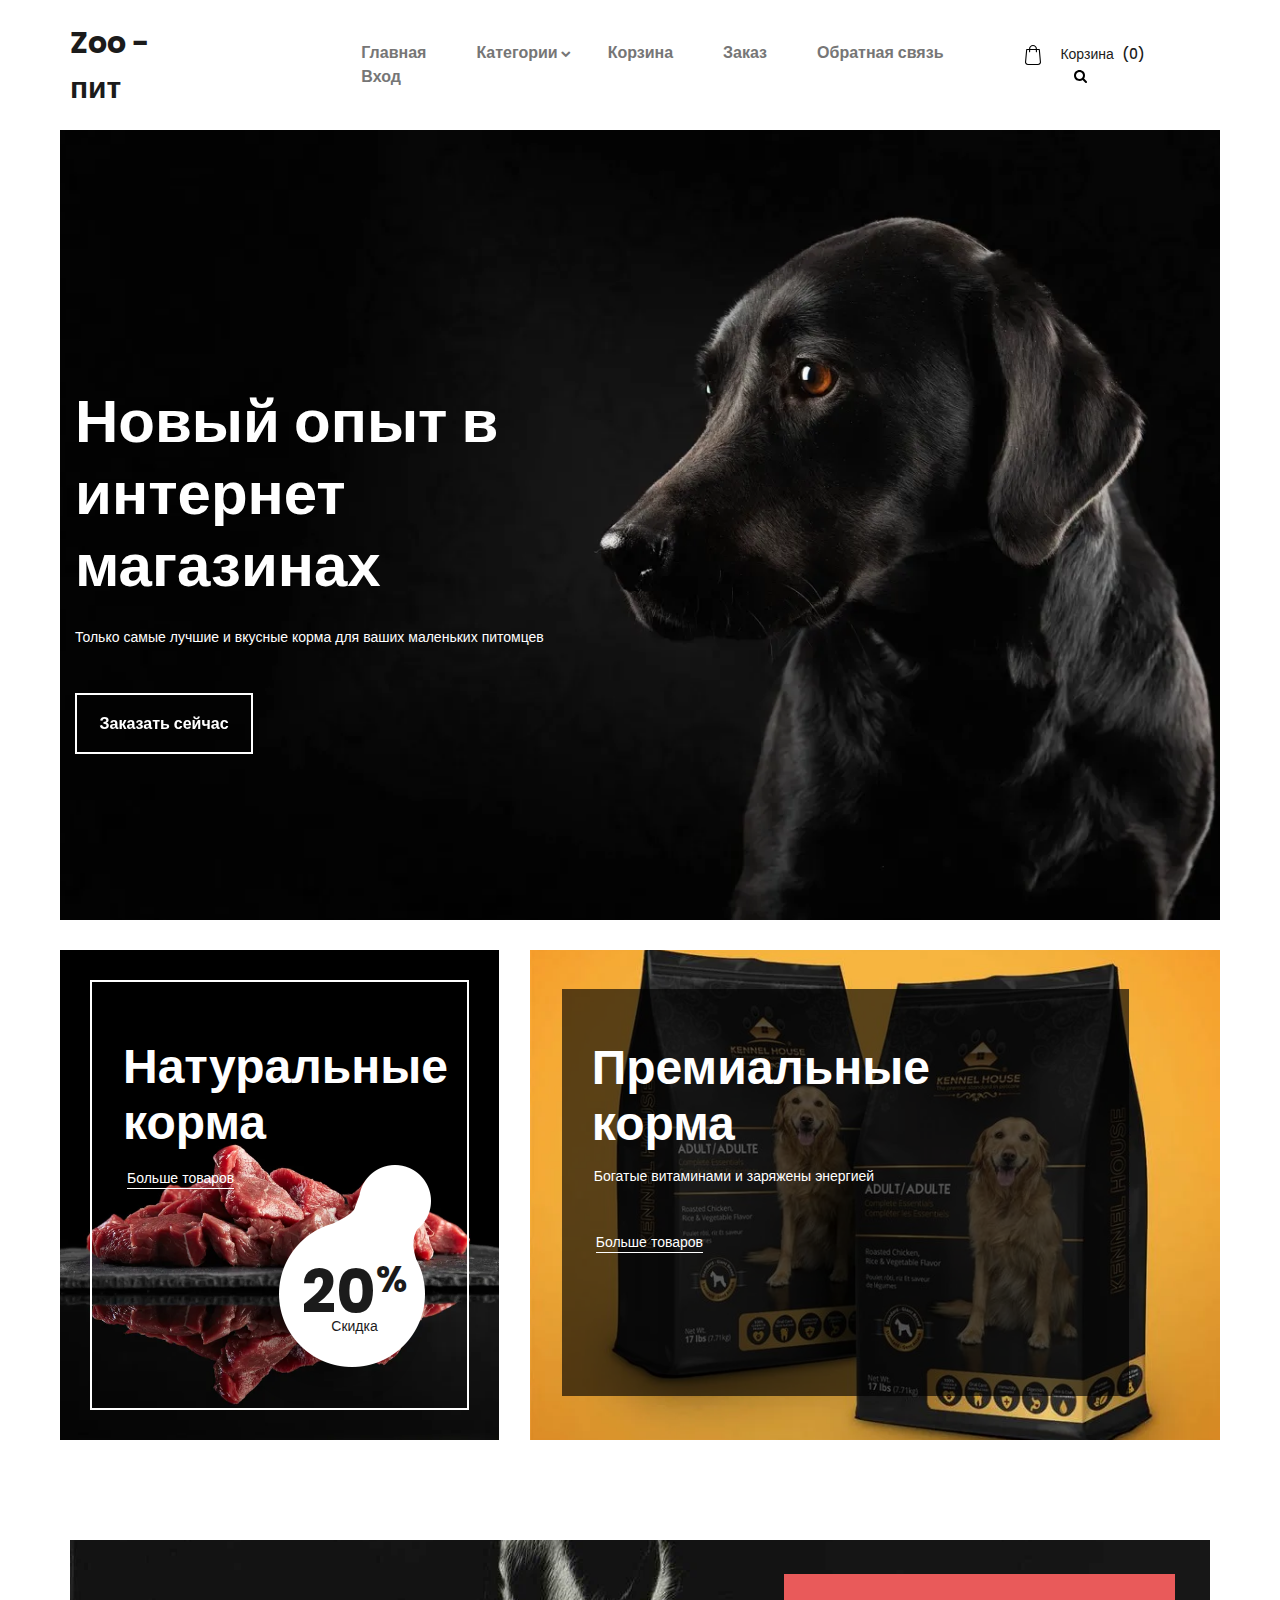
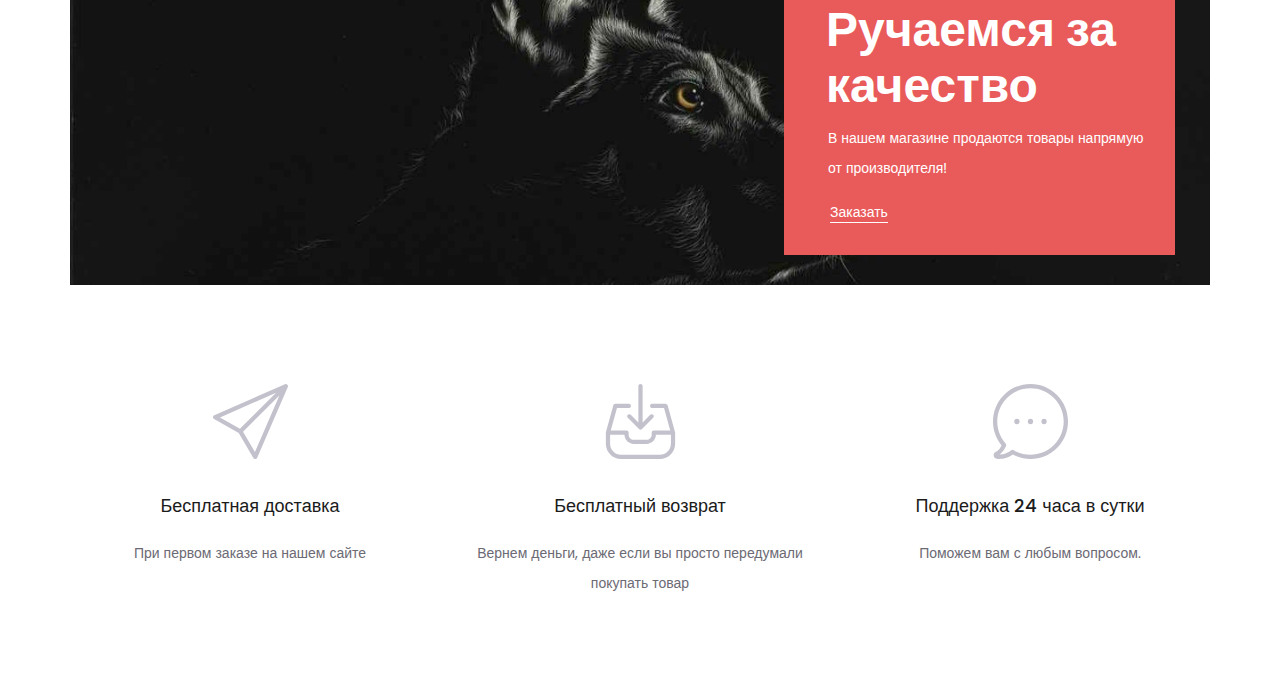
<file: index.html>
<!DOCTYPE html>
<html lang="en">
<head>
<title>zoo - пит</title>
<meta charset="utf-8">
<meta http-equiv="X-UA-Compatible" content="IE=edge">
<meta name="description" content="Sublime project">
<meta name="viewport" content="width=device-width, initial-scale=1">
<link rel="stylesheet" type="text/css" href="styles/bootstrap4/bootstrap.min.css">
<link href="plugins/font-awesome-4.7.0/css/font-awesome.min.css" rel="stylesheet" type="text/css">
<link rel="stylesheet" type="text/css" href="plugins/OwlCarousel2-2.2.1/owl.carousel.css">
<link rel="stylesheet" type="text/css" href="plugins/OwlCarousel2-2.2.1/owl.theme.default.css">
<link rel="stylesheet" type="text/css" href="plugins/OwlCarousel2-2.2.1/animate.css">
<link rel="stylesheet" type="text/css" href="styles/main_styles.css">
<link rel="stylesheet" type="text/css" href="styles/responsive.css">
</head>
<body>

<div class="super_container">


	<header class="header">
		<div class="header_container">
			<div class="container">
				<div class="row">
					<div class="col">
						<div class="header_content d-flex flex-row align-items-center justify-content-start">
							<div class="logo"><a href="#">Zoo - пит</a></div>
							<nav class="main_nav">
								<ul>
									<li class="">
										<a href="index.html">Главная</a>
										
									</li>
									<li class="hassubs">
										<a href="categories.html">Категории</a>
										<ul>
											<li><a href="categories.html">Все товары</a></li>
											
										</ul>
									</li>
									<li><a href="cart.html">Корзина</a></li>
									<li><a href="checkout.html">Заказ</a></li>
									<li><a href="contact.html">Обратная связь</a></li>
									<li><a href="auth.html">Вход</a></li>
								</ul>
							</nav>
							<div class="header_extra ml-auto">
								<div class="shopping_cart">
									<a href="cart.html">
										<svg version="1.1" xmlns="http://www.w3.org/2000/svg" xmlns:xlink="http://www.w3.org/1999/xlink" x="0px" y="0px"
												 viewBox="0 0 489 489" style="enable-background:new 0 0 489 489;" xml:space="preserve">
											<g>
												<path d="M440.1,422.7l-28-315.3c-0.6-7-6.5-12.3-13.4-12.3h-57.6C340.3,42.5,297.3,0,244.5,0s-95.8,42.5-96.6,95.1H90.3
													c-7,0-12.8,5.3-13.4,12.3l-28,315.3c0,0.4-0.1,0.8-0.1,1.2c0,35.9,32.9,65.1,73.4,65.1h244.6c40.5,0,73.4-29.2,73.4-65.1
													C440.2,423.5,440.2,423.1,440.1,422.7z M244.5,27c37.9,0,68.8,30.4,69.6,68.1H174.9C175.7,57.4,206.6,27,244.5,27z M366.8,462
													H122.2c-25.4,0-46-16.8-46.4-37.5l26.8-302.3h45.2v41c0,7.5,6,13.5,13.5,13.5s13.5-6,13.5-13.5v-41h139.3v41
													c0,7.5,6,13.5,13.5,13.5s13.5-6,13.5-13.5v-41h45.2l26.9,302.3C412.8,445.2,392.1,462,366.8,462z"/>
											</g>
										</svg>
										<div>Корзина <span>(0)</span></div>
									</a>
								</div>
								<div class="search">
									<div class="search_icon">
										<svg version="1.1" id="Capa_1" xmlns="http://www.w3.org/2000/svg" xmlns:xlink="http://www.w3.org/1999/xlink" x="0px" y="0px"
										viewBox="0 0 475.084 475.084" style="enable-background:new 0 0 475.084 475.084;"
										 xml:space="preserve">
										<g>
											<path d="M464.524,412.846l-97.929-97.925c23.6-34.068,35.406-72.047,35.406-113.917c0-27.218-5.284-53.249-15.852-78.087
												c-10.561-24.842-24.838-46.254-42.825-64.241c-17.987-17.987-39.396-32.264-64.233-42.826
												C254.246,5.285,228.217,0.003,200.999,0.003c-27.216,0-53.247,5.282-78.085,15.847C98.072,26.412,76.66,40.689,58.673,58.676
												c-17.989,17.987-32.264,39.403-42.827,64.241C5.282,147.758,0,173.786,0,201.004c0,27.216,5.282,53.238,15.846,78.083
												c10.562,24.838,24.838,46.247,42.827,64.234c17.987,17.993,39.403,32.264,64.241,42.832c24.841,10.563,50.869,15.844,78.085,15.844
												c41.879,0,79.852-11.807,113.922-35.405l97.929,97.641c6.852,7.231,15.406,10.849,25.693,10.849
												c9.897,0,18.467-3.617,25.694-10.849c7.23-7.23,10.848-15.796,10.848-25.693C475.088,428.458,471.567,419.889,464.524,412.846z
												 M291.363,291.358c-25.029,25.033-55.148,37.549-90.364,37.549c-35.21,0-65.329-12.519-90.36-37.549
												c-25.031-25.029-37.546-55.144-37.546-90.36c0-35.21,12.518-65.334,37.546-90.36c25.026-25.032,55.15-37.546,90.36-37.546
												c35.212,0,65.331,12.519,90.364,37.546c25.033,25.026,37.548,55.15,37.548,90.36C328.911,236.214,316.392,266.329,291.363,291.358z
												"/>
										</g>
									</svg>
									</div>
								</div>
								<div class="hamburger"><i class="fa fa-bars" aria-hidden="true"></i></div>
							</div>
						</div>
					</div>
				</div>
			</div>
		</div>
		
		
		<div class="search_panel trans_300">
			<div class="container">
				<div class="row">
					<div class="col">
						<div class="search_panel_content d-flex flex-row align-items-center justify-content-end">
							<form action="#">
								<input type="text" class="search_input" placeholder="Search" required="required">
							</form>
						</div>
					</div>
				</div>
			</div>
		</div>

		<div class="header_social">
			<ul>
				<li><a href="#"><i class="fa fa-pinterest" aria-hidden="true"></i></a></li>
				<li><a href="#"><i class="fa fa-instagram" aria-hidden="true"></i></a></li>
				<li><a href="#"><i class="fa fa-facebook" aria-hidden="true"></i></a></li>
				<li><a href="#"><i class="fa fa-twitter" aria-hidden="true"></i></a></li>
			</ul>
		</div>
	</header>


	<div class="menu menu_mm trans_300">
		<div class="menu_container menu_mm">
			<div class="page_menu_content">
							
				<div class="page_menu_search menu_mm">
					<form action="#">
						<input type="search" required="required" class="page_menu_search_input menu_mm" placeholder="Search for products...">
					</form>
				</div>
				<ul class="page_menu_nav menu_mm">
					<li class="page_menu_item has-children menu_mm">
						<a href="index.html">Главная<i class="fa fa-angle-down"></i></a>
						<ul class="page_menu_selection menu_mm">
							<li class="page_menu_item menu_mm"><a href="categories.html">Категории<i class="fa fa-angle-down"></i></a></li>
							<li class="page_menu_item menu_mm"><a href="product.html">Корзина<i class="fa fa-angle-down"></i></a></li>
							<li class="page_menu_item menu_mm"><a href="cart.html">Заказ<i class="fa fa-angle-down"></i></a></li>
							<li class="page_menu_item menu_mm"><a href="checkout.html">Регистрация<i class="fa fa-angle-down"></i></a></li>
							<li class="page_menu_item menu_mm"><a href="contact.html">Контакты<i class="fa fa-angle-down"></i></a></li>
						</ul>
					</li>
					<li class="page_menu_item has-children menu_mm">
						<a href="categories.html">Категории<i class="fa fa-angle-down"></i></a>
						<ul class="page_menu_selection menu_mm">
							<li class="page_menu_item menu_mm"><a href="categories.html">Все кетегории<i class="fa fa-angle-down"></i></a></li>
							
						</ul>
					</li>
					<li class="page_menu_item menu_mm"><a href="index.html">Корзина<i class="fa fa-angle-down"></i></a></li>
					<li class="page_menu_item menu_mm"><a href="#">Заказ<i class="fa fa-angle-down"></i></a></li>
					<li class="page_menu_item menu_mm"><a href="contact.html">Регистрация<i class="fa fa-angle-down"></i></a></li>
				</ul>
			</div>
		</div>

		<div class="menu_close"><i class="fa fa-times" aria-hidden="true"></i></div>

		<div class="menu_social">
			<ul>
				
			</ul>
		</div>
	</div>
	

	<div class="home">
		<div class="home_slider_container">
			
			<div class="owl-carousel owl-theme home_slider">
				
				<!-- Слайдер -->
				<div class="owl-item home_slider_item">
					<div class="home_slider_background" style="background-image:url(images/backdog.webp)"></div>
					<div class="home_slider_content_container">
						<div class="container">
							<div class="row">
								<div class="col">
									<div class="home_slider_content"  data-animation-in="fadeIn" data-animation-out="animate-out fadeOut">
										<div class="home_slider_title">Новый опыт в интернет магазинах</div>
										<div class="home_slider_subtitle">Только самые лучшие и вкусные корма для ваших маленьких питомцев </div>
										<div class="button button_light home_button"><a href="categories.html">Заказать сейчас</a></div>
									</div>
								</div>
							</div>
						</div>
					</div>
				</div>
			</div>

			<!-- Без этого home умрет  -->
			
			<div class="home_slider_dots_container">
				<div class="container">
					<div class="row">
						<div class="col">
							<div class="home_slider_dots">
								<ul id="home_slider_custom_dots" class="home_slider_custom_dots">
									
								</ul>
							</div>
						</div>
					</div>
				</div>	
			</div>

		</div>
	</div>


	<div class="avds">
		<div class="avds_container d-flex flex-lg-row flex-column align-items-start justify-content-between">
			<div class="avds_small">
				<div class="avds_background" style="background-image:url(images/meet1.webp)"></div>
				<div class="avds_small_inner">
					<div class="avds_discount_container">
						<img src="images/discount.png" alt="">
						<div>
							<div class="avds_discount">
								<div>20<span>%</span></div>
								<div>Скидка</div>
							</div>
						</div>
					</div>
					<div class="avds_small_content">
						<div class="avds_title">Натуральные корма</div>
						<div class="avds_link"><a href="categories.html">Больше товаров</a></div>
					</div>
				</div>
			</div>
			<div class="avds_large">
				<div class="avds_background" style="background-image:url(images/prem.webp)"></div>
				<div class="avds_large_container">
					<div class="avds_large_content">
						<div class="avds_title">Премиальные корма</div>
						<div class="avds_text">Богатые витаминами и заряжены энергией</div>
						<div class="avds_link avds_link_large"><a href="categories.html">Больше товаров</a></div>
					</div>
				</div>
			</div>
		</div>
	</div>


	<div class="products">
		<div class="container">
			<div class="row">
				<div class="col">
					
					<div class="product_grid">

					</div>
						
				</div>
			</div>
		</div>
	</div>


	<div class="avds_xl">
		<div class="container">
			<div class="row">
				<div class="col">
					<div class="avds_xl_container clearfix">
						<div class="avds_xl_background" style="background-image:url(images/Backdog2.webp)"></div>
						<div class="avds_xl_content">
							<div class="avds_title">Ручаемся за качество </div>
							<div class="avds_text">В нашем магазине продаются товары напрямую от производителя!</div>
							<div class="avds_link avds_xl_link"><a href="categories.html">Заказать</a></div>
						</div>
					</div>
				</div>
			</div>
		</div>
	</div>


	<div class="icon_boxes">
		<div class="container">
			<div class="row icon_box_row">
				
				<div class="col-lg-4 icon_box_col">
					<div class="icon_box">
						<div class="icon_box_image"><img src="images/icon_1.svg" alt=""></div>
						<div class="icon_box_title">Бесплатная доставка</div>
						<div class="icon_box_text">
							<p>При первом заказе на нашем сайте </p>
						</div>
					</div>
				</div>

				<div class="col-lg-4 icon_box_col">
					<div class="icon_box">
						<div class="icon_box_image"><img src="images/icon_2.svg" alt=""></div>
						<div class="icon_box_title">Бесплатный возврат</div>
						<div class="icon_box_text">
							<p>Вернем деньги, даже если вы просто передумали покупать товар </p>
						</div>
					</div>
				</div>

				<div class="col-lg-4 icon_box_col">
					<div class="icon_box">
						<div class="icon_box_image"><img src="images/icon_3.svg" alt=""></div>
						<div class="icon_box_title">Поддержка 24 часа в сутки </div>
						<div class="icon_box_text">
							<p>Поможем вам с любым вопросом.</p>
						</div>
					</div>
				</div>

			</div>
		</div>
	</div>


	

	

<script src="js/jquery-3.2.1.min.js"></script>
<script src="styles/bootstrap4/popper.js"></script>
<script src="styles/bootstrap4/bootstrap.min.js"></script>
<script src="plugins/greensock/TweenMax.min.js"></script>
<script src="plugins/greensock/TimelineMax.min.js"></script>
<script src="plugins/scrollmagic/ScrollMagic.min.js"></script>
<script src="plugins/greensock/animation.gsap.min.js"></script>
<script src="plugins/greensock/ScrollToPlugin.min.js"></script>
<script src="plugins/OwlCarousel2-2.2.1/owl.carousel.js"></script>
<script src="plugins/Isotope/isotope.pkgd.min.js"></script>
<script src="plugins/easing/easing.js"></script>
<script src="plugins/parallax-js-master/parallax.min.js"></script>
<script src="js/custom.js"></script>
</body>
</html>
</file>
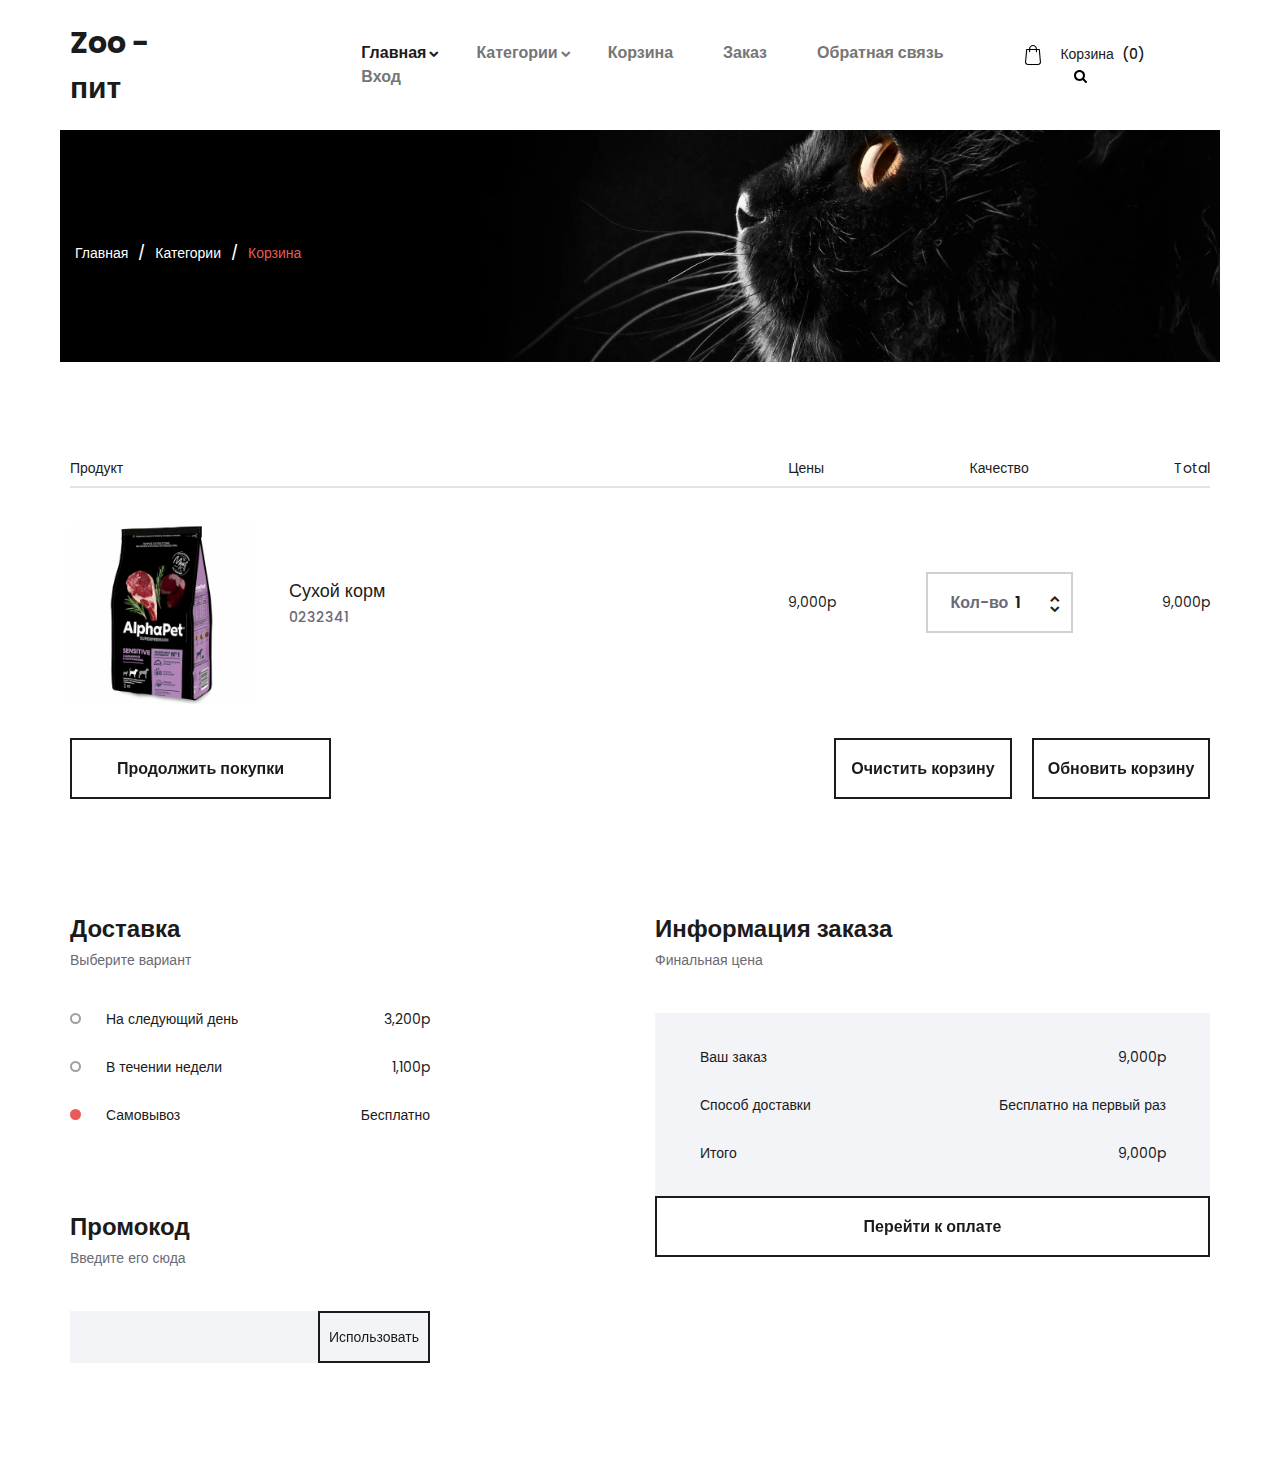
<file: cart.html>
<!DOCTYPE html>
<html lang="en">
<head>
<title>Корзина</title>
<meta charset="utf-8">
<meta http-equiv="X-UA-Compatible" content="IE=edge">
<meta name="description" content="Sublime project">
<meta name="viewport" content="width=device-width, initial-scale=1">
<link rel="stylesheet" type="text/css" href="styles/bootstrap4/bootstrap.min.css">
<link href="plugins/font-awesome-4.7.0/css/font-awesome.min.css" rel="stylesheet" type="text/css">
<link rel="stylesheet" type="text/css" href="styles/cart.css">
<link rel="stylesheet" type="text/css" href="styles/cart_responsive.css">
</head>
<body>

<div class="super_container">


	<header class="header">
		<div class="header_container">
			<div class="container">
				<div class="row">
					<div class="col">
						<div class="header_content d-flex flex-row align-items-center justify-content-start">
							<div class="logo"><a href="#">Zoo - пит</a></div>
							<nav class="main_nav">
								<ul>
								<li class="hassubs active">
										<a href="index.html">Главная</a>
										<ul>
											<li><a href="categories.html">Категории</a></li>
											<li><a href="product.html">Корзина</a></li>
											<li><a href="cart.html">Заказ</a></li>
											<li><a href="checkout.html">Регистрация</a></li>
											<li><a href="contact.html">Контакты</a></li>
										</ul>
									</li>
									<li class="hassubs">
										<a href="categories.html">Категории</a>
										<ul>
											<li><a href="categories.html">Все товары</a></li>
											
										</ul>
									</li>
									<li><a href="cart.html">Корзина</a></li>
									<li><a href="checkout.html">Заказ</a></li>
									<li><a href="contact.html">Обратная связь</a></li>
									<li><a href="auth.html">Вход</a></li>
								</ul>
							</nav>
							<div class="header_extra ml-auto">
								<div class="shopping_cart">
									<a href="cart.html">
										<svg version="1.1" xmlns="http://www.w3.org/2000/svg" xmlns:xlink="http://www.w3.org/1999/xlink" x="0px" y="0px"
												 viewBox="0 0 489 489" style="enable-background:new 0 0 489 489;" xml:space="preserve">
											<g>
												<path d="M440.1,422.7l-28-315.3c-0.6-7-6.5-12.3-13.4-12.3h-57.6C340.3,42.5,297.3,0,244.5,0s-95.8,42.5-96.6,95.1H90.3
													c-7,0-12.8,5.3-13.4,12.3l-28,315.3c0,0.4-0.1,0.8-0.1,1.2c0,35.9,32.9,65.1,73.4,65.1h244.6c40.5,0,73.4-29.2,73.4-65.1
													C440.2,423.5,440.2,423.1,440.1,422.7z M244.5,27c37.9,0,68.8,30.4,69.6,68.1H174.9C175.7,57.4,206.6,27,244.5,27z M366.8,462
													H122.2c-25.4,0-46-16.8-46.4-37.5l26.8-302.3h45.2v41c0,7.5,6,13.5,13.5,13.5s13.5-6,13.5-13.5v-41h139.3v41
													c0,7.5,6,13.5,13.5,13.5s13.5-6,13.5-13.5v-41h45.2l26.9,302.3C412.8,445.2,392.1,462,366.8,462z"/>
											</g>
										</svg>
										<div>Корзина <span>(0)</span></div>
									</a>
								</div>
								<div class="search">
									<div class="search_icon">
										<svg version="1.1" id="Capa_1" xmlns="http://www.w3.org/2000/svg" xmlns:xlink="http://www.w3.org/1999/xlink" x="0px" y="0px"
										viewBox="0 0 475.084 475.084" style="enable-background:new 0 0 475.084 475.084;"
										 xml:space="preserve">
										<g>
											<path d="M464.524,412.846l-97.929-97.925c23.6-34.068,35.406-72.047,35.406-113.917c0-27.218-5.284-53.249-15.852-78.087
												c-10.561-24.842-24.838-46.254-42.825-64.241c-17.987-17.987-39.396-32.264-64.233-42.826
												C254.246,5.285,228.217,0.003,200.999,0.003c-27.216,0-53.247,5.282-78.085,15.847C98.072,26.412,76.66,40.689,58.673,58.676
												c-17.989,17.987-32.264,39.403-42.827,64.241C5.282,147.758,0,173.786,0,201.004c0,27.216,5.282,53.238,15.846,78.083
												c10.562,24.838,24.838,46.247,42.827,64.234c17.987,17.993,39.403,32.264,64.241,42.832c24.841,10.563,50.869,15.844,78.085,15.844
												c41.879,0,79.852-11.807,113.922-35.405l97.929,97.641c6.852,7.231,15.406,10.849,25.693,10.849
												c9.897,0,18.467-3.617,25.694-10.849c7.23-7.23,10.848-15.796,10.848-25.693C475.088,428.458,471.567,419.889,464.524,412.846z
												 M291.363,291.358c-25.029,25.033-55.148,37.549-90.364,37.549c-35.21,0-65.329-12.519-90.36-37.549
												c-25.031-25.029-37.546-55.144-37.546-90.36c0-35.21,12.518-65.334,37.546-90.36c25.026-25.032,55.15-37.546,90.36-37.546
												c35.212,0,65.331,12.519,90.364,37.546c25.033,25.026,37.548,55.15,37.548,90.36C328.911,236.214,316.392,266.329,291.363,291.358z
												"/>
										</g>
									</svg>
									</div>
								</div>
								<div class="hamburger"><i class="fa fa-bars" aria-hidden="true"></i></div>
							</div>
						</div>
					</div>
				</div>
			</div>
		</div>
		
		<div class="search_panel trans_300">
			<div class="container">
				<div class="row">
					<div class="col">
						<div class="search_panel_content d-flex flex-row align-items-center justify-content-end">
							<form action="#">
								<input type="text" class="search_input" placeholder="Search" required="required">
							</form>
						</div>
					</div>
				</div>
			</div>
		</div>

		<div class="header_social">
			<ul>
				
			</ul>
		</div>
	</header>


	<div class="menu menu_mm trans_300">
		<div class="menu_container menu_mm">
			<div class="page_menu_content">
							
				<div class="page_menu_search menu_mm">
					<form action="#">
						<input type="search" required="required" class="page_menu_search_input menu_mm" placeholder="Search for products...">
					</form>
				</div>
				<ul class="page_menu_nav menu_mm">
					<li class="page_menu_item has-children menu_mm">
						<a href="index.html">Главная<i class="fa fa-angle-down"></i></a>
						<ul class="page_menu_selection menu_mm">
							<li class="page_menu_item menu_mm"><a href="categories.html">Категории<i class="fa fa-angle-down"></i></a></li>
							<li class="page_menu_item menu_mm"><a href="product.html">Товары<i class="fa fa-angle-down"></i></a></li>
							<li class="page_menu_item menu_mm"><a href="cart.html">Корзина<i class="fa fa-angle-down"></i></a></li>
					
							<li class="page_menu_item menu_mm"><a href="contact.html">Контакты<i class="fa fa-angle-down"></i></a></li>
						</ul>
					</li>
					<li class="page_menu_item has-children menu_mm">
						<a href="categories.html">Категории<i class="fa fa-angle-down"></i></a>
						<ul class="page_menu_selection menu_mm">
							<li class="page_menu_item menu_mm"><a href="categories.html">корм <i class="fa fa-angle-down"></i></a></li>
							<li class="page_menu_item menu_mm"><a href="categories.html">Корм<i class="fa fa-angle-down"></i></a></li>
							<li class="page_menu_item menu_mm"><a href="categories.html"> rjhv<i class="fa fa-angle-down"></i></a></li>
							
						</ul>
					</li>
					<li class="page_menu_item menu_mm"><a href="index.html">Аксессуарыi <class="fa fa-angle-down"></i></a></li>
					<li class="page_menu_item menu_mm"><a href="#">Offers<i class="fa fa-angle-down"></i></a></li>
					<li class="page_menu_item menu_mm"><a href="contact.html">Контакты<i class="fa fa-angle-down"></i></a></li>
				</ul>
			</div>
		</div>

		<div class="menu_close"><i class="fa fa-times" aria-hidden="true"></i></div>

		<div class="menu_social">
			<ul>
				
			</ul>
		</div>
	</div>
	

	<div class="home">
		<div class="home_container">
			<div class="home_background" style="background-image:url(images/Backcat.webp)"></div>
			<div class="home_content_container">
				<div class="container">
					<div class="row">
						<div class="col">
							<div class="home_content">
								<div class="breadcrumbs">
									<ul>
										<li><a href="index.html">Главная</a></li>
										<li><a href="categories.html">Категории</a></li>
										<li>Корзина</li>
									</ul>
								</div>
							</div>
						</div>
					</div>
				</div>
			</div>
		</div>
	</div>


	<div class="cart_info">
		<div class="container">
			<div class="row">
				<div class="col">
					<div class="cart_info_columns clearfix">
						<div class="cart_info_col cart_info_col_product">Продукт</div>
						<div class="cart_info_col cart_info_col_price">Цены</div>
						<div class="cart_info_col cart_info_col_quantity">Качество</div>
						<div class="cart_info_col cart_info_col_total">Total</div>
					</div>
				</div>
			</div>
			<div class="row cart_items_row">
				<div class="col">

					<div class="cart_item d-flex flex-lg-row flex-column align-items-lg-center align-items-start justify-content-start">
						<div class="cart_item_product d-flex flex-row align-items-center justify-content-start">
							<div class="cart_item_image">
								<div><img src="images/dog3.webp" alt=""></div>
							</div>
							<div class="cart_item_name_container">
								<div class="cart_item_name"><a href="#">Сухой корм</a></div>
								<div class="cart_item_edit"><a href="#">0232341</a></div>
							</div>
						</div>
						<div class="cart_item_price">9,000p</div>
						<div class="cart_item_quantity">
							<div class="product_quantity_container">
								<div class="product_quantity clearfix">
									<span>Кол-во</span>
									<input id="quantity_input" type="text" pattern="[0-9]*" value="1">
									<div class="quantity_buttons">
										<div id="quantity_inc_button" class="quantity_inc quantity_control"><i class="fa fa-chevron-up" aria-hidden="true"></i></div>
										<div id="quantity_dec_button" class="quantity_dec quantity_control"><i class="fa fa-chevron-down" aria-hidden="true"></i></div>
									</div>
								</div>
							</div>
						</div>
						<div class="cart_item_total">9,000p</div>
					</div>

				</div>
			</div>
			<div class="row row_cart_buttons">
				<div class="col">
					<div class="cart_buttons d-flex flex-lg-row flex-column align-items-start justify-content-start">
						<div class="button continue_shopping_button"><a href="categories.html">Продолжить покупки</a></div>
						<div class="cart_buttons_right ml-lg-auto">
							<div class="button clear_cart_button"><a href="index.html">Очистить корзину</a></div>
							<div class="button update_cart_button"><a href="cart.html">Обновить корзину</a></div>
						</div>
					</div>
				</div>
			</div>
			<div class="row row_extra">
				<div class="col-lg-4">
					
					<div class="delivery">
						<div class="section_title">Доставка</div>
						<div class="section_subtitle">Выберите вариант</div>
						<div class="delivery_options">
							<label class="delivery_option clearfix">На следующий день
								<input type="radio" name="radio">
								<span class="checkmark"></span>
								<span class="delivery_price">3,200p</span>
							</label>
							<label class="delivery_option clearfix">В течении недели 
								<input type="radio" name="radio">
								<span class="checkmark"></span>
								<span class="delivery_price">1,100p</span>
							</label>
							<label class="delivery_option clearfix">Самовывоз
								<input type="radio" checked="checked" name="radio">
								<span class="checkmark"></span>
								<span class="delivery_price">Бесплатно</span>
							</label>
						</div>
					</div>

					<div class="coupon">
						<div class="section_title">Промокод</div>
						<div class="section_subtitle">Введите его сюда</div>
						<div class="coupon_form_container">
							<form action="#" id="coupon_form" class="coupon_form">
								<input type="text" class="coupon_input" required="required">
								<button class="button coupon_button"><span>Использовать</span></button>
							</form>
						</div>
					</div>
				</div>

				<div class="col-lg-6 offset-lg-2">
					<div class="cart_total">
						<div class="section_title">Информация заказа</div>
						<div class="section_subtitle">Финальная цена</div>
						<div class="cart_total_container">
							<ul>
								<li class="d-flex flex-row align-items-center justify-content-start">
									<div class="cart_total_title">Ваш заказ</div>
									<div class="cart_total_value ml-auto">9,000p</div>
								</li>
								<li class="d-flex flex-row align-items-center justify-content-start">
									<div class="cart_total_title">Способ доставки</div>
									<div class="cart_total_value ml-auto"> Бесплатно на первый раз</div>
								</li>
								<li class="d-flex flex-row align-items-center justify-content-start">
									<div class="cart_total_title">Итого</div>
									<div class="cart_total_value ml-auto">9,000p</div>
								</li>
							</ul>
						</div>
						<div class="button checkout_button"><a href="checkout.html">Перейти к оплате </a></div>
					</div>
				</div>
			</div>
		</div>		
	</div>

	

<script src="js/jquery-3.2.1.min.js"></script>
<script src="styles/bootstrap4/popper.js"></script>
<script src="styles/bootstrap4/bootstrap.min.js"></script>
<script src="plugins/greensock/TweenMax.min.js"></script>
<script src="plugins/greensock/TimelineMax.min.js"></script>
<script src="plugins/scrollmagic/ScrollMagic.min.js"></script>
<script src="plugins/greensock/animation.gsap.min.js"></script>
<script src="plugins/greensock/ScrollToPlugin.min.js"></script>
<script src="plugins/easing/easing.js"></script>
<script src="plugins/parallax-js-master/parallax.min.js"></script>
<script src="js/cart.js"></script>
</body>
</html>
</file>
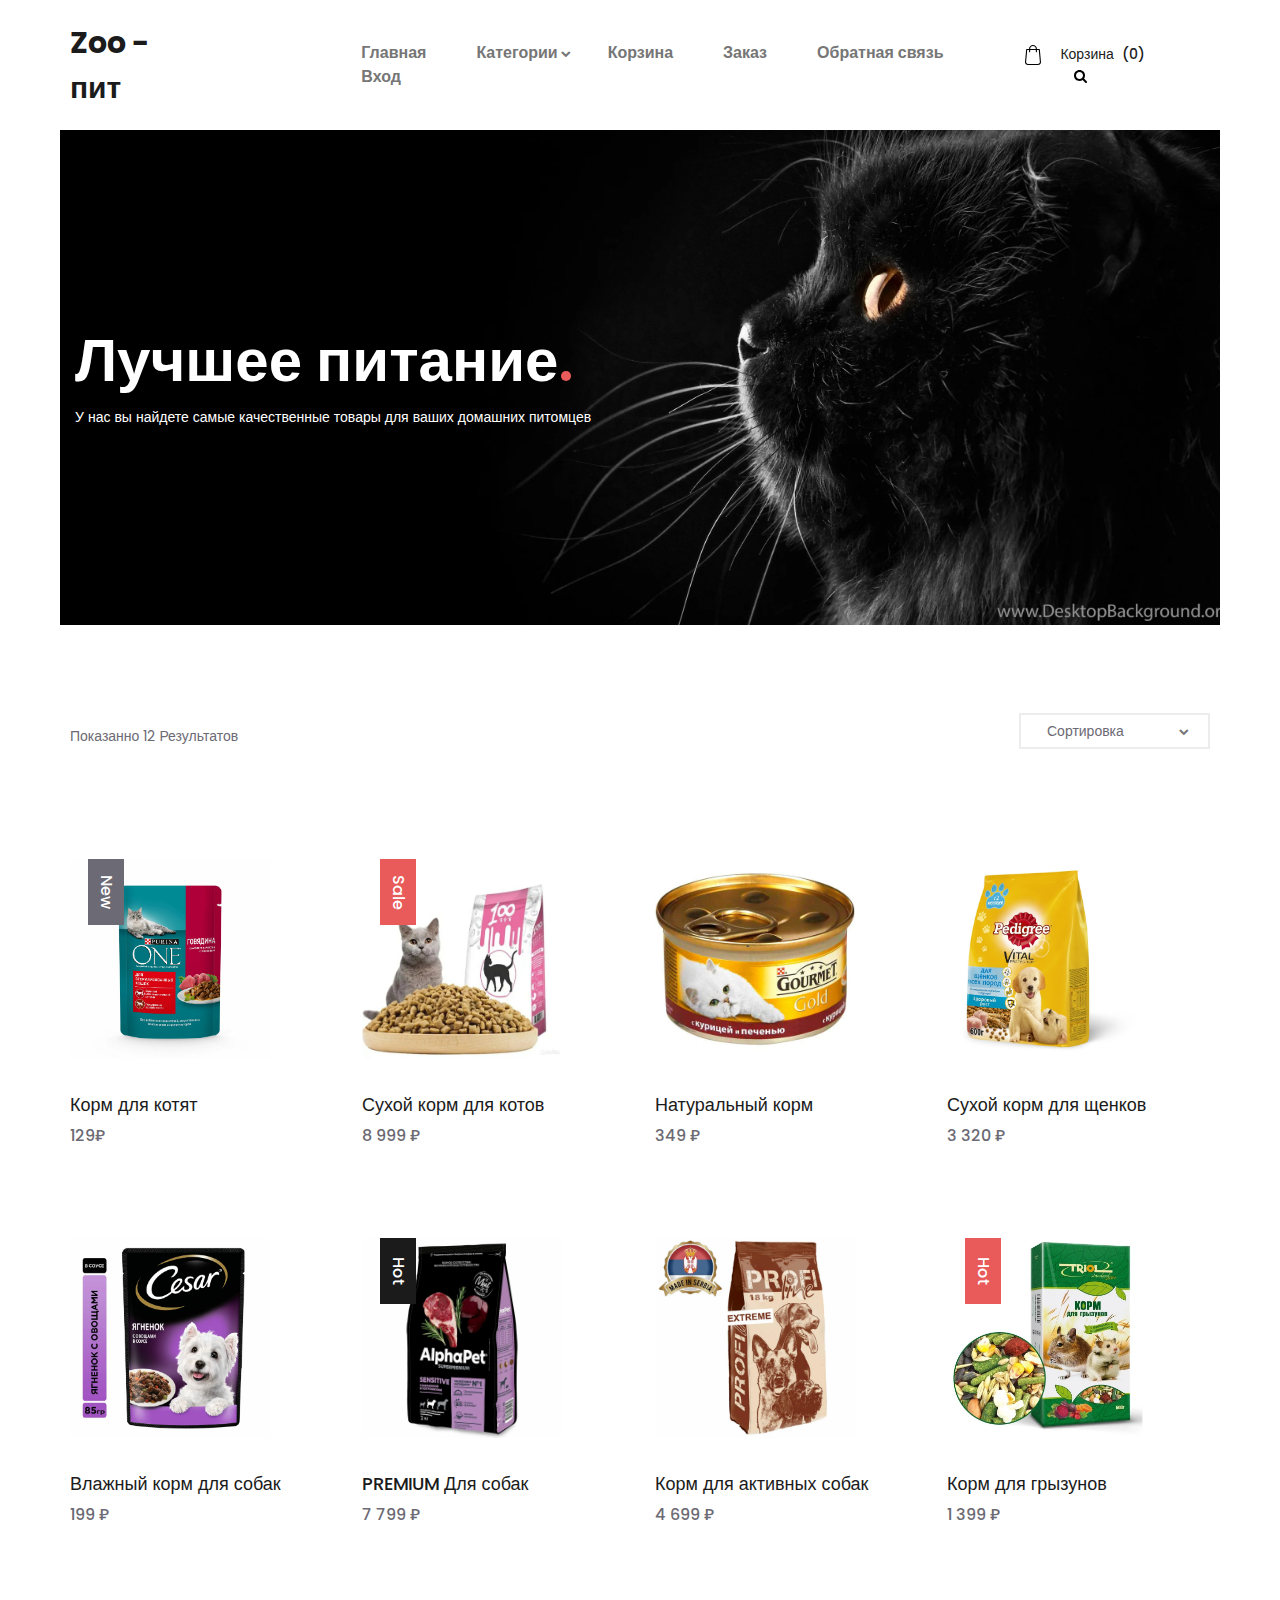
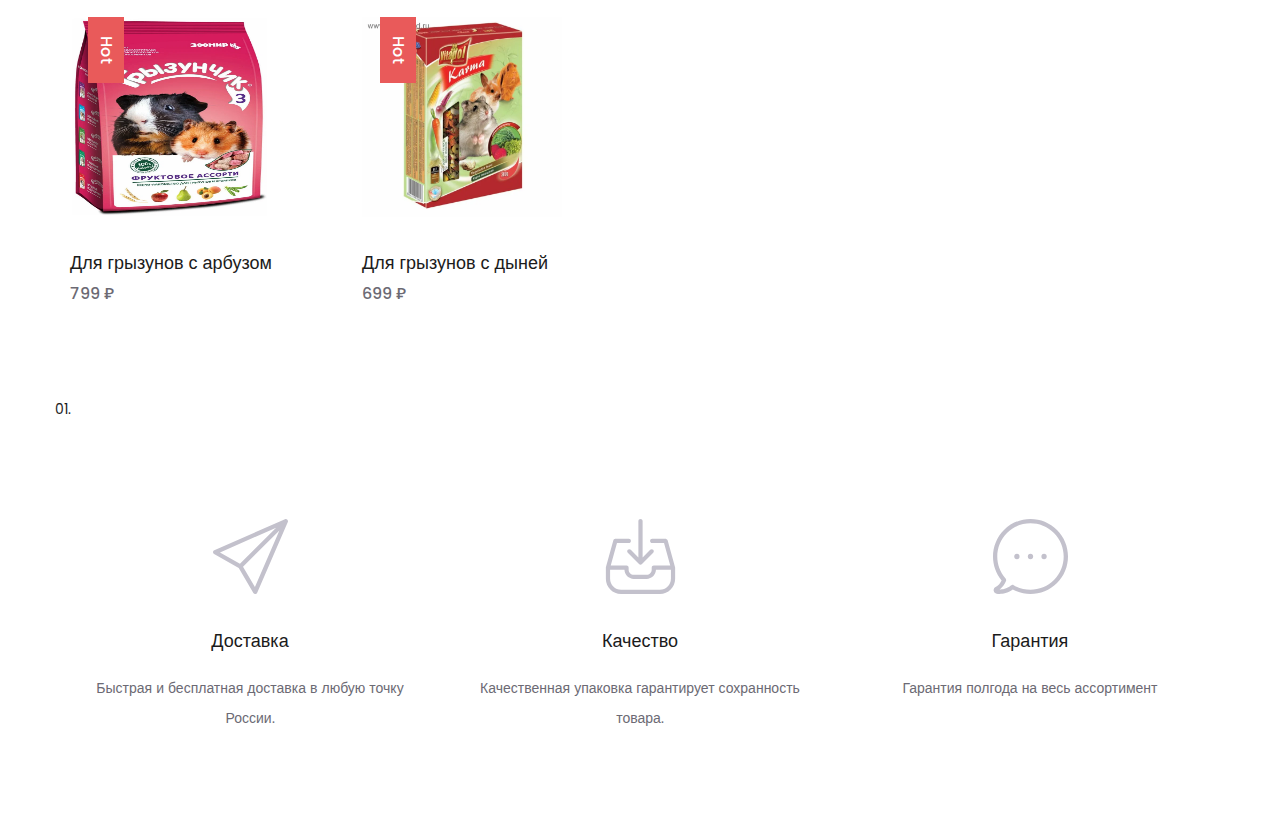
<file: categories.html>
<!DOCTYPE html>
<html lang="en">
<head>
<title>Категории</title>
<meta charset="utf-8">
<meta http-equiv="X-UA-Compatible" content="IE=edge">
<meta name="description" content="Sublime project">
<meta name="viewport" content="width=device-width, initial-scale=1">
<link rel="stylesheet" type="text/css" href="styles/bootstrap4/bootstrap.min.css">
<link href="plugins/font-awesome-4.7.0/css/font-awesome.min.css" rel="stylesheet" type="text/css">
<link rel="stylesheet" type="text/css" href="plugins/OwlCarousel2-2.2.1/owl.carousel.css">
<link rel="stylesheet" type="text/css" href="plugins/OwlCarousel2-2.2.1/owl.theme.default.css">
<link rel="stylesheet" type="text/css" href="plugins/OwlCarousel2-2.2.1/animate.css">
<link rel="stylesheet" type="text/css" href="styles/categories.css">
<link rel="stylesheet" type="text/css" href="styles/categories_responsive.css">
</head>
<body>

<div class="super_container">


	<header class="header">
		<div class="header_container">
			<div class="container">
				<div class="row">
					<div class="col">
						<div class="header_content d-flex flex-row align-items-center justify-content-start">
							<div class="logo"><a href="#">Zoo - пит </a></div>
							<nav class="main_nav">
								<ul>
									<li class="">
										<a href="index.html">Главная</a>
										<ul>
											
										</ul>
									</li>
									<li class="hassubs">
										<a href="categories.html">Категории</a>
										<ul>
											<li><a href="categories.html">Все товары</a></li>
											
										</ul>
									</li>
									<li><a href="cart.html">Корзина</a></li>
									<li><a href="checkout.html">Заказ</a></li>
									<li><a href="contact.html">Обратная связь</a></li>
									<li><a href="auth.html">Вход</a></li>
								</ul>
							</nav>
							<div class="header_extra ml-auto">
								<div class="shopping_cart">
									<a href="cart.html">
										<svg version="1.1" xmlns="http://www.w3.org/2000/svg" xmlns:xlink="http://www.w3.org/1999/xlink" x="0px" y="0px"
												 viewBox="0 0 489 489" style="enable-background:new 0 0 489 489;" xml:space="preserve">
											<g>
												<path d="M440.1,422.7l-28-315.3c-0.6-7-6.5-12.3-13.4-12.3h-57.6C340.3,42.5,297.3,0,244.5,0s-95.8,42.5-96.6,95.1H90.3
													c-7,0-12.8,5.3-13.4,12.3l-28,315.3c0,0.4-0.1,0.8-0.1,1.2c0,35.9,32.9,65.1,73.4,65.1h244.6c40.5,0,73.4-29.2,73.4-65.1
													C440.2,423.5,440.2,423.1,440.1,422.7z M244.5,27c37.9,0,68.8,30.4,69.6,68.1H174.9C175.7,57.4,206.6,27,244.5,27z M366.8,462
													H122.2c-25.4,0-46-16.8-46.4-37.5l26.8-302.3h45.2v41c0,7.5,6,13.5,13.5,13.5s13.5-6,13.5-13.5v-41h139.3v41
													c0,7.5,6,13.5,13.5,13.5s13.5-6,13.5-13.5v-41h45.2l26.9,302.3C412.8,445.2,392.1,462,366.8,462z"/>
											</g>
										</svg>
										<div>Корзина <span>(0)</span></div>
									</a>
								</div>
								<div class="search">
									<div class="search_icon">
										<svg version="1.1" id="Capa_1" xmlns="http://www.w3.org/2000/svg" xmlns:xlink="http://www.w3.org/1999/xlink" x="0px" y="0px"
										viewBox="0 0 475.084 475.084" style="enable-background:new 0 0 475.084 475.084;"
										 xml:space="preserve">
										<g>
											<path d="M464.524,412.846l-97.929-97.925c23.6-34.068,35.406-72.047,35.406-113.917c0-27.218-5.284-53.249-15.852-78.087
												c-10.561-24.842-24.838-46.254-42.825-64.241c-17.987-17.987-39.396-32.264-64.233-42.826
												C254.246,5.285,228.217,0.003,200.999,0.003c-27.216,0-53.247,5.282-78.085,15.847C98.072,26.412,76.66,40.689,58.673,58.676
												c-17.989,17.987-32.264,39.403-42.827,64.241C5.282,147.758,0,173.786,0,201.004c0,27.216,5.282,53.238,15.846,78.083
												c10.562,24.838,24.838,46.247,42.827,64.234c17.987,17.993,39.403,32.264,64.241,42.832c24.841,10.563,50.869,15.844,78.085,15.844
												c41.879,0,79.852-11.807,113.922-35.405l97.929,97.641c6.852,7.231,15.406,10.849,25.693,10.849
												c9.897,0,18.467-3.617,25.694-10.849c7.23-7.23,10.848-15.796,10.848-25.693C475.088,428.458,471.567,419.889,464.524,412.846z
												 M291.363,291.358c-25.029,25.033-55.148,37.549-90.364,37.549c-35.21,0-65.329-12.519-90.36-37.549
												c-25.031-25.029-37.546-55.144-37.546-90.36c0-35.21,12.518-65.334,37.546-90.36c25.026-25.032,55.15-37.546,90.36-37.546
												c35.212,0,65.331,12.519,90.364,37.546c25.033,25.026,37.548,55.15,37.548,90.36C328.911,236.214,316.392,266.329,291.363,291.358z
												"/>
										</g>
									</svg>
									</div>
								</div>
								<div class="hamburger"><i class="fa fa-bars" aria-hidden="true"></i></div>
							</div>
						</div>
					</div>
				</div>
			</div>
		</div>
		
		<div class="search_panel trans_300">
			<div class="container">
				<div class="row">
					<div class="col">
						<div class="search_panel_content d-flex flex-row align-items-center justify-content-end">
							<form action="#">
								<input type="text" class="search_input" placeholder="Search" required="required">
							</form>
						</div>
					</div>
				</div>
			</div>
		</div>

		<div class="header_social">
			<ul>
				
			</ul>
		</div>
	</header>


	<div class="menu menu_mm trans_300">
		<div class="menu_container menu_mm">
			<div class="page_menu_content">
							
				<div class="page_menu_search menu_mm">
					<form action="#">
						<input type="search" required="required" class="page_menu_search_input menu_mm" placeholder="Search for products...">
					</form>
				</div>
				<ul class="page_menu_nav menu_mm">
					<li class="page_menu_item has-children menu_mm">
						<a href="index.html">Home<i class="fa fa-angle-down"></i></a>
						<ul class="page_menu_selection menu_mm">
							<li class="page_menu_item menu_mm"><a href="categories.html">Категории<i class="fa fa-angle-down"></i></a></li>
							<li class="page_menu_item menu_mm"><a href="product.html">Заказ<i class="fa fa-angle-down"></i></a></li>
							<li class="page_menu_item menu_mm"><a href="cart.html">Карта<i class="fa fa-angle-down"></i></a></li>
							<li class="page_menu_item menu_mm"><a href="checkout.html">Корзина<i class="fa fa-angle-down"></i></a></li>
							<li class="page_menu_item menu_mm"><a href="contact.html">Обратная связь<i class="fa fa-angle-down"></i></a></li>
						</ul>
					</li>
					<li class="page_menu_item has-children menu_mm">
						<a href="categories.html">Categories<i class="fa fa-angle-down"></i></a>
						<ul class="page_menu_selection menu_mm">
							<li class="page_menu_item menu_mm"><a href="categories.html">Категории<i class="fa fa-angle-down"></i></a></li>
							
						</ul>
					</li>
					<li class="page_menu_item menu_mm"><a href="index.html">Главная<i class="fa fa-angle-down"></i></a></li>
					<li class="page_menu_item menu_mm"><a href="#">Товары<i class="fa fa-angle-down"></i></a></li>
					<li class="page_menu_item menu_mm"><a href="contact.html">Обратная связь<i class="fa fa-angle-down"></i></a></li>
				</ul>
			</div>
		</div>

		<div class="menu_close"><i class="fa fa-times" aria-hidden="true"></i></div>

		<div class="menu_social">
			<ul>
				
			</ul>
		</div>
	</div>
	

	<div class="home">
		<div class="home_container">
			<div class="home_background" style="background-image:url(images/Backcat.webp)"></div>
			<div class="home_content_container">
				<div class="container">
					<div class="row">
						<div class="col">
							<div class="home_content">
								<div class="home_title">Лучшее питание<span>.</span></div>
								<div class="home_text"><p>У нас вы найдете самые качественные товары для ваших домашних питомцев</p></div>
							</div>
						</div>
					</div>
				</div>
			</div>
		</div>
	</div>


	<div class="products">
		<div class="container">
			<div class="row">
				<div class="col">
					
					<div class="sorting_bar d-flex flex-md-row flex-column align-items-md-center justify-content-md-start">
						<div class="results">Показанно  <span>12</span> Результатов</div>
						<div class="sorting_container ml-md-auto">
							<div class="sorting">
								<ul class="item_sorting">
									<li>
										<span class="sorting_text">Сортировка</span>
										<i class="fa fa-chevron-down" aria-hidden="true"></i>
										<ul>
											<li class="product_sorting_btn" data-isotope-option='{ "sortBy": "original-order" }'><span>Стандартно</span></li>
											<li class="product_sorting_btn" data-isotope-option='{ "sortBy": "price" }'><span>Цена</span></li>
											
										</ul>
									</li>
								</ul>
							</div>
						</div>
					</div>
				</div>
			</div>
			<div class="row">
				<div class="col">
					
					<div class="product_grid">

						<div class="product">
							<div class="product_image"><img style="width: 200; height: 200px;"  src="images/i.webp" alt=""></div>
							<div class="product_extra product_new"><a href="categories.html">New</a></div>
							<div class="product_content">
								<div class="product_title"><a href="product.html">Корм для котят</a></div>
								<div class="product_price">129₽</div>
							</div>
						</div>

						<div class="product">
							<div class="product_image"><img style="width: 200; height: 200px;"  src="images/Cat2.webp" alt=""></div>
							<div class="product_extra product_sale"><a href="categories.html">Sale</a></div>
							<div class="product_content">
								<div class="product_title"><a href="product.html">Сухой корм для котов</a></div>
								<div class="product_price">8 999 ₽</div>
							</div>
						</div>

						<div class="product">
							<div class="product_image"><img style="width: 200; height: 200px;"  src="images/cat3.webp" alt=""></div>
							<div class="product_content">
								<div class="product_title"><a href="product.html">Натуральный корм</a></div>
								<div class="product_price">349 ₽</div>
							</div>
						</div>

						<div class="product">
							<div class="product_image"><img style="width: 200; height: 200px;"  src="images/dog1.webp" alt=""></div>
							<div class="product_content">
								<div class="product_title"><a href="product.html">Сухой корм для щенков</a></div>
								<div class="product_price">3 320 ₽</div>
							</div>
						</div>

						<div class="product">
							<div class="product_image"><img style="width: 200; height: 200px;"  src="images/dog2.webp" alt=""></div>
							<div class="product_content">
								<div class="product_title"><a href="product.html">Влажный корм для собак</a></div>
								<div class="product_price">199 ₽</div>
							</div>
						</div>

						<div class="product">
							<div class="product_image"><img style="width: 200; height: 200px;"  src="images/dog3.webp" alt=""></div>
							<div class="product_extra product_hot"><a href="categories.html">Hot</a></div>
							<div class="product_content">
								<div class="product_title"><a href="product.html">PREMIUM Для собак</a></div>
								<div class="product_price"> 7 799 ₽</div>
							</div>
						</div>

						<div class="product">
							<div class="product_image"><img style="width: 200; height: 200px;"  src="images/dog4.webp" alt=""></div>
							<div class="product_content">
								<div class="product_title"><a href="product.html">Корм для активных собак</a></div>
								<div class="product_price">4 699 ₽</div>
							</div>
						</div>

						<div class="product">
							<div class="product_image"><img style="width: 200; height: 200px;"  src="images/griz1.webp" alt=""></div>
							<div class="product_extra product_sale"><a href="categories.html">Hot</a></div>
							<div class="product_content">
								<div class="product_title"><a href="product.html">Корм для грызунов </a></div>
								<div class="product_price">1 399 ₽</div>
							</div>
						</div>

						<div class="product">
							<div class="product_image"><img style="width: 200px; height: 200px;" src="images/griz2.webp" alt=""></div>
							<div class="product_extra product_sale"><a href="categories.html">Hot</a></div>
							<div class="product_content">
								<div class="product_title"><a href="product.html">Для грызунов с арбузом</a></div>
								<div class="product_price">799 ₽</div>
							</div>
						</div>

						<div class="product">
							<div class="product_image"><img style="width: 200; height: 200px;"  src="images/griz3.webp" alt=""></div>
							<div class="product_extra product_sale"><a href="categories.html">Hot</a></div>
							<div class="product_content">
								<div class="product_title"><a href="product.html">Для грызунов с дыней </a></div>
								<div class="product_price">699 ₽</div>
							</div>
						</div>

						
						</div>

					</div>
					<div class="product_pagination">
						<ul>
							<li class="active"><a href="#">01.</a></li>
							
						</ul>
					</div>
						
				</div>
			</div>
		</div>
	</div>


	<div class="icon_boxes">
		<div class="container">
			<div class="row icon_box_row">
				
				<div class="col-lg-4 icon_box_col">
					<div class="icon_box">
						<div class="icon_box_image"><img src="images/icon_1.svg" alt=""></div>
						<div class="icon_box_title">Доставка</div>
						<div class="icon_box_text">
							<p>Быстрая и бесплатная доставка в любую точку России.</p>
						</div>
					</div>
				</div>

				<div class="col-lg-4 icon_box_col">
					<div class="icon_box">
						<div class="icon_box_image"><img src="images/icon_2.svg" alt=""></div>
						<div class="icon_box_title">Качество</div>
						<div class="icon_box_text">
							<p>Качественная упаковка гарантирует сохранность товара.</p>
						</div>
					</div>
				</div>

				<div class="col-lg-4 icon_box_col">
					<div class="icon_box">
						<div class="icon_box_image"><img src="images/icon_3.svg" alt=""></div>
						<div class="icon_box_title">Гарантия</div>
						<div class="icon_box_text">
							<p>Гарантия полгода на весь ассортимент</p>
						</div>
					</div>
				</div>

			</div>
		</div>
	</div>
	
	</div>

	

<script src="js/jquery-3.2.1.min.js"></script>
<script src="styles/bootstrap4/popper.js"></script>
<script src="styles/bootstrap4/bootstrap.min.js"></script>
<script src="plugins/greensock/TweenMax.min.js"></script>
<script src="plugins/greensock/TimelineMax.min.js"></script>
<script src="plugins/scrollmagic/ScrollMagic.min.js"></script>
<script src="plugins/greensock/animation.gsap.min.js"></script>
<script src="plugins/greensock/ScrollToPlugin.min.js"></script>
<script src="plugins/OwlCarousel2-2.2.1/owl.carousel.js"></script>
<script src="plugins/Isotope/isotope.pkgd.min.js"></script>
<script src="plugins/easing/easing.js"></script>
<script src="plugins/parallax-js-master/parallax.min.js"></script>
<script src="js/categories.js"></script>
</body>
</html>
</file>
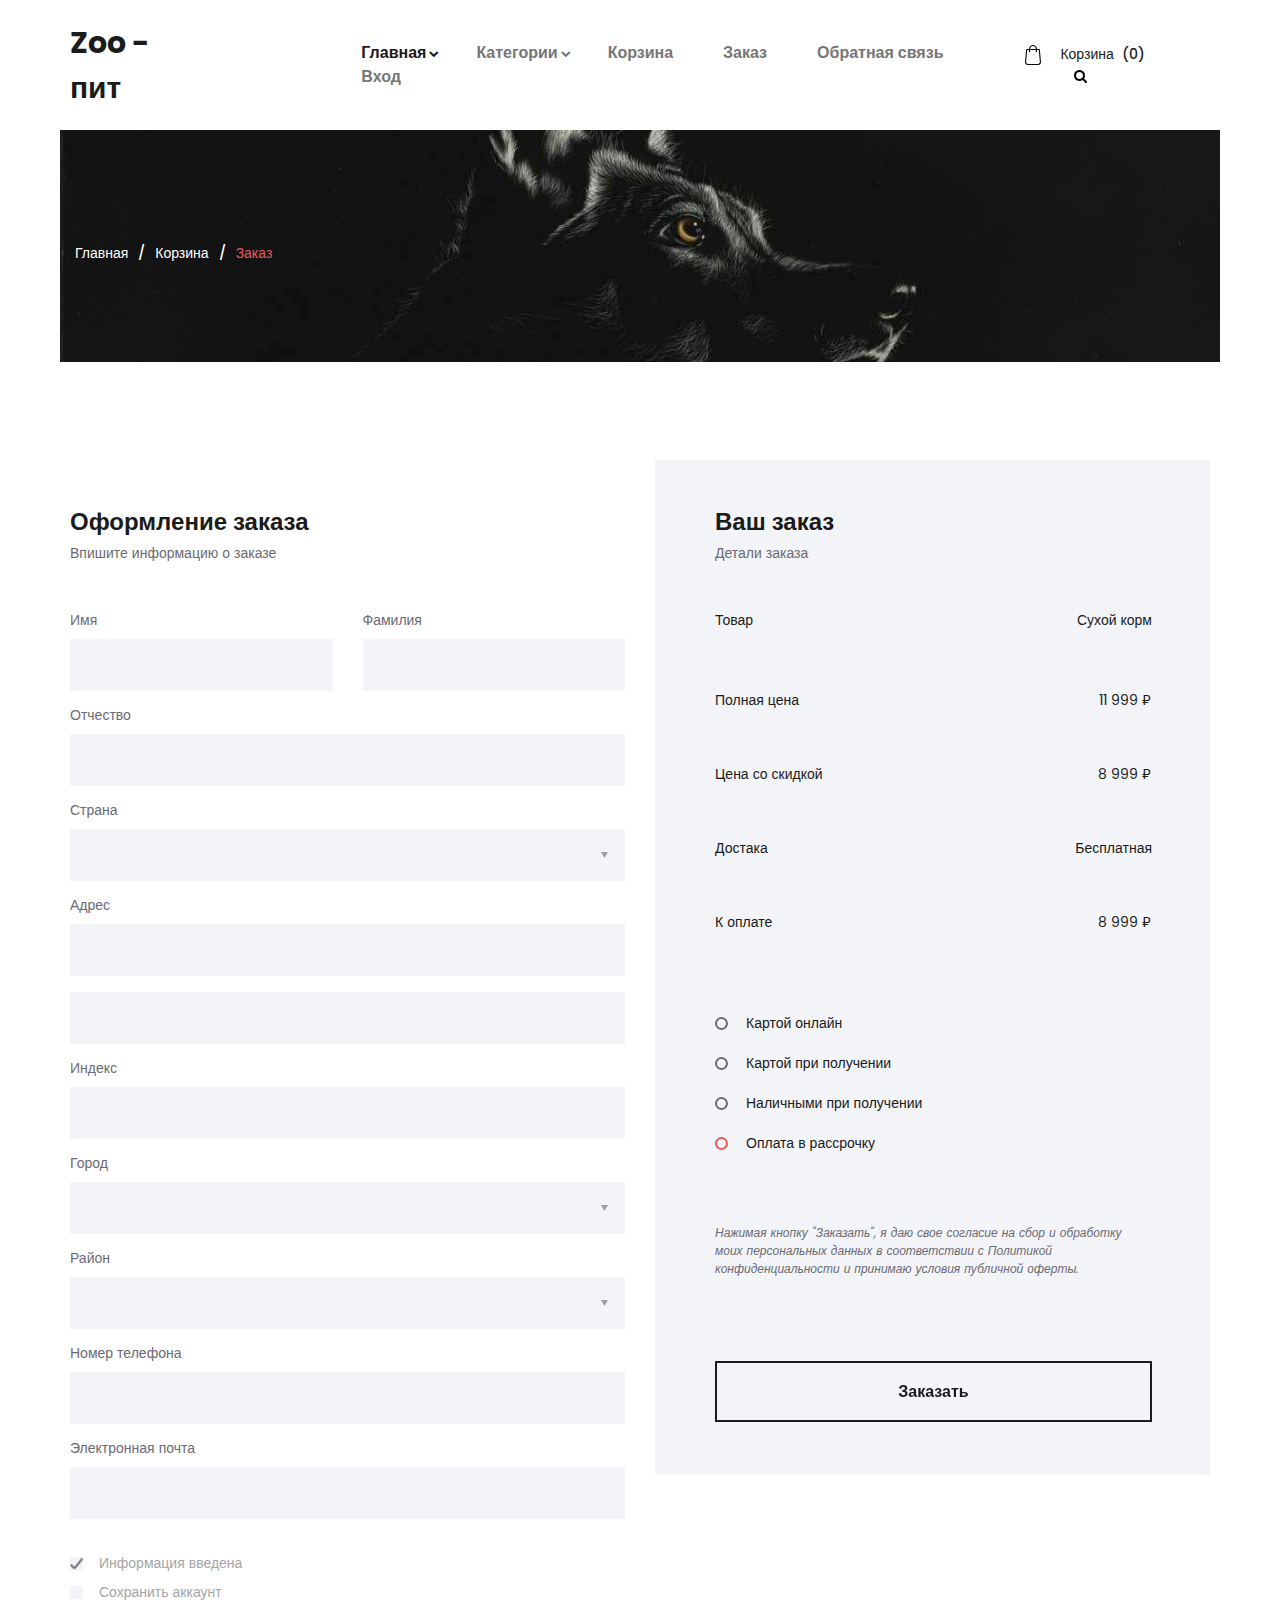
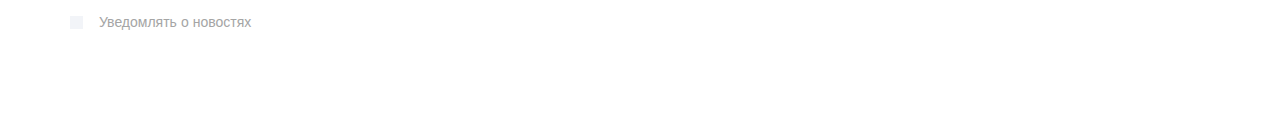
<file: checkout.html>
<!DOCTYPE html>
<html lang="en">
<head>
<title>Оформление</title>
<meta charset="utf-8">
<meta http-equiv="X-UA-Compatible" content="IE=edge">
<meta name="description" content="Sublime project">
<meta name="viewport" content="width=device-width, initial-scale=1">
<link rel="stylesheet" type="text/css" href="styles/bootstrap4/bootstrap.min.css">
<link href="plugins/font-awesome-4.7.0/css/font-awesome.min.css" rel="stylesheet" type="text/css">
<link rel="stylesheet" type="text/css" href="styles/checkout.css">
<link rel="stylesheet" type="text/css" href="styles/checkout_responsive.css">
</head>
<body>

<div class="super_container">


	<header class="header">
		<div class="header_container">
			<div class="container">
				<div class="row">
					<div class="col">
						<div class="header_content d-flex flex-row align-items-center justify-content-start">
							<div class="logo"><a href="#">Zoo - пит</a></div>
							<nav class="main_nav">
								<ul>
									<li class="hassubs active">
										<a href="index.html">Главная</a>
										<ul>
											<li><a href="categories.html">Категории</a></li>
											<li><a href="product.html">Корзина</a></li>
											<li><a href="cart.html">Заказ</a></li>
											<li><a href="checkout.html">Регистрация</a></li>
											<li><a href="contact.html">Контакты</a></li>
										</ul>
									</li>
									<li class="hassubs">
										<a href="categories.html">Категории</a>
										<ul>
											<li><a href="categories.html">Все товары</a></li>
											
										</ul>
									</li>
									<li><a href="cart.html">Корзина</a></li>
									<li><a href="checkout.html">Заказ</a></li>
									<li><a href="contact.html">Обратная связь</a></li>
									<li><a href="auth.html">Вход</a></li>
								</ul>
							</nav>
							<div class="header_extra ml-auto">
								<div class="shopping_cart">
									<a href="cart.html">
										<svg version="1.1" xmlns="http://www.w3.org/2000/svg" xmlns:xlink="http://www.w3.org/1999/xlink" x="0px" y="0px"
												 viewBox="0 0 489 489" style="enable-background:new 0 0 489 489;" xml:space="preserve">
											<g>
												<path d="M440.1,422.7l-28-315.3c-0.6-7-6.5-12.3-13.4-12.3h-57.6C340.3,42.5,297.3,0,244.5,0s-95.8,42.5-96.6,95.1H90.3
													c-7,0-12.8,5.3-13.4,12.3l-28,315.3c0,0.4-0.1,0.8-0.1,1.2c0,35.9,32.9,65.1,73.4,65.1h244.6c40.5,0,73.4-29.2,73.4-65.1
													C440.2,423.5,440.2,423.1,440.1,422.7z M244.5,27c37.9,0,68.8,30.4,69.6,68.1H174.9C175.7,57.4,206.6,27,244.5,27z M366.8,462
													H122.2c-25.4,0-46-16.8-46.4-37.5l26.8-302.3h45.2v41c0,7.5,6,13.5,13.5,13.5s13.5-6,13.5-13.5v-41h139.3v41
													c0,7.5,6,13.5,13.5,13.5s13.5-6,13.5-13.5v-41h45.2l26.9,302.3C412.8,445.2,392.1,462,366.8,462z"/>
											</g>
										</svg>
										<div>Корзина <span>(0)</span></div>
									</a>
								</div>
								<div class="search">
									<div class="search_icon">
										<svg version="1.1" id="Capa_1" xmlns="http://www.w3.org/2000/svg" xmlns:xlink="http://www.w3.org/1999/xlink" x="0px" y="0px"
										viewBox="0 0 475.084 475.084" style="enable-background:new 0 0 475.084 475.084;"
										 xml:space="preserve">
										<g>
											<path d="M464.524,412.846l-97.929-97.925c23.6-34.068,35.406-72.047,35.406-113.917c0-27.218-5.284-53.249-15.852-78.087
												c-10.561-24.842-24.838-46.254-42.825-64.241c-17.987-17.987-39.396-32.264-64.233-42.826
												C254.246,5.285,228.217,0.003,200.999,0.003c-27.216,0-53.247,5.282-78.085,15.847C98.072,26.412,76.66,40.689,58.673,58.676
												c-17.989,17.987-32.264,39.403-42.827,64.241C5.282,147.758,0,173.786,0,201.004c0,27.216,5.282,53.238,15.846,78.083
												c10.562,24.838,24.838,46.247,42.827,64.234c17.987,17.993,39.403,32.264,64.241,42.832c24.841,10.563,50.869,15.844,78.085,15.844
												c41.879,0,79.852-11.807,113.922-35.405l97.929,97.641c6.852,7.231,15.406,10.849,25.693,10.849
												c9.897,0,18.467-3.617,25.694-10.849c7.23-7.23,10.848-15.796,10.848-25.693C475.088,428.458,471.567,419.889,464.524,412.846z
												 M291.363,291.358c-25.029,25.033-55.148,37.549-90.364,37.549c-35.21,0-65.329-12.519-90.36-37.549
												c-25.031-25.029-37.546-55.144-37.546-90.36c0-35.21,12.518-65.334,37.546-90.36c25.026-25.032,55.15-37.546,90.36-37.546
												c35.212,0,65.331,12.519,90.364,37.546c25.033,25.026,37.548,55.15,37.548,90.36C328.911,236.214,316.392,266.329,291.363,291.358z
												"/>
										</g>
									</svg>
									</div>
								</div>
								<div class="hamburger"><i class="fa fa-bars" aria-hidden="true"></i></div>
							</div>
						</div>
					</div>
				</div>
			</div>
		</div>
		
		<div class="search_panel trans_300">
			<div class="container">
				<div class="row">
					<div class="col">
						<div class="search_panel_content d-flex flex-row align-items-center justify-content-end">
							<form action="#">
								<input type="text" class="search_input" placeholder="Search" required="required">
							</form>
						</div>
					</div>
				</div>
			</div>
		</div>

		<div class="header_social">
			<ul>
				
			</ul>
		</div>
	</header>


	<div class="menu menu_mm trans_300">
		<div class="menu_container menu_mm">
			<div class="page_menu_content">
							
				<div class="page_menu_search menu_mm">
					<form action="#">
						<input type="search" required="required" class="page_menu_search_input menu_mm" placeholder="Search for products...">
					</form>
				</div>
				<ul class="page_menu_nav menu_mm">
					<li class="page_menu_item has-children menu_mm">
						<a href="index.html">Главная<i class="fa fa-angle-down"></i></a>
						<ul class="page_menu_selection menu_mm">
							<li class="page_menu_item menu_mm"><a href="categories.html">Категории<i class="fa fa-angle-down"></i></a></li>
							<li class="page_menu_item menu_mm"><a href="product.html">Товары<i class="fa fa-angle-down"></i></a></li>
							<li class="page_menu_item menu_mm"><a href="cart.html">Корзина<i class="fa fa-angle-down"></i></a></li>
							<li class="page_menu_item menu_mm"><a href="checkout.html">Заказ<i class="fa fa-angle-down"></i></a></li>
							<li class="page_menu_item menu_mm"><a href="contact.html">Контакты<i class="fa fa-angle-down"></i></a></li>
						</ul>
					</li>
					<li class="page_menu_item has-children menu_mm">
						<a href="categories.html">Категории<i class="fa fa-angle-down"></i></a>
						<ul class="page_menu_selection menu_mm">
							<li class="page_menu_item menu_mm"><a href="categories.html">Категории<i class="fa fa-angle-down"></i></a></li>
							
						</ul>
					</li>
					<li class="page_menu_item menu_mm"><a href="index.html">Корзина<i class="fa fa-angle-down"></i></a></li>
					<li class="page_menu_item menu_mm"><a href="#">Заказ<i class="fa fa-angle-down"></i></a></li>
					<li class="page_menu_item menu_mm"><a href="contact.html">Контакты<i class="fa fa-angle-down"></i></a></li>
				</ul>
			</div>
		</div>

		<div class="menu_close"><i class="fa fa-times" aria-hidden="true"></i></div>

		<div class="menu_social">
			<ul>
				
			</ul>
		</div>
	</div>
	

	<div class="home">
		<div class="home_container">
			<div class="home_background" style="background-image:url(images/Backdog2.webp)"></div>
			<div class="home_content_container">
				<div class="container">
					<div class="row">
						<div class="col">
							<div class="home_content">
								<div class="breadcrumbs">
									<ul>
										<li><a href="index.html">Главная</a></li>
										<li><a href="cart.html">Корзина</a></li>
										<li>Заказ</li>
									</ul>
								</div>
							</div>
						</div>
					</div>
				</div>
			</div>
		</div>
	</div>

	
	<div class="checkout">
		<div class="container">
			<div class="row">

				<div class="col-lg-6">
					<div class="billing checkout_section">
						<div class="section_title">Оформление заказа</div>
						<div class="section_subtitle">Впишите информацию о заказе</div>
						<div class="checkout_form_container">
							<form action="#" id="checkout_form" class="checkout_form">
								<div class="row">
									<div class="col-xl-6">
										<label for="checkout_name">Имя</label>
										<input type="text" id="checkout_name" class="checkout_input" required="required">
									</div>
									<div class="col-xl-6 last_name_col">
										<label for="checkout_last_name">Фамилия</label>
										<input type="text" id="checkout_last_name" class="checkout_input" required="required">
									</div>
								</div>
								<div>
									<label for="checkout_company">Отчество</label>
									<input type="text" id="checkout_company" class="checkout_input">
								</div>
								<div>
									<label for="checkout_country">Страна</label>
									<select name="checkout_country" id="checkout_country" class="dropdown_item_select checkout_input" require="required">
										<option></option>
										<option>Россия</option>
										<option>Беларусь</option>
										<option>Казахстан</option>
										<option>Другая</option>
									</select>
								</div>
								<div>
									<label for="checkout_address">Адрес</label>
									<input type="text" id="checkout_address" class="checkout_input" required="required">
									<input type="text" id="checkout_address_2" class="checkout_input checkout_address_2" required="required">
								</div>
								<div>
									<label for="checkout_zipcode">Индекс</label>
									<input type="text" id="checkout_zipcode" class="checkout_input" required="required">
								</div>
								<div>
									<label for="checkout_city">Город</label>
									<select name="checkout_city" id="checkout_city" class="dropdown_item_select checkout_input" require="required">
										<option></option>
										<option>Москва</option>
										<option>Минск</option>
										<option>Астана</option>
										<option>Другой</option>
									</select>
								</div>
								<div>
									<label for="checkout_province">Район</label>
									<select name="checkout_province" id="checkout_province" class="dropdown_item_select checkout_input" require="required">
										<option></option>
										<option>Тверской</option>
										<option>Первомайский</option>
										<option>Есильский</option>
										<option>Другой</option>
									</select>
								</div>
								<div>
									<label for="checkout_phone">Номер телефона</label>
									<input type="phone" id="checkout_phone" class="checkout_input" required="required">
								</div>
								<div>
									<label for="checkout_email">Электронная почта</label>
									<input type="phone" id="checkout_email" class="checkout_input" required="required">
								</div>
								<div class="checkout_extra">
									<div>
										<input type="checkbox" id="checkbox_terms" name="regular_checkbox" class="regular_checkbox" checked="checked">
										<label for="checkbox_terms"><img src="images/check.png" alt=""></label>
										<span class="checkbox_title">Информация введена</span>
									</div>
									<div>
										<input type="checkbox" id="checkbox_account" name="regular_checkbox" class="regular_checkbox">
										<label for="checkbox_account"><img src="images/check.png" alt=""></label>
										<span class="checkbox_title">Сохранить аккаунт</span>
									</div>
									<div>
										<input type="checkbox" id="checkbox_newsletter" name="regular_checkbox" class="regular_checkbox">
										<label for="checkbox_newsletter"><img src="images/check.png" alt=""></label>
										<span class="checkbox_title">Уведомлять о новостях</span>
									</div>
								</div>
							</form>
						</div>
					</div>
				</div>


				<div class="col-lg-6">
					<div class="order checkout_section">
						<div class="section_title">Ваш заказ</div>
						<div class="section_subtitle">Детали заказа</div>

						<div class="order_list_container">
							<div class="order_list_bar d-flex flex-row align-items-center justify-content-start">
								<div class="order_list_title">Товар</div>
								<div class="order_list_value ml-auto">Сухой корм</div>
							</div>
							<ul class="order_list">
								<li class="d-flex flex-row align-items-center justify-content-start">
									<div class="order_list_title">Полная цена </div>
									<div class="order_list_value ml-auto"> 11 999 ₽</div>
								</li>
								<li class="d-flex flex-row align-items-center justify-content-start">
									<div class="order_list_title">Цена со скидкой</div>
									<div class="order_list_value ml-auto"> 8 999 ₽</div>
								</li>
								<li class="d-flex flex-row align-items-center justify-content-start">
									<div class="order_list_title">Достака</div>
									<div class="order_list_value ml-auto">Бесплатная</div>
								</li>
								<li class="d-flex flex-row align-items-center justify-content-start">
									<div class="order_list_title">К оплате</div>
									<div class="order_list_value ml-auto"> 8 999 ₽</div>
								</li>
							</ul>
						</div>

						<div class="payment">
							<div class="payment_options">
								<label class="payment_option clearfix">Картой онлайн
									<input type="radio" name="radio">
									<span class="checkmark"></span>
								</label>
								<label class="payment_option clearfix">Картой при получении
									<input type="radio" name="radio">
									<span class="checkmark"></span>
								</label>
								<label class="payment_option clearfix">Наличными при получении
									<input type="radio" name="radio">
									<span class="checkmark"></span>
								</label>
								<label class="payment_option clearfix">Оплата в рассрочку
									<input type="radio" checked="checked" name="radio">
									<span class="checkmark"></span>
								</label>
							</div>
						</div>

						<div class="order_text">Нажимая кнопку "Заказать", я даю свое согласие на сбор и обработку моих персональных данных в соответствии с Политикой конфиденциальности и принимаю условия публичной оферты.</div>
						<div class="button order_button"><a href="#">Заказать</a></div>
					</div>
				</div>
			</div>
		</div>
	</div>

	

<script src="js/jquery-3.2.1.min.js"></script>
<script src="styles/bootstrap4/popper.js"></script>
<script src="styles/bootstrap4/bootstrap.min.js"></script>
<script src="plugins/greensock/TweenMax.min.js"></script>
<script src="plugins/greensock/TimelineMax.min.js"></script>
<script src="plugins/scrollmagic/ScrollMagic.min.js"></script>
<script src="plugins/greensock/animation.gsap.min.js"></script>
<script src="plugins/greensock/ScrollToPlugin.min.js"></script>
<script src="plugins/easing/easing.js"></script>
<script src="plugins/parallax-js-master/parallax.min.js"></script>
<script src="js/checkout.js"></script>
</body>
</html>
</file>
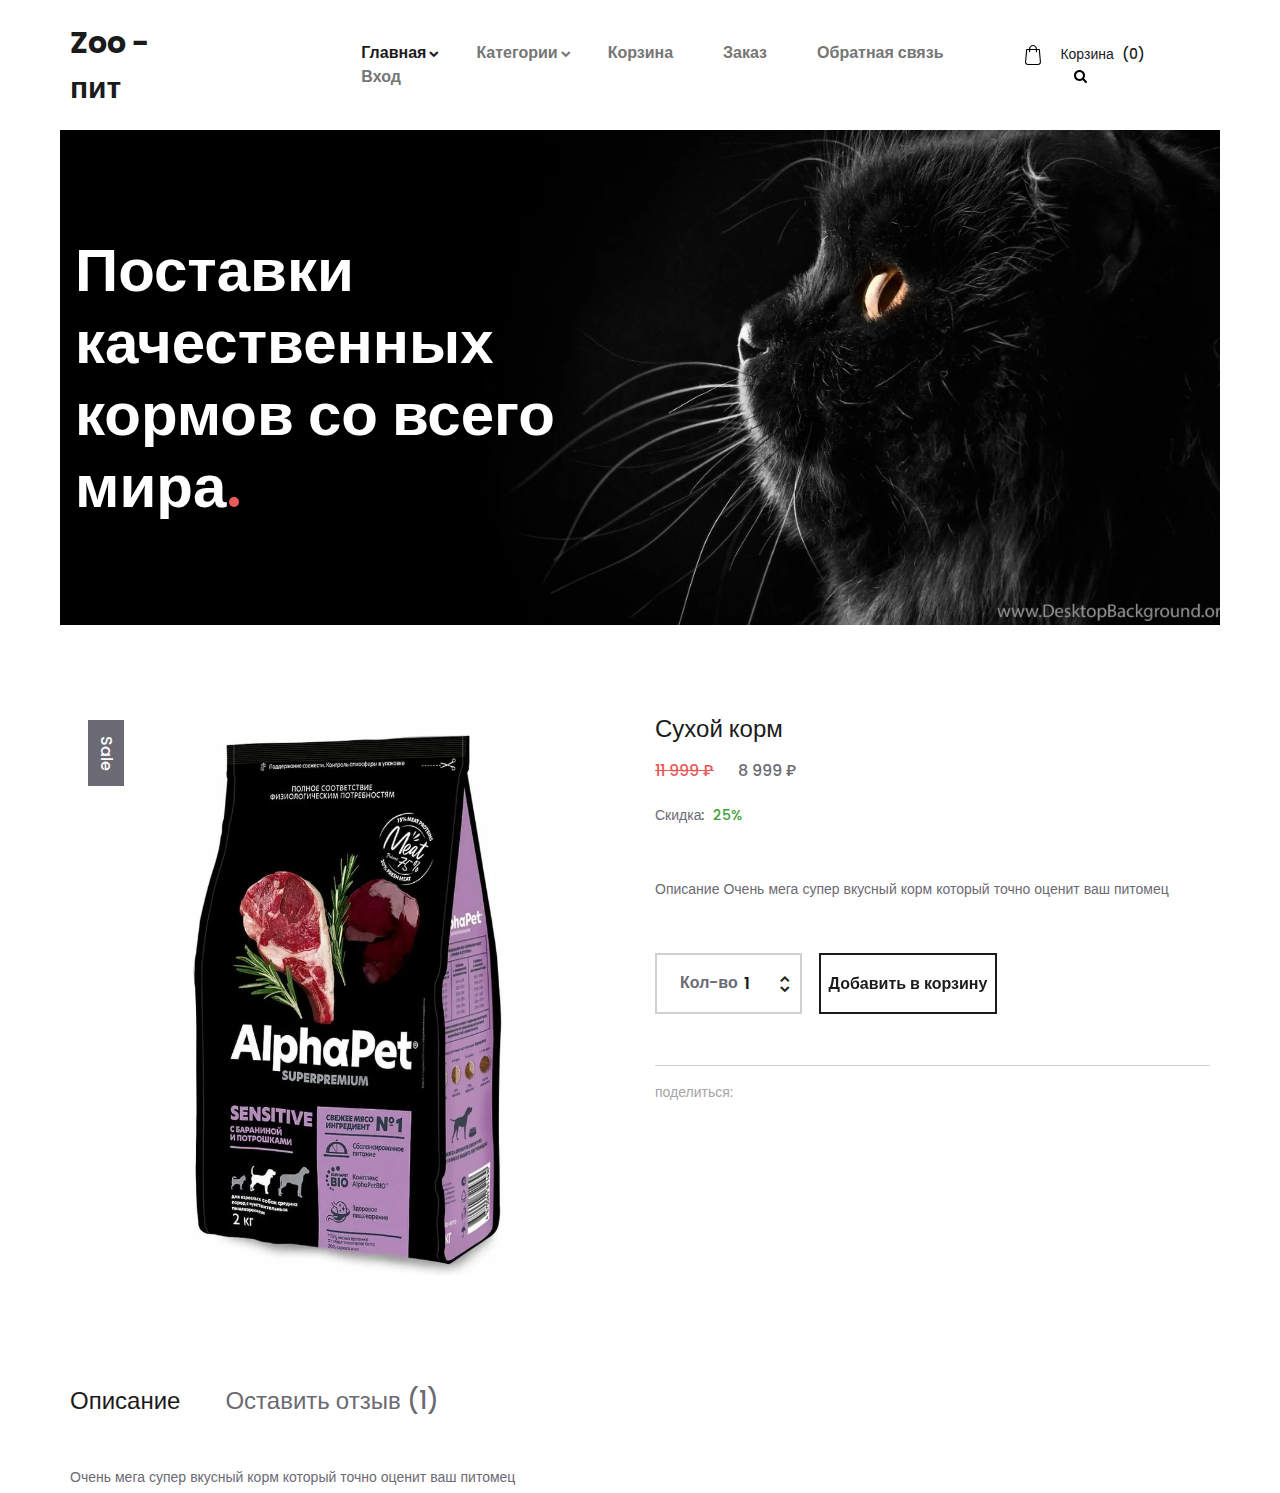
<file: product.html>
<!DOCTYPE html>
<html lang="en">
<head>
<title>Product</title>
<meta charset="utf-8">
<meta http-equiv="X-UA-Compatible" content="IE=edge">
<meta name="description" content="Sublime project">
<meta name="viewport" content="width=device-width, initial-scale=1">
<link rel="stylesheet" type="text/css" href="styles/bootstrap4/bootstrap.min.css">
<link href="plugins/font-awesome-4.7.0/css/font-awesome.min.css" rel="stylesheet" type="text/css">
<link rel="stylesheet" type="text/css" href="plugins/OwlCarousel2-2.2.1/owl.carousel.css">
<link rel="stylesheet" type="text/css" href="plugins/OwlCarousel2-2.2.1/owl.theme.default.css">
<link rel="stylesheet" type="text/css" href="plugins/OwlCarousel2-2.2.1/animate.css">
<link rel="stylesheet" type="text/css" href="styles/product.css">
<link rel="stylesheet" type="text/css" href="styles/product_responsive.css">
</head>
<body>

<div class="super_container">


	<header class="header">
		<div class="header_container">
			<div class="container">
				<div class="row">
					<div class="col">
						<div class="header_content d-flex flex-row align-items-center justify-content-start">
							<div class="logo"><a href="#">Zoo - пит</a></div>
							<nav class="main_nav">
								<ul>
									<li class="hassubs active">
										<a href="index.html">Главная</a>
										<ul>
											<li><a href="categories.html">Категории</a></li>
											<li><a href="product.html">Корзина</a></li>
											<li><a href="cart.html">Заказ</a></li>
											<li><a href="checkout.html">Регистрация</a></li>
											<li><a href="contact.html">Контакты</a></li>
										</ul>
									</li>
									<li class="hassubs">
										<a href="categories.html">Категории</a>
										<ul>
											<li><a href="categories.html">Все товары</a></li>
											
										</ul>
									</li>
									<li><a href="cart.html">Корзина</a></li>
									<li><a href="checkout.html">Заказ</a></li>
									<li><a href="contact.html">Обратная связь</a></li>
									<li><a href="auth.html">Вход</a></li>
								</ul>
							</nav>
							<div class="header_extra ml-auto">
								<div class="shopping_cart">
									<a href="cart.html">
										<svg version="1.1" xmlns="http://www.w3.org/2000/svg" xmlns:xlink="http://www.w3.org/1999/xlink" x="0px" y="0px"
												 viewBox="0 0 489 489" style="enable-background:new 0 0 489 489;" xml:space="preserve">
											<g>
												<path d="M440.1,422.7l-28-315.3c-0.6-7-6.5-12.3-13.4-12.3h-57.6C340.3,42.5,297.3,0,244.5,0s-95.8,42.5-96.6,95.1H90.3
													c-7,0-12.8,5.3-13.4,12.3l-28,315.3c0,0.4-0.1,0.8-0.1,1.2c0,35.9,32.9,65.1,73.4,65.1h244.6c40.5,0,73.4-29.2,73.4-65.1
													C440.2,423.5,440.2,423.1,440.1,422.7z M244.5,27c37.9,0,68.8,30.4,69.6,68.1H174.9C175.7,57.4,206.6,27,244.5,27z M366.8,462
													H122.2c-25.4,0-46-16.8-46.4-37.5l26.8-302.3h45.2v41c0,7.5,6,13.5,13.5,13.5s13.5-6,13.5-13.5v-41h139.3v41
													c0,7.5,6,13.5,13.5,13.5s13.5-6,13.5-13.5v-41h45.2l26.9,302.3C412.8,445.2,392.1,462,366.8,462z"/>
											</g>
										</svg>
										<div>Корзина <span>(0)</span></div>
									</a>
								</div>
								<div class="search">
									<div class="search_icon">
										<svg version="1.1" id="Capa_1" xmlns="http://www.w3.org/2000/svg" xmlns:xlink="http://www.w3.org/1999/xlink" x="0px" y="0px"
										viewBox="0 0 475.084 475.084" style="enable-background:new 0 0 475.084 475.084;"
										 xml:space="preserve">
										<g>
											<path d="M464.524,412.846l-97.929-97.925c23.6-34.068,35.406-72.047,35.406-113.917c0-27.218-5.284-53.249-15.852-78.087
												c-10.561-24.842-24.838-46.254-42.825-64.241c-17.987-17.987-39.396-32.264-64.233-42.826
												C254.246,5.285,228.217,0.003,200.999,0.003c-27.216,0-53.247,5.282-78.085,15.847C98.072,26.412,76.66,40.689,58.673,58.676
												c-17.989,17.987-32.264,39.403-42.827,64.241C5.282,147.758,0,173.786,0,201.004c0,27.216,5.282,53.238,15.846,78.083
												c10.562,24.838,24.838,46.247,42.827,64.234c17.987,17.993,39.403,32.264,64.241,42.832c24.841,10.563,50.869,15.844,78.085,15.844
												c41.879,0,79.852-11.807,113.922-35.405l97.929,97.641c6.852,7.231,15.406,10.849,25.693,10.849
												c9.897,0,18.467-3.617,25.694-10.849c7.23-7.23,10.848-15.796,10.848-25.693C475.088,428.458,471.567,419.889,464.524,412.846z
												 M291.363,291.358c-25.029,25.033-55.148,37.549-90.364,37.549c-35.21,0-65.329-12.519-90.36-37.549
												c-25.031-25.029-37.546-55.144-37.546-90.36c0-35.21,12.518-65.334,37.546-90.36c25.026-25.032,55.15-37.546,90.36-37.546
												c35.212,0,65.331,12.519,90.364,37.546c25.033,25.026,37.548,55.15,37.548,90.36C328.911,236.214,316.392,266.329,291.363,291.358z
												"/>
										</g>
									</svg>
									</div>
								</div>
								<div class="hamburger"><i class="fa fa-bars" aria-hidden="true"></i></div>
							</div>
						</div>
					</div>
				</div>
			</div>
		</div>
		
		<div class="search_panel trans_300">
			<div class="container">
				<div class="row">
					<div class="col">
						<div class="search_panel_content d-flex flex-row align-items-center justify-content-end">
							<form action="#">
								<input type="text" class="search_input" placeholder="Search" required="required">
							</form>
						</div>
					</div>
				</div>
			</div>
		</div>

		<div class="header_social">
			<ul>
				<li><a href="#"><i class="fa fa-pinterest" aria-hidden="true"></i></a></li>
				<li><a href="#"><i class="fa fa-instagram" aria-hidden="true"></i></a></li>
				<li><a href="#"><i class="fa fa-facebook" aria-hidden="true"></i></a></li>
				<li><a href="#"><i class="fa fa-twitter" aria-hidden="true"></i></a></li>
			</ul>
		</div>
	</header>


	<div class="menu menu_mm trans_300">
		<div class="menu_container menu_mm">
			<div class="page_menu_content">
							
				<div class="page_menu_search menu_mm">
					<form action="#">
						<input type="search" required="required" class="page_menu_search_input menu_mm" placeholder="Search for products...">
					</form>
				</div>
				<ul class="page_menu_nav menu_mm">
					<li class="page_menu_item has-children menu_mm">
						<a href="index.html">Главная<i class="fa fa-angle-down"></i></a>
						<ul class="page_menu_selection menu_mm">
							<li class="page_menu_item menu_mm"><a href="categories.html">Категории<i class="fa fa-angle-down"></i></a></li>
							<li class="page_menu_item menu_mm"><a href="product.html">Товары<i class="fa fa-angle-down"></i></a></li>
							<li class="page_menu_item menu_mm"><a href="cart.html">Заказ<i class="fa fa-angle-down"></i></a></li>
							<li class="page_menu_item menu_mm"><a href="checkout.html">Корзина<i class="fa fa-angle-down"></i></a></li>
							<li class="page_menu_item menu_mm"><a href="contact.html">Обратная связь<i class="fa fa-angle-down"></i></a></li>
						</ul>
					</li>
					<li class="page_menu_item has-children menu_mm">
						<a href="categories.html">Categories<i class="fa fa-angle-down"></i></a>
						<ul class="page_menu_selection menu_mm">
							<li class="page_menu_item menu_mm"><a href="categories.html">Категории<i class="fa fa-angle-down"></i></a></li>
							
						</ul>
					</li>
					<li class="page_menu_item menu_mm"><a href="index.html">Главная<i class="fa fa-angle-down"></i></a></li>
					<li class="page_menu_item menu_mm"><a href="#">Корзина<i class="fa fa-angle-down"></i></a></li>
					<li class="page_menu_item menu_mm"><a href="contact.html">Обратная связь<i class="fa fa-angle-down"></i></a></li>
				</ul>
			</div>
		</div>

		<div class="menu_close"><i class="fa fa-times" aria-hidden="true"></i></div>

		<div class="menu_social">
			<ul>
				<li><a href="#"><i class="fa fa-pinterest" aria-hidden="true"></i></a></li>
				<li><a href="#"><i class="fa fa-instagram" aria-hidden="true"></i></a></li>
				<li><a href="#"><i class="fa fa-facebook" aria-hidden="true"></i></a></li>
				<li><a href="#"><i class="fa fa-twitter" aria-hidden="true"></i></a></li>
			</ul>
		</div>
	</div>
	

	<div class="home">
		<div class="home_container">
			<div class="home_background" style="background-image:url(images/Backcat.webp)"></div>
			<div class="home_content_container">
				<div class="container">
					<div class="row">
						<div class="col">
							<div class="home_content">
								<div class="home_title">Поставки качественных кормов со всего мира<span>.</span></div>
					
							</div>
						</div>
					</div>
				</div>
			</div>
		</div>
	</div>


	<div class="product_details">
		<div class="container">
			<div class="row details_row">

				<div class="col-lg-6">
					<div class="details_image">
						<div class="details_image_large"><img src="images/dog3.webp" alt=""><div class="product_extra product_new"><a href="categories.html">Sale</a></div></div>
						<div class="details_image_thumbnails d-flex flex-row align-items-start justify-content-between">
							
							
						</div>
					</div>
				</div>

				<div class="col-lg-6">
					<div class="details_content">
						<div class="details_name">Сухой корм</div>
						<div class="details_discount">11 999 ₽</div>
						<div class="details_price">8 999 ₽</div>

						<div class="in_stock_container">
							<div class="availability">Скидка:</div>
							<span>25%</span>
						</div>
						<div class="details_text">
							<p>Описание
								Очень мега супер вкусный корм который точно оценит ваш питомец</p>
						</div>

						<div class="product_quantity_container">
							<div class="product_quantity clearfix">
								<span>Кол-во</span>
								<input id="quantity_input" type="text" pattern="[0-9]*" value="1">
								<div class="quantity_buttons">
									<div id="quantity_inc_button" class="quantity_inc quantity_control"><i class="fa fa-chevron-up" aria-hidden="true"></i></div>
									<div id="quantity_dec_button" class="quantity_dec quantity_control"><i class="fa fa-chevron-down" aria-hidden="true"></i></div>
								</div>
							</div>
							<div class="button cart_button"><a href="#">Добавить в корзину</a></div>
						</div>

						<div class="details_share">
							<span>поделиться:</span>
							<ul>
								
							</ul>
						</div>
					</div>
				</div>
			</div>

			<div class="row description_row">
				<div class="col">
					<div class="description_title_container">
						<div class="description_title">Описание</div>
						<div class="reviews_title"><a href="contact.html">Оставить отзыв <span>(1)</span></a></div>
					</div>
					<div class="description_text">
						<p>Очень мега супер вкусный корм который точно оценит ваш питомец</p>
					</div>
				</div>
			</div>
		</div>
	</div>

	
	
<script src="js/jquery-3.2.1.min.js"></script>
<script src="styles/bootstrap4/popper.js"></script>
<script src="styles/bootstrap4/bootstrap.min.js"></script>
<script src="plugins/greensock/TweenMax.min.js"></script>
<script src="plugins/greensock/TimelineMax.min.js"></script>
<script src="plugins/scrollmagic/ScrollMagic.min.js"></script>
<script src="plugins/greensock/animation.gsap.min.js"></script>
<script src="plugins/greensock/ScrollToPlugin.min.js"></script>
<script src="plugins/OwlCarousel2-2.2.1/owl.carousel.js"></script>
<script src="plugins/Isotope/isotope.pkgd.min.js"></script>
<script src="plugins/easing/easing.js"></script>
<script src="plugins/parallax-js-master/parallax.min.js"></script>
<script src="js/product.js"></script>
</body>
</html>
</file>
<file: styles/main_styles.css>
@charset "utf-8";

@import url('https://fonts.googleapis.com/css?family=Poppins:300,400,500,600,700,800,900');


*
{
	margin: 0;
	padding: 0;
	-webkit-font-smoothing: antialiased;
	-webkit-text-shadow: rgba(0,0,0,.01) 0 0 1px;
	text-shadow: rgba(0,0,0,.01) 0 0 1px;
}
body
{
	font-family: 'Poppins', sans-serif;
	font-size: 14px;
	font-weight: 400;
	background: #FFFFFF;
	color: #a5a5a5;
}
div
{
	display: block;
	position: relative;
	-webkit-box-sizing: border-box;
    -moz-box-sizing: border-box;
    box-sizing: border-box;
}
ul
{
	list-style: none;
	margin-bottom: 0px;
}
p
{
	font-family: 'Poppins', sans-serif;
	font-size: 14px;
	line-height: 2.14;
	font-weight: 400;
	color: #6c6a74;
	-webkit-font-smoothing: antialiased;
	-webkit-text-shadow: rgba(0,0,0,.01) 0 0 1px;
	text-shadow: rgba(0,0,0,.01) 0 0 1px;
}
p a
{
	display: inline;
	position: relative;
	color: inherit;
	border-bottom: solid 1px #ffa07f;
	-webkit-transition: all 200ms ease;
	-moz-transition: all 200ms ease;
	-ms-transition: all 200ms ease;
	-o-transition: all 200ms ease;
	transition: all 200ms ease;
}
p:last-of-type
{
	margin-bottom: 0;
}
a, a:hover, a:visited, a:active, a:link
{
	text-decoration: none;
	-webkit-font-smoothing: antialiased;
	-webkit-text-shadow: rgba(0,0,0,.01) 0 0 1px;
	text-shadow: rgba(0,0,0,.01) 0 0 1px;
}
p a:active
{
	position: relative;
	color: #FF6347;
}
p a:hover
{
	color: #FFFFFF;
	background: #ffa07f;
}
p a:hover::after
{
	opacity: 0.2;
}
::selection
{
	
}
p::selection
{
	
}
h1{font-size: 48px;}
h2{font-size: 36px;}
h3{font-size: 24px;}
h4{font-size: 18px;}
h5{font-size: 14px;}
h1, h2, h3, h4, h5, h6
{
	font-family: 'Open Sans', sans-serif;
	-webkit-font-smoothing: antialiased;
	-webkit-text-shadow: rgba(0,0,0,.01) 0 0 1px;
	text-shadow: rgba(0,0,0,.01) 0 0 1px;
}
h1::selection, 
h2::selection, 
h3::selection, 
h4::selection, 
h5::selection, 
h6::selection
{
	
}
.form-control
{
	color: #db5246;
}
section
{
	display: block;
	position: relative;
	box-sizing: border-box;
}
.clear
{
	clear: both;
}
.clearfix::before, .clearfix::after
{
	content: "";
	display: table;
}
.clearfix::after
{
	clear: both;
}
.clearfix
{
	zoom: 1;
}
.float_left
{
	float: left;
}
.float_right
{
	float: right;
}
.trans_200
{
	-webkit-transition: all 200ms ease;
	-moz-transition: all 200ms ease;
	-ms-transition: all 200ms ease;
	-o-transition: all 200ms ease;
	transition: all 200ms ease;
}
.trans_300
{
	-webkit-transition: all 300ms ease;
	-moz-transition: all 300ms ease;
	-ms-transition: all 300ms ease;
	-o-transition: all 300ms ease;
	transition: all 300ms ease;
}
.trans_400
{
	-webkit-transition: all 400ms ease;
	-moz-transition: all 400ms ease;
	-ms-transition: all 400ms ease;
	-o-transition: all 400ms ease;
	transition: all 400ms ease;
}
.trans_500
{
	-webkit-transition: all 500ms ease;
	-moz-transition: all 500ms ease;
	-ms-transition: all 500ms ease;
	-o-transition: all 500ms ease;
	transition: all 500ms ease;
}
.fill_height
{
	height: 100%;
}
.super_container
{
	width: 100%;
	overflow: hidden;
}
.prlx_parent
{
	overflow: hidden;
}
.prlx
{
	height: 130% !important;
}
.parallax-window
{
    min-height: 400px;
    background: transparent;
}
.nopadding
{
	padding: 0px !important;
}
.button
{
	width: 178px;
	height: 61px;
	background: none;
	text-align: center;
	border: solid 2px #1b1b1b;
	overflow: hidden;
	cursor: pointer;
}
.button a
{
	display: block;
	position: relative;
	font-size: 16px;
	font-weight: 600;
	line-height: 57px;
	color: #1b1b1b;
	background: none;
	z-index: 1;
	-webkit-transition: all 200ms ease;
	-moz-transition: all 200ms ease;
	-ms-transition: all 200ms ease;
	-o-transition: all 200ms ease;
	transition: all 200ms ease;
}
.button::after
{
	content: '';
    position: absolute;
    top: 0;
    left: 0;
    width: 150%;
    height: 100%;
    background: #FFFFFF;
    z-index: 0;
    opacity: 0;
    -webkit-transform: rotate3d(0, 0, 1, -45deg) translate3d(0, -3em, 0);
    transform: rotate3d(0, 0, 1, -45deg) translate3d(0, -3em, 0);
    -webkit-transform-origin: 0% 100%;
    transform-origin: 0% 100%;
    -webkit-transition: -webkit-transform 0.3s, opacity 0.3s, background-color 0.3s;
    transition: transform 0.3s, opacity 0.3s, background-color 0.3s;
}
.button:hover::after
{
	opacity: 1;
    -webkit-transform: rotate3d(0, 0, 1, 0deg);
    transform: rotate3d(0, 0, 1, 0deg);
    -webkit-transition-timing-function: cubic-bezier(0.2, 1, 0.3, 1);
    transition-timing-function: cubic-bezier(0.2, 1, 0.3, 1);
}
.button_light
{
	border: solid 2px #FFFFFF;
}
.button_light a
{
	color: #FFFFFF;
}
.button:hover a
{
	color: #FFFFFF;
}
.button_light:hover a
{
	color: #1b1b1b;
}

/*********************************
3. Header
*********************************/

.header
{
	display: block;
	position: fixed;
	top: 0;
	left: 0;
	width: 100%;
	z-index: 100;
}
.header_container
{
	width: 100%;
	z-index: 1;
	background: #FFFFFF;
}
.header_content
{
	width: 100%;
	height: 130px;
	-webkit-transition: all 200ms ease;
	-moz-transition: all 200ms ease;
	-ms-transition: all 200ms ease;
	-o-transition: all 200ms ease;
	transition: all 200ms ease;
}
.header.scrolled .header_content
{
	height: 70px;
}
.logo a
{
	font-size: 30px;
	font-weight: 700;
	color: #1b1b1b;
	-webkit-transition: all 200ms ease;
	-moz-transition: all 200ms ease;
	-ms-transition: all 200ms ease;
	-o-transition: all 200ms ease;
	transition: all 200ms ease;
}
.header.scrolled .logo a
{
	font-size: 24px;
}
.main_nav
{
	margin-left: 156px;
}
.main_nav > ul > li
{
	display: inline-block;
	position: relative;
}
.main_nav > ul > li:not(:last-child)
{
	margin-right: 46px;
}
.main_nav > ul > li > a
{
	font-size: 16px;
	font-weight: 600;
	color: #767676;
	-webkit-transition: all 200ms ease;
	-moz-transition: all 200ms ease;
	-ms-transition: all 200ms ease;
	-o-transition: all 200ms ease;
	transition: all 200ms ease;
}
.main_nav > ul > li > a:hover,
.main_nav > ul > li.active > a
{
	color: #1b1b1b;
}
.main_nav ul li.hassubs::after
{
	position: absolute;
	top: 50%;
	-webkit-transform: translateY(-50%);
	-moz-transform: translateY(-50%);
	-ms-transform: translateY(-50%);
	-o-transform: translateY(-50%);
	transform: translateY(-50%);
	left: calc(100% + 3px);
	font-family: 'FontAwesome';
	font-size: 10px;
	content: '\f078';
	color: #767676;
}
.main_nav ul li:hover::after,
.main_nav ul li.active::after
{
	color: #1b1b1b;
}
.hassubs ul
{
	position: absolute;
	right: -15px;
	top: calc(100% + 20px);
	text-align: right;
	background: #FFFFFF;
	padding-right: 25px;
	padding-left: 35px;
	padding-top: 25px;
	padding-bottom: 25px;
	visibility: hidden;
	opacity: 0;
	-webkit-transition: all 200ms ease;
	-moz-transition: all 200ms ease;
	-ms-transition: all 200ms ease;
	-o-transition: all 200ms ease;
	transition: all 200ms ease;
}
.hassubs:hover ul
{
	visibility: visible;
	opacity: 1;
	top: calc(100% + 0px);
}
.hassubs ul li:not(:last-child)
{
	margin-bottom: 11px;
}
.hassubs ul li a
{
	font-size: 14px;
	font-weight: 600;
	color: #767676;
	-webkit-transition: all 200ms ease;
	-moz-transition: all 200ms ease;
	-ms-transition: all 200ms ease;
	-o-transition: all 200ms ease;
	transition: all 200ms ease;
}
.hassubs ul li a:hover
{
	color: #1b1b1b;
}
.header_extra
{

}
.shopping_cart
{
	display: inline-block;
}
.shopping_cart a svg
{
	display: inline-block;
	width: 20px;
	height: 20px;
	vertical-align: middle;
	-webkit-transition: all 200ms ease;
	-moz-transition: all 200ms ease;
	-ms-transition: all 200ms ease;
	-o-transition: all 200ms ease;
	transition: all 200ms ease;
}
.shopping_cart a:hover svg,
.shopping_cart a:hover div
{
	fill: #e95a5a;
	color: #e95a5a;
}
.shopping_cart a div
{
	display: inline-block;
	vertical-align: middle;
	font-size: 14px;
	font-weight: 500;
	color: #1b1b1b;
	margin-left: 13px;
	-webkit-transition: all 200ms ease;
	-moz-transition: all 200ms ease;
	-ms-transition: all 200ms ease;
	-o-transition: all 200ms ease;
	transition: all 200ms ease;
}
.shopping_cart a div span
{
	margin-left: 4px;
}
.search
{
	display: inline-block;
	margin-left: 51px;
	cursor: pointer;
	vertical-align: sub;
	-webkit-transform: translateY(-1px);
	-moz-transform: translateY(-1px);
	-ms-transform: translateY(-1px);
	-o-transform: translateY(-1px);
	transform: translateY(-1px);
}
.search_icon
{
	width: 13px;
	height: 13px;
}
.search_icon svg
{
	-webkit-transition: all 200ms ease;
	-moz-transition: all 200ms ease;
	-ms-transition: all 200ms ease;
	-o-transition: all 200ms ease;
	transition: all 200ms ease;
}
.search_icon:hover svg
{
	fill: #e95a5a;
}
.hamburger
{
	display: none;
	margin-left: 30px;
	cursor: pointer;
	margin-right: 4px;
	-webkit-transform: translateY(2px);
	-moz-transform: translateY(2px);
	-ms-transform: translateY(2px);
	-o-transform: translateY(2px);
	transform: translateY(2px);
}
.hamburger i
{
	font-size: 18px;
	color: #1b1b1b;
}
.search_panel
{
	position: absolute;
	left: 0;
	bottom: 0;
	width: 100%;
	background: #e4e4e4;
	z-index: -1;
}
.search_panel.active
{
	bottom: -80px;
}
.search_panel_content
{
	height: 80px;
}
.search_input
{
	width: 300px;
	height: 40px;
	border: none;
	outline: none;
	border-radius: 3px;
	padding-left: 20px;
}
.search_input::-webkit-input-placeholder
{
	font-size: 14px !important;
	font-weight: 400 !important;
	font-style: italic;
	color: #767676 !important;
}
.search_input:-moz-placeholder
{
	font-size: 14px !important;
	font-weight: 400 !important;
	font-style: italic;
	color: #767676 !important;
}
.search_input::-moz-placeholder
{
	font-size: 14px !important;
	font-weight: 400 !important;
	font-style: italic;
	color: #767676 !important;
} 
.search_input:-ms-input-placeholder
{ 
	font-size: 14px !important;
	font-weight: 400 !important;
	font-style: italic;
	color: #767676 !important;
}
.search_input::input-placeholder
{
	font-size: 14px !important;
	font-weight: 400 !important;
	font-style: italic;
	color: #767676 !important;
}
.header_social
{
	position: absolute;
	top: 50%;
	-webkit-transform: translateY(-50%);
	-moz-transform: translateY(-50%);
	-ms-transform: translateY(-50%);
	-o-transform: translateY(-50%);
	transform: translateY(-50%);
	right: 60px;
	z-index: 1;
	margin-right: -5px;
}
.header_social ul li
{
	display: inline-block;
}
.header_social ul li:not(:last-child)
{
	margin-right: 18px;
}
.header_social ul li a i
{
	font-size: 16px;
	color: #b5b5b5;
	padding: 5px;
	-webkit-transition: all 200ms ease;
	-moz-transition: all 200ms ease;
	-ms-transition: all 200ms ease;
	-o-transition: all 200ms ease;
	transition: all 200ms ease;
}
.header_social ul li a i:hover
{
	color: #1b1b1b;
}

/*********************************
4. Menu
*********************************/

.menu
{
	position: fixed;
	top: 0;
	right: -400px;
	width: 400px;
	height: 100vh;
	background: #e4e4e4;
	z-index: 101;
}
.menu.active
{
	right: 0;
}
.menu_container
{
	width: 100%;
	height: 0px;
	padding-top: 130px;
}
.menu.active .menu_container
{
	height: 500px;
}
.page_menu_content
{
	padding-left: 30px;
	padding-right: 30px;
	overflow: hidden;
	text-align: right;
}
.page_menu_search
{
	display: none;
	width: 100%;
	margin-top: 30px;
	margin-bottom: 30px;
}
.page_menu_nav
{

}
.page_menu_search_input
{
	width: 100%;
	height: 40px;
	background: #FFFFFF;
	border: none;
	outline: none;
	padding-left: 25px;
}
.page_menu_item
{
	display: block;
	position: relative;
	vertical-align: middle;
}
.page_menu_nav > li
{
	border-bottom: solid 1px rgba(0,0,0,0.2);
}
.page_menu_item > a
{
	display: block;
	color: #1b1b1b;
	font-weight: 700;
	line-height: 50px;
	height: 50px;
	font-size: 16px;
	-webkit-transition: all 200ms ease;
	-moz-transition: all 200ms ease;
	-ms-transition: all 200ms ease;
	-o-transition: all 200ms ease;
	transition: all 200ms ease;
}
.page_menu_item > a:hover
{
	color: #c3c1cc;
}
.page_menu_item a i
{
	display: none;
	margin-left: 8px;
}
.page_menu_item.has-children > a > i
{
	display: inline-block;
}
.page_menu_selection
{
	margin: 0;
	width: 100%;
	height: 0px;
	overflow: hidden;
	z-index: 1;
}
.page_menu_selection li
{
	padding-right: 15px;
	line-height: 40px;
}
.page_menu_selection li:last-child
{
	padding-bottom: 20px;
}
.page_menu_selection li a
{
	display: block;
	color: #1b1b1b;
	border-bottom: solid 1px rgba(0,0,0,0.2);
	font-size: 14px;
	-webkit-transition: opacity 0.3s ease;
	-moz-transition: opacity 0.3s ease;
	-ms-transition: opacity 0.3s ease;
	-o-transition: opacity 0.3s ease;
	transition: all 0.3s ease;
}
.page_menu_selection li a:hover
{
	color: #c3c1cc;
}
.page_menu_selection li:last-child a
{
	border-bottom: none;
}
.menu_social
{
	position: absolute;
	right: 30px;
	bottom: 15px;
}
.menu_social ul li
{
	display: inline-block;
}
.menu_social ul li:not(:last-child)
{
	margin-right: 18px;
}
.menu_social ul li a i
{
	font-size: 16px;
	color: #b5b5b5;
	padding: 5px;
	-webkit-transition: all 200ms ease;
	-moz-transition: all 200ms ease;
	-ms-transition: all 200ms ease;
	-o-transition: all 200ms ease;
	transition: all 200ms ease;
}
.menu_social ul li a i:hover
{
	color: #1b1b1b;
}
.menu_close
{
	position: absolute;
	top: 25px;
	right: 25px;
	cursor: pointer;
}
.menu_close i
{
	font-size: 16px;
	color: #1b1b1b;
	padding: 5px;
}

/*********************************
5. Home
*********************************/

.home
{
	width: 100%;
	height: 950px;
	background: #FFFFFF;
	z-index: 2;
}
.home_slider_container
{
	width: 100%;
	height: 100%;
	padding-top: 130px;
	padding-left: 60px;
	padding-right: 60px;
	padding-bottom: 30px;
}
.home_slider_background
{
	position: absolute;
	top: 0;
	left: 0;
	width: 100%;
	height: 100%;
	background-repeat: no-repeat;
	background-size: cover;
	background-position: center center;
}
.home_slider_content_container
{
	position: absolute;
	left: 0;
	top: 32.3%;
	width: 100%;
}
.home_slider_content
{
	max-width: 580px;
}
.home_slider_title
{
	font-size: 60px;
	font-weight: 600;
	color: #FFFFFF;
	line-height: 1.2;
}
.home_slider_subtitle
{
	font-size: 14px;
	font-weight: 400;
	color: #FFFFFF;
	line-height: 2.14;
	margin-top: 22px;
}
.home_button
{
	margin-top: 40px;
}
.home_slider_dots_container
{
	display: inline-block;
	position: absolute;
	left: 0;
	bottom: 0;
	z-index: 10;
	width: 100%;
	padding-left: 60px;
	padding-right: 60px;
}
.home_slider_dots
{
	position: absolute;
	left: 15px;
	bottom: 56px;
}
.home_slider_custom_dots
{

}
.home_slider_custom_dot
{
	display: inline-block;
	position: relative;
	color: #FFFFFF;
	cursor: pointer;
	font-size: 14px;
	font-weight: 600;
	-webkit-transition: all 200ms ease;
	-moz-transition: all 200ms ease;
	-ms-transition: all 200ms ease;
	-o-transition: all 200ms ease;
	transition: all 200ms ease;
}
.home_slider_custom_dot:hover
{
	color: #e95a5a;
}
.home_slider_custom_dot.active
{
	color: #e95a5a;
}
.owl-theme .owl-dots
{
	display: none;
}
.fadeIn
{
	animation-delay: 1000ms;
}

/*********************************
6. Ads
*********************************/

.avds
{
	width: 100%;
	background: #FFFFFF;
	z-index: 2;
}
.avds_container
{
	width: 100%;
	height: 490px;
	padding-left: 60px;
	padding-right: 60px;
}

/* Ad Small*/

.avds_small
{
	width: calc((100% * 0.391) - 15px);
	height: 100%;
	padding: 30px;
}
.avds_background
{
	position: absolute;
	top: 0;
	left: 0;
	width: 100%;
	height: 100%;
	background-repeat: no-repeat;
	background-size: cover;
	background-position: center center;
}
.avds_small_inner
{
	width: 100%;
	height: 100%;
	border: solid 2px #FFFFFF;
}
.avds_discount_container
{
	position: absolute;
	right: 36px;
	bottom: 0;
}
.avds_discount_container > div
{
	position: relative;
	width: 100%;
	height: 100%;
}
.avds_discount
{
	position: absolute;
	bottom: 71px;
	right: 0;
	width: 152px;
	text-align: center;
}
.avds_discount div:first-child
{
	font-size: 60px;
	font-weight: 700;
	color: #1b1b1b;
	line-height: 0.75;
}
.avds_discount div:first-child span
{
	font-size: 36px;
	font-weight: 700;
	vertical-align: super;
}
.avds_discount div:last-child
{
	font-size: 14px;
	font-weight: 400;
	color: #1b1b1b;
	margin-top: 1px;
}
.avds_small_content
{
	max-width: 250px;
	padding-top: 57px;
	padding-left: 31px;
	padding-right: 30px;
}
.avds_title
{
	font-size: 48px;
	font-weight: 600;
	color: #FFFFFF;
	line-height: 1.16;
}
.avds_link
{
	margin-top: 18px;
	padding-left: 4px;
}
.avds_link a
{
	position: relative;
	display: inline-block;
	font-size: 14px;
	font-weight: 400;
	color: #FFFFFF;
}
.avds_link a::after
{
	display: block;
	position: absolute;
	left: 0;
	bottom: 0;
	width: 100%;
	height: 1px;
	background: #FFFFFF;
	content: '';
}

/* Ad Large */

.avds_large
{
	width: calc((100% * 0.608) - 15px);
	height: 100%;
}
.avds_large_container
{
	width: 100%;
	height: 100%;
	padding-top: 39px;
	padding-left: 32px;
	padding-bottom: 44px;
}
.avds_large_content
{
	max-width: 567px;
	height: 100%;
	background: rgba(0,0,0,0.63);
	padding-right: 130px;
	padding-left: 30px;
	padding-top: 51px;
	padding-bottom: 30px;
}
.avds_text
{
	font-size: 14px;
	font-weight: 400;
	color: #FFFFFF;
	line-height: 2.14;
	margin-top: 11px;
	padding-left: 2px;
}
.avds_link_large
{
	margin-top: 40px;
}

/*********************************
7. Products
*********************************/

.products
{
	width: 100%;
	background: #FFFFFF;
	padding-top: 99px;
	z-index: 2;
}
.product
{
	width: calc((100% - 90px) / 4);
	margin-bottom: 59px;
}
.product_image
{
	width: 100%;
}
.product_image img
{
	max-width: 100%;
}
.product_content
{
	width: 100%;
	padding-top: 36px;
	padding-bottom: 38px;
}
.product_title a
{
	font-size: 18px;
	font-weight: 500;
	color: #1b1b1b;
	line-height: 1.1;
	-webkit-transition: all 200ms ease;
	-moz-transition: all 200ms ease;
	-ms-transition: all 200ms ease;
	-o-transition: all 200ms ease;
	transition: all 200ms ease;
}
.product_title a:hover
{
	color: #e95a5a;
}
.product_price
{
	font-size: 16px;
	font-weight: 500;
	color: #6c6a74;
	line-height: 0.75;
	margin-top: 13px;
}
.product_extra
{
	position: absolute;
	top: 0;
	left: 54px;
	width: 66px;
	height: 36px;
	text-align: center;
	-webkit-transform-origin: top left;
	-moz-transform-origin: top left;
	-ms-transform-origin: top left;
	-o-transform-origin: top left;
	transform-origin: top left;
	transform: rotate(90deg);
}
.product_extra a
{
	display: block;
	font-size: 16px;
	font-weight: 500;
	color: #FFFFFF;
	line-height: 36px;
}
.product_new
{
	background: #6c6a74;
}
.product_sale
{
	background: #e95a5a;
}
.product_hot
{
	background: #1b1b1b;
}

/*********************************
8. Ad Extra Large
*********************************/

.avds_xl
{
	width: 100%;
	background: #FFFFFF;
	z-index: 2;
}
.avds_xl_container
{
	width: 100%;
	height: 345px;
	padding-top: 34px;
	padding-right: 35px;
	padding-bottom: 30px;
	padding-left: 30px;
}
.avds_xl_background
{
	position: absolute;
	top: 0;
	left: 0;
	width: 100%;
	height: 100%;
	background-repeat: no-repeat;
	background-size: cover;
	background-position: center center;
}
.avds_xl_content
{
	width: 391px;
	height: 100%;
	background: #e95a5a;
	float: right;
	padding-top: 28px;
	padding-left: 42px;
	padding-right: 30px;
}
.avds_xl_link
{
	margin-top: 18px;
}

/*********************************
9. Icon Boxes
*********************************/

.icon_boxes
{
	width: 100%;
	padding-top: 99px;
	padding-bottom: 99px;
	background: #FFFFFF;
	z-index: 2;
}
.icon_box_row
{

}
.icon_box
{
	width: 100%;
	text-align: center;
}
.icon_box_image
{
	width: 75px;
	height: 75px;
	margin-left: auto;
	margin-right: auto;
}
.icon_box_image img
{
	max-width: 100%;
}
.icon_box_title
{
	font-size: 18px;
	font-weight: 500;
	color: #1b1b1b;
	margin-top: 33px;
}
.icon_box_text
{
	margin-top: 20px;
}

/*********************************
10. Newsletter
*********************************/

.newsletter
{
	width: 100%;
	background: #FFFFFF;
	padding-bottom: 99px;
	z-index: 2;
}
.newsletter_border
{
	width: 100%;
	border-top: solid 2px #e3e3e3;
}
.newsletter_content
{
	padding-top: 88px;
}
.newsletter_title
{
	font-size: 30px;
	font-weight: 500;
	color: #1b1b1b;
}
.newsletter_text
{
	margin-top: 8px;
}
.newsletter_form_container
{
	width: 100%;
	margin-top: 46px;
}
.newsletter_form
{
	width: 100%;
}
.newsletter_input
{
	width: 100%;
	height: 40px;
	border: none;
	border-bottom: solid 2px #787878;
	outline: none;
	text-align: center;
}
.newsletter_button
{
	position: relative;
	width: 178px;
	height: 61px;
	border: solid 2px #1b1b1b;
	background: #FFFFFF;
	cursor: pointer;
	margin-top: 55px;
	overflow: hidden;
}
.newsletter_button span
{
	display: block;
	position: relative;
	z-index: 10;
	font-size: 16px;
	font-weight: 600;
	color: #1b1b1b;
	background: none;
	-webkit-transition: all 200ms ease;
	-moz-transition: all 200ms ease;
	-ms-transition: all 200ms ease;
	-o-transition: all 200ms ease;
	transition: all 200ms ease;
}
.newsletter_button::after
{
	content: '';
    position: absolute;
    top: 0;
    left: 0;
    width: 150%;
    height: 100%;
    background: #1b1b1b;
    z-index: 0;
    opacity: 0;
    -webkit-transform: rotate3d(0, 0, 1, -45deg) translate3d(0, -3em, 0);
    transform: rotate3d(0, 0, 1, -45deg) translate3d(0, -3em, 0);
    -webkit-transform-origin: 0% 100%;
    transform-origin: 0% 100%;
    -webkit-transition: -webkit-transform 0.3s, opacity 0.3s, background-color 0.3s;
    transition: transform 0.3s, opacity 0.3s, background-color 0.3s;
}
.newsletter_button:hover::after
{
	opacity: 1;
    -webkit-transform: rotate3d(0, 0, 1, 0deg);
    transform: rotate3d(0, 0, 1, 0deg);
    -webkit-transition-timing-function: cubic-bezier(0.2, 1, 0.3, 1);
    transition-timing-function: cubic-bezier(0.2, 1, 0.3, 1);
}
.newsletter_button:hover span
{
	color: #FFFFFF;
}

/*********************************
11. Footer
*********************************/

.footer_overlay
{
	width: 100%;
	height: 129px;
	background: transparent;
	z-index: 1;
}
.footer
{
	position: fixed;
	left: 0;
	bottom: 0;
	width: 100%;
	z-index: 1;
}
.footer_background
{
	position: absolute;
	top: 0;
	left: 0;
	width: 100%;
	height: 100%;
	background-repeat: no-repeat;
	background-size: cover;
	background-position: center center;
}
.footer_content
{
	width: 100%;
	height: 129px;
}
.footer_logo
{
	width: 30%;
}
.footer_logo a
{
	font-size: 30px;
	line-height: 0.75;
	color: #1b1b1b;
	font-weight: 700;
}
.copyright
{
	width: 40%;
	text-align: center;
	font-size: 14px;
	font-weight: 400;
	color: #1b1b1b;
}
.footer_social
{
	width: 30%;
	text-align: right;
}
.footer_social ul li
{
	display: inline-block;
}
.footer_social ul li:not(:last-child)
{
	margin-right: 26px;
}
.footer_social ul li a i
{
	font-size: 17px;
	color: #1b1b1b;
	-webkit-transition: all 200ms ease;
	-moz-transition: all 200ms ease;
	-ms-transition: all 200ms ease;
	-o-transition: all 200ms ease;
	transition: all 200ms ease;
}
.footer_social ul li a i:hover
{
	color: #FFFFFF;
}
</file>
<file: styles/responsive.css>
@charset "utf-8";

@media only screen and (max-width: 1600px)
{
	.header_social
	{
		display: none;
	}
}

/************
2. 1440px
************/

@media only screen and (max-width: 1440px)
{
	
}

/************
3. 1380px
************/

@media only screen and (max-width: 1380px)
{
	
}

/************
3. 1280px
************/

@media only screen and (max-width: 1280px)
{
	
}

/************
4. 1199px
************/

@media only screen and (max-width: 1199px)
{
	.header_container
	{
		padding-left: 45px;
		padding-right: 45px;
	}
	.header_container .container
	{
		max-width: 100%;
	}
	.main_nav
	{
		margin-left: 50px;
	}
	.search
	{
		margin-left: 25px;
	}
	.main_nav > ul > li:not(:last-child)
	{
		margin-right: 40px;
	}
}

/************
4. 1100px
************/

@media only screen and (max-width: 1100px)
{
	
}

/************
5. 1024px
************/

@media only screen and (max-width: 1024px)
{
	
}

/************
6. 991px
************/

@media only screen and (max-width: 991px)
{
	.header_container
	{
		padding-left: 15px;
		padding-right: 15px;
	}
	.main_nav,
	.header_social
	{
		display: none;
	}
	.search
	{
		display: none;
	}
	.hamburger
	{
		display: inline-block;
	}
	.home_slider_container
	{
		padding-left: 30px;
		padding-right: 30px;
	}
	.home_slider_title
	{
		font-size: 48px;
	}
	.home_slider_dots_container
	{
		padding-left: 30px;
		padding-right: 30px;
	}
	.avds_container
	{
		height: auto;
		padding-left: 30px;
		padding-right: 30px;
	}
	.avds_small
	{
		width: 100%;
		height: 490px;
	}
	.avds_large
	{
		width: 100%;
		height: 490px;
		margin-top: 30px;
	}
	.product
	{
		width: calc((100% - 30px) / 2);
	}
	.icon_box_col:not(:last-child)
	{
		margin-bottom: 60px;
	}
	.icon_box
	{
		padding-left: 80px;
		padding-right: 80px;
	}
	.footer_overlay
	{
		height: 200px;
	}
	.footer_content
	{
		height: 200px;
	}
	.footer_logo,
	.copyright,
	.footer_social
	{
		text-align: center;
		width: 100%;
	}
	.copyright
	{
		margin-top: 15px;
	}
	.footer_social
	{
		margin-top: 21px;
	}
}

/************
7. 959px
************/

@media only screen and (max-width: 959px)
{
	
}

/************
8. 880px
************/

@media only screen and (max-width: 880px)
{
	
}

/************
9. 768px
************/

@media only screen and (max-width: 768px)
{
	
}

/************
10. 767px
************/

@media only screen and (max-width: 767px)
{
	.home_slider_content
	{
		max-width: 100%;
	}
	.home_slider_container
	{
		padding-left: 0px;
		padding-right: 0px;
	}
	.home_slider_dots_container
	{
		display: none;
	}
	.avds_xl_container
	{
		padding: 30px;
	}
	.avds_xl_content
	{
		width: 100%;
	}
	.icon_box
	{
		padding-left: 50px;
		padding-right: 50px;
	}
}

/************
11. 575px
************/

@media only screen and (max-width: 575px)
{
	p{font-size: 13px;}
	.menu
	{
		width: 100vw;
		right: -100vw;
	}
	.menu_container
	{
		padding-top: 80px;
	}
	.page_menu_item > a,
	.page_menu_selection li a
	{
		font-size: 13px;
		height: 40px;
		line-height: 40px;
	}
	.header_container
	{
		padding-left: 0px;
		padding-right: 0px;
	}
	.header_content
	{
		height: 70px;
	}
	.logo a,
	.header.scrolled .logo a
	{
		font-size: 18px;
	}
	.home
	{
		height: 100vh;
	}
	.home_slider_container
	{
		padding-left: 0px;
		padding-right: 0px;
		padding-top: 0;
		padding-bottom: 0;
	}
	.home_slider_title
	{
		font-size: 24px;
	}
	.home_slider_subtitle
	{
		font-size: 13px;
		margin-top: 15px;
	}
	.button
	{
		width: 148px;
		height: 41px;
	}
	.button a
	{
		font-size: 13px;
		line-height: 37px;
	}
	.home_button
	{
		margin-top: 32px;
	}
	.avds_container
	{
		padding-left: 15px;
		padding-right: 15px;
	}
	.avds_large_content
	{
		max-width: calc(100% - 30px);
	}
	.avds_title
	{
		font-size: 24px;
	}
	.avds_text
	{
		font-size: 13px;
	}
	.product
	{
		width: 100%;
	}
	.avds_large_content
	{
		padding-right: 30px;
	}
	.newsletter_title
	{
		font-size: 24px;
	}
	.newsletter_button
	{
		width: 128px;
		height: 41px;
	}
	.newsletter_button span
	{
		font-size: 13px;
	}
	.copyright
	{
		font-size: 13px;
	}
	.footer_logo a
	{
		font-size: 24px;
	}
}

/************
11. 539px
************/

@media only screen and (max-width: 539px)
{
	
}

/************
12. 480px
************/

@media only screen and (max-width: 480px)
{
	.icon_box
	{
		padding-left: 30px;
		padding-right: 30px;
	}
}

/************
13. 479px
************/

@media only screen and (max-width: 479px)
{
	.avds_xl_content
	{
		padding: 30px;
	}
}

/************
14. 400px
************/

@media only screen and (max-width: 400px)
{
	
}
</file>
<file: styles/cart.css>
@charset "utf-8";


@import url('https://fonts.googleapis.com/css?family=Poppins:300,400,500,600,700,800,900');



*
{
	margin: 0;
	padding: 0;
	-webkit-font-smoothing: antialiased;
	-webkit-text-shadow: rgba(0,0,0,.01) 0 0 1px;
	text-shadow: rgba(0,0,0,.01) 0 0 1px;
}
body
{
	font-family: 'Poppins', sans-serif;
	font-size: 14px;
	font-weight: 400;
	background: #FFFFFF;
	color: #a5a5a5;
}
div
{
	display: block;
	position: relative;
	-webkit-box-sizing: border-box;
    -moz-box-sizing: border-box;
    box-sizing: border-box;
}
ul
{
	list-style: none;
	margin-bottom: 0px;
}
p
{
	font-family: 'Poppins', sans-serif;
	font-size: 14px;
	line-height: 2.14;
	font-weight: 400;
	color: #6c6a74;
	-webkit-font-smoothing: antialiased;
	-webkit-text-shadow: rgba(0,0,0,.01) 0 0 1px;
	text-shadow: rgba(0,0,0,.01) 0 0 1px;
}
p a
{
	display: inline;
	position: relative;
	color: inherit;
	border-bottom: solid 1px #ffa07f;
	-webkit-transition: all 200ms ease;
	-moz-transition: all 200ms ease;
	-ms-transition: all 200ms ease;
	-o-transition: all 200ms ease;
	transition: all 200ms ease;
}
p:last-of-type
{
	margin-bottom: 0;
}
a, a:hover, a:visited, a:active, a:link
{
	text-decoration: none;
	-webkit-font-smoothing: antialiased;
	-webkit-text-shadow: rgba(0,0,0,.01) 0 0 1px;
	text-shadow: rgba(0,0,0,.01) 0 0 1px;
}
p a:active
{
	position: relative;
	color: #FF6347;
}
p a:hover
{
	color: #FFFFFF;
	background: #ffa07f;
}
p a:hover::after
{
	opacity: 0.2;
}
::selection
{
	
}
p::selection
{
	
}
h1{font-size: 48px;}
h2{font-size: 36px;}
h3{font-size: 24px;}
h4{font-size: 18px;}
h5{font-size: 14px;}
h1, h2, h3, h4, h5, h6
{
	font-family: 'Open Sans', sans-serif;
	-webkit-font-smoothing: antialiased;
	-webkit-text-shadow: rgba(0,0,0,.01) 0 0 1px;
	text-shadow: rgba(0,0,0,.01) 0 0 1px;
}
h1::selection, 
h2::selection, 
h3::selection, 
h4::selection, 
h5::selection, 
h6::selection
{
	
}
.form-control
{
	color: #db5246;
}
section
{
	display: block;
	position: relative;
	box-sizing: border-box;
}
.clear
{
	clear: both;
}
.clearfix::before, .clearfix::after
{
	content: "";
	display: table;
}
.clearfix::after
{
	clear: both;
}
.clearfix
{
	zoom: 1;
}
.float_left
{
	float: left;
}
.float_right
{
	float: right;
}
.trans_200
{
	-webkit-transition: all 200ms ease;
	-moz-transition: all 200ms ease;
	-ms-transition: all 200ms ease;
	-o-transition: all 200ms ease;
	transition: all 200ms ease;
}
.trans_300
{
	-webkit-transition: all 300ms ease;
	-moz-transition: all 300ms ease;
	-ms-transition: all 300ms ease;
	-o-transition: all 300ms ease;
	transition: all 300ms ease;
}
.trans_400
{
	-webkit-transition: all 400ms ease;
	-moz-transition: all 400ms ease;
	-ms-transition: all 400ms ease;
	-o-transition: all 400ms ease;
	transition: all 400ms ease;
}
.trans_500
{
	-webkit-transition: all 500ms ease;
	-moz-transition: all 500ms ease;
	-ms-transition: all 500ms ease;
	-o-transition: all 500ms ease;
	transition: all 500ms ease;
}
.fill_height
{
	height: 100%;
}
.super_container
{
	width: 100%;
	overflow: hidden;
}
.prlx_parent
{
	overflow: hidden;
}
.prlx
{
	height: 130% !important;
}
.parallax-window
{
    min-height: 400px;
    background: transparent;
}
.nopadding
{
	padding: 0px !important;
}
.button
{
	width: 178px;
	height: 61px;
	background: none;
	text-align: center;
	border: solid 2px #1b1b1b;
	overflow: hidden;
	cursor: pointer;
}
.button a
{
	display: block;
	position: relative;
	font-size: 16px;
	font-weight: 600;
	line-height: 57px;
	color: #1b1b1b;
	background: none;
	z-index: 1;
	-webkit-transition: all 200ms ease;
	-moz-transition: all 200ms ease;
	-ms-transition: all 200ms ease;
	-o-transition: all 200ms ease;
	transition: all 200ms ease;
}
.button::after
{
	content: '';
    position: absolute;
    top: 0;
    left: 0;
    width: 150%;
    height: 100%;
    background: #1b1b1b;
    z-index: 0;
    opacity: 0;
    -webkit-transform: rotate3d(0, 0, 1, -45deg) translate3d(0, -3em, 0);
    transform: rotate3d(0, 0, 1, -45deg) translate3d(0, -3em, 0);
    -webkit-transform-origin: 0% 100%;
    transform-origin: 0% 100%;
    -webkit-transition: -webkit-transform 0.3s, opacity 0.3s, background-color 0.3s;
    transition: transform 0.3s, opacity 0.3s, background-color 0.3s;
}
.button:hover::after
{
	opacity: 1;
    -webkit-transform: rotate3d(0, 0, 1, 0deg);
    transform: rotate3d(0, 0, 1, 0deg);
    -webkit-transition-timing-function: cubic-bezier(0.2, 1, 0.3, 1);
    transition-timing-function: cubic-bezier(0.2, 1, 0.3, 1);
}
.button_light
{
	border: solid 2px #FFFFFF;
}
.button_light::after
{
	background: #FFFFFF;
}
.button_light a
{
	color: #FFFFFF;
}
.button:hover a
{
	color: #FFFFFF;
}
.button_light:hover a
{
	color: #1b1b1b;
}

/*********************************
3. Header
*********************************/

.header
{
	display: block;
	position: fixed;
	top: 0;
	left: 0;
	width: 100%;
	z-index: 100;
}
.header_container
{
	width: 100%;
	z-index: 1;
	background: #FFFFFF;
}
.header_content
{
	width: 100%;
	height: 130px;
	-webkit-transition: all 200ms ease;
	-moz-transition: all 200ms ease;
	-ms-transition: all 200ms ease;
	-o-transition: all 200ms ease;
	transition: all 200ms ease;
}
.header.scrolled .header_content
{
	height: 70px;
}
.logo a
{
	font-size: 30px;
	font-weight: 700;
	color: #1b1b1b;
	-webkit-transition: all 200ms ease;
	-moz-transition: all 200ms ease;
	-ms-transition: all 200ms ease;
	-o-transition: all 200ms ease;
	transition: all 200ms ease;
}
.header.scrolled .logo a
{
	font-size: 24px;
}
.main_nav
{
	margin-left: 156px;
}
.main_nav > ul > li
{
	display: inline-block;
	position: relative;
}
.main_nav > ul > li:not(:last-child)
{
	margin-right: 46px;
}
.main_nav > ul > li > a
{
	font-size: 16px;
	font-weight: 600;
	color: #767676;
	-webkit-transition: all 200ms ease;
	-moz-transition: all 200ms ease;
	-ms-transition: all 200ms ease;
	-o-transition: all 200ms ease;
	transition: all 200ms ease;
}
.main_nav > ul > li > a:hover,
.main_nav > ul > li.active > a
{
	color: #1b1b1b;
}
.main_nav ul li.hassubs::after
{
	position: absolute;
	top: 50%;
	-webkit-transform: translateY(-50%);
	-moz-transform: translateY(-50%);
	-ms-transform: translateY(-50%);
	-o-transform: translateY(-50%);
	transform: translateY(-50%);
	left: calc(100% + 3px);
	font-family: 'FontAwesome';
	font-size: 10px;
	content: '\f078';
	color: #767676;
}
.main_nav ul li:hover::after,
.main_nav ul li.active::after
{
	color: #1b1b1b;
}
.hassubs ul
{
	position: absolute;
	right: -15px;
	top: calc(100% + 20px);
	text-align: right;
	background: #FFFFFF;
	padding-right: 25px;
	padding-left: 35px;
	padding-top: 25px;
	padding-bottom: 25px;
	visibility: hidden;
	opacity: 0;
	-webkit-transition: all 200ms ease;
	-moz-transition: all 200ms ease;
	-ms-transition: all 200ms ease;
	-o-transition: all 200ms ease;
	transition: all 200ms ease;
}
.hassubs:hover ul
{
	visibility: visible;
	opacity: 1;
	top: calc(100% + 0px);
}
.hassubs ul li:not(:last-child)
{
	margin-bottom: 11px;
}
.hassubs ul li a
{
	font-size: 14px;
	font-weight: 600;
	color: #767676;
	-webkit-transition: all 200ms ease;
	-moz-transition: all 200ms ease;
	-ms-transition: all 200ms ease;
	-o-transition: all 200ms ease;
	transition: all 200ms ease;
}
.hassubs ul li a:hover
{
	color: #1b1b1b;
}
.header_extra
{

}
.shopping_cart
{
	display: inline-block;
}
.shopping_cart a svg
{
	display: inline-block;
	width: 20px;
	height: 20px;
	vertical-align: middle;
	-webkit-transition: all 200ms ease;
	-moz-transition: all 200ms ease;
	-ms-transition: all 200ms ease;
	-o-transition: all 200ms ease;
	transition: all 200ms ease;
}
.shopping_cart a:hover svg,
.shopping_cart a:hover div
{
	fill: #e95a5a;
	color: #e95a5a;
}
.shopping_cart a div
{
	display: inline-block;
	vertical-align: middle;
	font-size: 14px;
	font-weight: 500;
	color: #1b1b1b;
	margin-left: 13px;
	-webkit-transition: all 200ms ease;
	-moz-transition: all 200ms ease;
	-ms-transition: all 200ms ease;
	-o-transition: all 200ms ease;
	transition: all 200ms ease;
}
.shopping_cart a div span
{
	margin-left: 4px;
}
.search
{
	display: inline-block;
	margin-left: 51px;
	cursor: pointer;
	vertical-align: sub;
	-webkit-transform: translateY(-1px);
	-moz-transform: translateY(-1px);
	-ms-transform: translateY(-1px);
	-o-transform: translateY(-1px);
	transform: translateY(-1px);
}
.search_icon
{
	width: 13px;
	height: 13px;
}
.search_icon svg
{
	-webkit-transition: all 200ms ease;
	-moz-transition: all 200ms ease;
	-ms-transition: all 200ms ease;
	-o-transition: all 200ms ease;
	transition: all 200ms ease;
}
.search_icon:hover svg
{
	fill: #e95a5a;
}
.hamburger
{
	display: none;
	margin-left: 30px;
	cursor: pointer;
	margin-right: 4px;
	-webkit-transform: translateY(2px);
	-moz-transform: translateY(2px);
	-ms-transform: translateY(2px);
	-o-transform: translateY(2px);
	transform: translateY(2px);
}
.hamburger i
{
	font-size: 18px;
	color: #1b1b1b;
}
.search_panel
{
	position: absolute;
	left: 0;
	bottom: 0;
	width: 100%;
	background: #e4e4e4;
	z-index: -1;
}
.search_panel.active
{
	bottom: -80px;
}
.search_panel_content
{
	height: 80px;
}
.search_input
{
	width: 300px;
	height: 40px;
	border: none;
	outline: none;
	border-radius: 3px;
	padding-left: 20px;
}
.search_input::-webkit-input-placeholder
{
	font-size: 14px !important;
	font-weight: 400 !important;
	font-style: italic;
	color: #767676 !important;
}
.search_input:-moz-placeholder
{
	font-size: 14px !important;
	font-weight: 400 !important;
	font-style: italic;
	color: #767676 !important;
}
.search_input::-moz-placeholder
{
	font-size: 14px !important;
	font-weight: 400 !important;
	font-style: italic;
	color: #767676 !important;
} 
.search_input:-ms-input-placeholder
{ 
	font-size: 14px !important;
	font-weight: 400 !important;
	font-style: italic;
	color: #767676 !important;
}
.search_input::input-placeholder
{
	font-size: 14px !important;
	font-weight: 400 !important;
	font-style: italic;
	color: #767676 !important;
}
.header_social
{
	position: absolute;
	top: 50%;
	-webkit-transform: translateY(-50%);
	-moz-transform: translateY(-50%);
	-ms-transform: translateY(-50%);
	-o-transform: translateY(-50%);
	transform: translateY(-50%);
	right: 60px;
	z-index: 1;
	margin-right: -5px;
}
.header_social ul li
{
	display: inline-block;
}
.header_social ul li:not(:last-child)
{
	margin-right: 18px;
}
.header_social ul li a i
{
	font-size: 16px;
	color: #b5b5b5;
	padding: 5px;
	-webkit-transition: all 200ms ease;
	-moz-transition: all 200ms ease;
	-ms-transition: all 200ms ease;
	-o-transition: all 200ms ease;
	transition: all 200ms ease;
}
.header_social ul li a i:hover
{
	color: #1b1b1b;
}

/*********************************
4. Menu
*********************************/

.menu
{
	position: fixed;
	top: 0;
	right: -400px;
	width: 400px;
	height: 100vh;
	background: #e4e4e4;
	z-index: 101;
}
.menu.active
{
	right: 0;
}
.menu_container
{
	width: 100%;
	height: 0px;
	padding-top: 130px;
}
.menu.active .menu_container
{
	height: 500px;
}
.page_menu_content
{
	padding-left: 30px;
	padding-right: 30px;
	overflow: hidden;
	text-align: right;
}
.page_menu_search
{
	display: none;
	width: 100%;
	margin-top: 30px;
	margin-bottom: 30px;
}
.page_menu_nav
{

}
.page_menu_search_input
{
	width: 100%;
	height: 40px;
	background: #FFFFFF;
	border: none;
	outline: none;
	padding-left: 25px;
}
.page_menu_item
{
	display: block;
	position: relative;
	vertical-align: middle;
}
.page_menu_nav > li
{
	border-bottom: solid 1px rgba(0,0,0,0.2);
}
.page_menu_item > a
{
	display: block;
	color: #1b1b1b;
	font-weight: 700;
	line-height: 50px;
	height: 50px;
	font-size: 16px;
	-webkit-transition: all 200ms ease;
	-moz-transition: all 200ms ease;
	-ms-transition: all 200ms ease;
	-o-transition: all 200ms ease;
	transition: all 200ms ease;
}
.page_menu_item > a:hover
{
	color: #c3c1cc;
}
.page_menu_item a i
{
	display: none;
	margin-left: 8px;
}
.page_menu_item.has-children > a > i
{
	display: inline-block;
}
.page_menu_selection
{
	margin: 0;
	width: 100%;
	height: 0px;
	overflow: hidden;
	z-index: 1;
}
.page_menu_selection li
{
	padding-right: 15px;
	line-height: 40px;
}
.page_menu_selection li:last-child
{
	padding-bottom: 20px;
}
.page_menu_selection li a
{
	display: block;
	color: #1b1b1b;
	border-bottom: solid 1px rgba(0,0,0,0.2);
	font-size: 14px;
	-webkit-transition: opacity 0.3s ease;
	-moz-transition: opacity 0.3s ease;
	-ms-transition: opacity 0.3s ease;
	-o-transition: opacity 0.3s ease;
	transition: all 0.3s ease;
}
.page_menu_selection li a:hover
{
	color: #c3c1cc;
}
.page_menu_selection li:last-child a
{
	border-bottom: none;
}
.menu_social
{
	position: absolute;
	right: 30px;
	bottom: 15px;
}
.menu_social ul li
{
	display: inline-block;
}
.menu_social ul li:not(:last-child)
{
	margin-right: 18px;
}
.menu_social ul li a i
{
	font-size: 16px;
	color: #b5b5b5;
	padding: 5px;
	-webkit-transition: all 200ms ease;
	-moz-transition: all 200ms ease;
	-ms-transition: all 200ms ease;
	-o-transition: all 200ms ease;
	transition: all 200ms ease;
}
.menu_social ul li a i:hover
{
	color: #1b1b1b;
}
.menu_close
{
	position: absolute;
	top: 25px;
	right: 25px;
	cursor: pointer;
}
.menu_close i
{
	font-size: 16px;
	color: #1b1b1b;
	padding: 5px;
}

/*********************************
5. Home
*********************************/

.home
{
	width: 100%;
	height: 362px;
	background: #FFFFFF;
	z-index: 2;
	padding-top: 130px;
	padding-left: 60px;
	padding-right: 60px;
}
.home_container
{
	width: 100%;
	height: 100%;
}
.home_background
{
	position: absolute;
	top: 0;
	left: 0;
	width: 100%;
	height: 100%;
	background-repeat: no-repeat;
	background-size: cover;
	background-position: center center;
}
.home_content_container
{
	position: absolute;
	top: 53%;
	left: 0;
	-webkit-transform: translateY(-50%);
	-moz-transform: translateY(-50%);
	-ms-transform: translateY(-50%);
	-o-transform: translateY(-50%);
	transform: translateY(-50%);
	width: 100%;
}
.home_content
{
	width: 580px;
}
.breadcrumbs ul li
{
	display: inline-block;
	position: relative;
	font-size: 14px;
	font-weight: 500;
	color: #e95a5a;
}
.breadcrumbs ul li:not(:last-child)::after
{
	display: inline-block;
	content: '/';
	margin-left: 10px;
	margin-right: 6px;
	color: #FFFFFF;
}
.breadcrumbs ul li a
{
	font-size: 14px;
	font-weight: 500;
	color: #FFFFFF;
	-webkit-transition: all 200ms ease;
	-moz-transition: all 200ms ease;
	-ms-transition: all 200ms ease;
	-o-transition: all 200ms ease;
	transition: all 200ms ease;
}
.breadcrumbs ul li a:hover
{
	color: #e95a5a;
}

/*********************************
6. Cart Info
*********************************/

.cart_info
{
	width: 100%;
	background: #FFFFFF;
	padding-top: 96px;
	z-index: 2;
}
.cart_info_columns
{
	width: 100%;
	border-bottom: solid 2px #e3e3e3;
	padding-bottom: 7px;
}
.cart_info_col
{
	float: left;
	font-size: 14px;
	font-weight: 400;
	color: #1b1b1b;
}
.cart_info_col_product
{
	width: 63%;
}
.cart_info_col_price
{
	width: 10%;
}
.cart_info_col_quantity
{
	width: 17%;
	text-align: center;
}
.cart_info_col_total
{
	width: 10%;
	text-align: right;
}
.cart_item
{
	padding-top: 33px;
	padding-bottom: 33px;
}
.cart_item_product
{
	width: 63%;
}
.cart_item_price
{
	width: 10%;
}
.cart_item_quantity
{
	width: 17%;
	text-align: center;
}
.cart_item_total
{
	width: 10%;
	text-align: right;
}
.cart_item_image div
{
	width: 183px;
	height: 163px;
}
.cart_item_image div img
{
	max-width: 100%;
}
.cart_item_name_container
{
	padding-left: 36px;
}
.cart_item_name a
{
	font-size: 18px;
	font-weight: 500;
	color: #1b1b1b;
	-webkit-transition: all 200ms ease;
	-moz-transition: all 200ms ease;
	-ms-transition: all 200ms ease;
	-o-transition: all 200ms ease;
	transition: all 200ms ease;
}
.cart_item_name a:hover
{
	color: #e95a5a;
}
.cart_item_edit
{
	margin-top: 3px;
}
.cart_item_edit a
{
	font-size: 14px;
	font-weight: 500;
	color: #6c6a74;
	-webkit-transition: all 200ms ease;
	-moz-transition: all 200ms ease;
	-ms-transition: all 200ms ease;
	-o-transition: all 200ms ease;
	transition: all 200ms ease;
}
.cart_item_edit a:hover
{
	color: #1b1b1b;
}
.cart_item_price
{
	font-size: 14px;
	font-weight: 400;
	color: #1b1b1b;
}
.product_quantity_container
{
	
}
.product_quantity
{
	display: inline-block;
	width: 147px;
	height: 61px;
	border: solid 2px #d0d0d0;
	overflow: hidden;
	padding-left: 78px;
	vertical-align: middle;
}
.product_quantity span
{
	position: absolute;
	top: 50%;
	left: 23px;
	-webkit-transform: translateY(-50%);
	-moz-transform: translateY(-50%);
	-ms-transform: translateY(-50%);
	-o-transform: translateY(-50%);
	transform: translateY(-50%);
	font-size: 16px;
	font-weight: 600;
	color: #6c6a74;
}
.product_quantity input
{
	display: block;
	width: 30px;
	height: 57px;
	border: none;
	outline: none;
	font-size: 16px;
	font-weight: 600;
	color: #1b1b1b;
	text-align: left;
	padding-left: 9px;
	line-height: 39px;
	float: left;
}
.quantity_buttons
{
	position: absolute;
	top: 0;
	right: 1px;
	height: 100%;
	width: 29px;
}
.quantity_inc, 
.quantity_dec
{
	display: -webkit-box;
	display: -moz-box;
	display: -ms-flexbox;
	display: -webkit-flex;
	display: flex;
	flex-direction: column;
	align-items: center;
	width: 100%;
	height: 50%;
	cursor: pointer;
}
.quantity_control i
{
	font-size: 10px;
	color: #232323;
	pointer-events: none;
}
.quantity_control:active
{
	border: solid 1px rgba(14, 140, 228, 0.2);
}
.quantity_inc
{
	padding-bottom: 3px;
	justify-content: flex-end;
}
.quantity_inc i
{
	-webkit-transform: translateY(3px);
	-moz-transform: translateY(3px);
	-ms-transform: translateY(3px);
	-o-transform: translateY(3px);
	transform: translateY(3px);
}
.quantity_dec
{
	padding-top: 3px;
	justify-content: flex-start;
}
.quantity_dec i
{
	-webkit-transform: translateY(-3px);
	-moz-transform: translateY(-3px);
	-ms-transform: translateY(-3px);
	-o-transform: translateY(-3px);
	transform: translateY(-3px);
}
.cart_item_total
{
	font-size: 14px;
	font-weight: 400;
	color: #1b1b1b;
}
.row_cart_buttons
{
	margin-top: 21px;
}
.continue_shopping_button
{
	width: 261px;
}
.clear_cart_button,
.update_cart_button
{
	display: inline-block;
}
.update_cart_button
{
	margin-left: 16px;
}
.row_extra
{
	margin-top: 106px;
	padding-bottom: 100px;
}
.delivery
{
	width: 100%;
}
.section_title
{
	font-size: 24px;
	font-weight: 600;
	color: #1b1b1b;
}
.section_subtitle
{
	font-size: 14px;
	font-weight: 400;
	color: #6c6a74;
	margin-top: 3px;
}
.delivery_options
{
	margin-top: 38px;
}
.delivery_option
{
	display: block;
	position: relative;
	padding-left: 36px;
	cursor: pointer;
	-webkit-user-select: none;
    -moz-user-select: none;
    -ms-user-select: none;
    user-select: none;
    font-size: 14px;
    font-weight: 400;
    color: #1b1b1b;
}
.delivery_option:not(:last-child)
{
	margin-bottom: 27px;
}
.delivery_option input
{
	position: absolute;
	opacity: 0;
	visibility: hidden;
}
.checkmark
{
	position: absolute;
	top: 0;
	left: 0;
	margin-top: 4px;
	width: 11px;
	height: 11px;
	border-radius: 50%;
	border: solid 2px #9f9f9f;
	background: #FFFFFF;
	-webkit-transition: all 200ms ease;
	-moz-transition: all 200ms ease;
	-ms-transition: all 200ms ease;
	-o-transition: all 200ms ease;
	transition: all 200ms ease;
}
.delivery_option input:checked ~ .checkmark
{
	background: #e95a5a;
	border: solid 2px #e95a5a;
}
.delivery_option input:hover ~ .checkmark
{
	background: #e95a5a;
}
label
{
	margin-bottom: 0;
}
.delivery_price
{
	float: right;
}
.coupon
{
	margin-top: 83px;
}
.coupon_form_container
{
	margin-top: 42px;
	width: 100%;
}
.coupon_form
{
	position: relative;
	width: 100%;
}
.coupon_input
{
	width: 100%;
	height: 52px;
	border: none;
	outline: none;
	background: #f2f4f8;
	padding-left: 15px;
}
.coupon_button
{
	position: absolute;
	top: 0;
	right: 0;
	width: 112px;
	height: 52px;
}
.coupon_button span
{
	display: block;
	position: relative;
	font-size: 14px;
	font-weight: 500;
	color: #1b1b1b;
	z-index: 2;
}
.coupon_button:hover span
{
	color: #FFFFFF;
}
.cart_total_container
{
	margin-top: 42px;
	padding-left: 45px;
	padding-top: 20px;
	padding-right: 44px;
	padding-bottom: 19px;
	background: #f2f4f8;
}
.cart_total_container ul
{
	width: 100%;
}
.cart_total_container ul li
{
	width: 100%;
	height: 48px;
}
.cart_total_title
{
	font-size: 14px;
	font-weight: 400;
	color: #1b1b1b;
}
.cart_total_value
{
	font-size: 14px;
	font-weight: 400;
	color: #1b1b1b;
	float: right;
}
.checkout_button
{
	width: 100%;
}

/*********************************
7. Footer
*********************************/

.footer_overlay
{
	width: 100%;
	height: 129px;
	background: transparent;
	z-index: 1;
}
.footer
{
	position: fixed;
	left: 0;
	bottom: 0;
	width: 100%;
	z-index: 1;
}
.footer_background
{
	position: absolute;
	top: 0;
	left: 0;
	width: 100%;
	height: 100%;
	background-repeat: no-repeat;
	background-size: cover;
	background-position: center center;
}
.footer_content
{
	width: 100%;
	height: 129px;
}
.footer_logo
{
	width: 30%;
}
.footer_logo a
{
	font-size: 30px;
	line-height: 0.75;
	color: #1b1b1b;
	font-weight: 700;
}
.copyright
{
	width: 40%;
	text-align: center;
	font-size: 14px;
	font-weight: 400;
	color: #1b1b1b;
}
.footer_social
{
	width: 30%;
	text-align: right;
}
.footer_social ul li
{
	display: inline-block;
}
.footer_social ul li:not(:last-child)
{
	margin-right: 26px;
}
.footer_social ul li a i
{
	font-size: 17px;
	color: #1b1b1b;
	-webkit-transition: all 200ms ease;
	-moz-transition: all 200ms ease;
	-ms-transition: all 200ms ease;
	-o-transition: all 200ms ease;
	transition: all 200ms ease;
}
.footer_social ul li a i:hover
{
	color: #FFFFFF;
}
</file>
<file: styles/cart_responsive.css>
@charset "utf-8";


@media only screen and (max-width: 1600px)
{
	.header_social
	{
		display: none;
	}
}

@media only screen and (max-width: 1440px)
{
	
}
@media only screen and (max-width: 1380px)
{
	
}

@media only screen and (max-width: 1280px)
{
	
}

@media only screen and (max-width: 1199px)
{
	.header_container
	{
		padding-left: 45px;
		padding-right: 45px;
	}
	.header_container .container
	{
		max-width: 100%;
	}
	.main_nav
	{
		margin-left: 50px;
	}
	.search
	{
		margin-left: 25px;
	}
	.main_nav > ul > li:not(:last-child)
	{
		margin-right: 40px;
	}
}

@media only screen and (max-width: 1100px)
{
	
}

@media only screen and (max-width: 1024px)
{
	
}

@media only screen and (max-width: 991px)
{
	.header_container
	{
		padding-left: 15px;
		padding-right: 15px;
	}
	.main_nav,
	.header_social
	{
		display: none;
	}
	.search
	{
		display: none;
	}
	.hamburger
	{
		display: inline-block;
	}
	.home
	{
		padding-left: 30px;
		padding-right: 30px;
	}
	.home_title
	{
		font-size: 48px;
	}
	.cart_info_columns
	{
		display: none;
	}
	.cart_items_row
	{
		margin-top: 0;
	}
	.cart_item:first-child
	{
		padding-top: 0;
	}
	.cart_item:not(:last-child)
	{
		border-bottom: solid 2px #e3e3e3;
	}
	.cart_item_product,
	.cart_item_price,
	.cart_item_quantity,
	.cart_item_total
	{
		width: 100%;
		text-align: left;
	}
	.cart_item_price,
	.cart_item_quantity,
	.cart_item_total
	{
		margin-top: 25px;
	}
	.cart_buttons_right
	{
		margin-top: 15px;
	}
	.cart_total
	{
		margin-top: 100px;
	}
	.checkout_button
	{
		margin-top: 15px;
	}
	.footer_overlay
	{
		height: 200px;
	}
	.footer_content
	{
		height: 200px;
	}
	.footer_logo,
	.copyright,
	.footer_social
	{
		text-align: center;
		width: 100%;
	}
	.copyright
	{
		margin-top: 15px;
	}
	.footer_social
	{
		margin-top: 21px;
	}
}

/************
7. 959px
************/

@media only screen and (max-width: 959px)
{
	
}

/************
8. 880px
************/

@media only screen and (max-width: 880px)
{
	
}

/************
9. 768px
************/

@media only screen and (max-width: 768px)
{
	
}

/************
10. 767px
************/

@media only screen and (max-width: 767px)
{
	.home_content
	{
		width: 100%;
	}
	.home_title
	{
		font-size: 36px;
	}
}

/************
11. 575px
************/

@media only screen and (max-width: 575px)
{
	p{font-size: 13px;}
	.menu
	{
		width: 100vw;
		right: -100vw;
	}
	.menu_container
	{
		padding-top: 80px;
	}
	.page_menu_item > a,
	.page_menu_selection li a
	{
		font-size: 13px;
		height: 40px;
		line-height: 40px;
	}
	.header_container
	{
		padding-left: 0px;
		padding-right: 0px;
	}
	.header_content
	{
		height: 70px;
	}
	.logo a,
	.header.scrolled .logo a
	{
		font-size: 18px;
	}
	.home
	{
		height: 180px;
		padding-top: 80px;
		padding-left: 0;
		padding-right: 0;
	}
	.breadcrumbs ul li a
	{
		font-size: 13px;
	}
	.button
	{
		width: 148px;
		height: 41px;
	}
	.button a
	{
		font-size: 13px;
		line-height: 37px;
	}
	.home_button
	{
		margin-top: 32px;
	}
	.coupon_input
	{
		height: 41px;
	}
	.checkout_button
	{
		width: 100%;
	}
	.copyright
	{
		font-size: 13px;
	}
	.footer_logo a
	{
		font-size: 24px;
	}
}

/************
11. 539px
************/

@media only screen and (max-width: 539px)
{
	
}

/************
12. 480px
************/

@media only screen and (max-width: 480px)
{
	
}

/************
13. 479px
************/

@media only screen and (max-width: 479px)
{
	
}

/************
14. 400px
************/

@media only screen and (max-width: 400px)
{
	
}
</file>
<file: styles/categories.css>
@charset "utf-8";

@import url('https://fonts.googleapis.com/css?family=Poppins:300,400,500,600,700,800,900');



*
{
	margin: 0;
	padding: 0;
	-webkit-font-smoothing: antialiased;
	-webkit-text-shadow: rgba(0,0,0,.01) 0 0 1px;
	text-shadow: rgba(0,0,0,.01) 0 0 1px;
}
body
{
	font-family: 'Poppins', sans-serif;
	font-size: 14px;
	font-weight: 400;
	background: #FFFFFF;
	color: #a5a5a5;
}
div
{
	display: block;
	position: relative;
	-webkit-box-sizing: border-box;
    -moz-box-sizing: border-box;
    box-sizing: border-box;
}
ul
{
	list-style: none;
	margin-bottom: 0px;
}
p
{
	font-family: 'Poppins', sans-serif;
	font-size: 14px;
	line-height: 2.14;
	font-weight: 400;
	color: #6c6a74;
	-webkit-font-smoothing: antialiased;
	-webkit-text-shadow: rgba(0,0,0,.01) 0 0 1px;
	text-shadow: rgba(0,0,0,.01) 0 0 1px;
}
p a
{
	display: inline;
	position: relative;
	color: inherit;
	border-bottom: solid 1px #ffa07f;
	-webkit-transition: all 200ms ease;
	-moz-transition: all 200ms ease;
	-ms-transition: all 200ms ease;
	-o-transition: all 200ms ease;
	transition: all 200ms ease;
}
p:last-of-type
{
	margin-bottom: 0;
}
a, a:hover, a:visited, a:active, a:link
{
	text-decoration: none;
	-webkit-font-smoothing: antialiased;
	-webkit-text-shadow: rgba(0,0,0,.01) 0 0 1px;
	text-shadow: rgba(0,0,0,.01) 0 0 1px;
}
p a:active
{
	position: relative;
	color: #FF6347;
}
p a:hover
{
	color: #FFFFFF;
	background: #ffa07f;
}
p a:hover::after
{
	opacity: 0.2;
}
::selection
{
	
}
p::selection
{
	
}
h1{font-size: 48px;}
h2{font-size: 36px;}
h3{font-size: 24px;}
h4{font-size: 18px;}
h5{font-size: 14px;}
h1, h2, h3, h4, h5, h6
{
	font-family: 'Open Sans', sans-serif;
	-webkit-font-smoothing: antialiased;
	-webkit-text-shadow: rgba(0,0,0,.01) 0 0 1px;
	text-shadow: rgba(0,0,0,.01) 0 0 1px;
}
h1::selection, 
h2::selection, 
h3::selection, 
h4::selection, 
h5::selection, 
h6::selection
{
	
}
.form-control
{
	color: #db5246;
}
section
{
	display: block;
	position: relative;
	box-sizing: border-box;
}
.clear
{
	clear: both;
}
.clearfix::before, .clearfix::after
{
	content: "";
	display: table;
}
.clearfix::after
{
	clear: both;
}
.clearfix
{
	zoom: 1;
}
.float_left
{
	float: left;
}
.float_right
{
	float: right;
}
.trans_200
{
	-webkit-transition: all 200ms ease;
	-moz-transition: all 200ms ease;
	-ms-transition: all 200ms ease;
	-o-transition: all 200ms ease;
	transition: all 200ms ease;
}
.trans_300
{
	-webkit-transition: all 300ms ease;
	-moz-transition: all 300ms ease;
	-ms-transition: all 300ms ease;
	-o-transition: all 300ms ease;
	transition: all 300ms ease;
}
.trans_400
{
	-webkit-transition: all 400ms ease;
	-moz-transition: all 400ms ease;
	-ms-transition: all 400ms ease;
	-o-transition: all 400ms ease;
	transition: all 400ms ease;
}
.trans_500
{
	-webkit-transition: all 500ms ease;
	-moz-transition: all 500ms ease;
	-ms-transition: all 500ms ease;
	-o-transition: all 500ms ease;
	transition: all 500ms ease;
}
.fill_height
{
	height: 100%;
}
.super_container
{
	width: 100%;
	overflow: hidden;
}
.prlx_parent
{
	overflow: hidden;
}
.prlx
{
	height: 130% !important;
}
.parallax-window
{
    min-height: 400px;
    background: transparent;
}
.nopadding
{
	padding: 0px !important;
}
.button
{
	width: 178px;
	height: 61px;
	background: none;
	text-align: center;
	border: solid 2px #1b1b1b;
	overflow: hidden;
	cursor: pointer;
}
.button a
{
	display: block;
	position: relative;
	font-size: 16px;
	font-weight: 600;
	line-height: 57px;
	color: #1b1b1b;
	background: none;
	z-index: 1;
	-webkit-transition: all 200ms ease;
	-moz-transition: all 200ms ease;
	-ms-transition: all 200ms ease;
	-o-transition: all 200ms ease;
	transition: all 200ms ease;
}
.button::after
{
	content: '';
    position: absolute;
    top: 0;
    left: 0;
    width: 150%;
    height: 100%;
    background: #FFFFFF;
    z-index: 0;
    opacity: 0;
    -webkit-transform: rotate3d(0, 0, 1, -45deg) translate3d(0, -3em, 0);
    transform: rotate3d(0, 0, 1, -45deg) translate3d(0, -3em, 0);
    -webkit-transform-origin: 0% 100%;
    transform-origin: 0% 100%;
    -webkit-transition: -webkit-transform 0.3s, opacity 0.3s, background-color 0.3s;
    transition: transform 0.3s, opacity 0.3s, background-color 0.3s;
}
.button:hover::after
{
	opacity: 1;
    -webkit-transform: rotate3d(0, 0, 1, 0deg);
    transform: rotate3d(0, 0, 1, 0deg);
    -webkit-transition-timing-function: cubic-bezier(0.2, 1, 0.3, 1);
    transition-timing-function: cubic-bezier(0.2, 1, 0.3, 1);
}
.button_light
{
	border: solid 2px #FFFFFF;
}
.button_light a
{
	color: #FFFFFF;
}
.button:hover a
{
	color: #FFFFFF;
}
.button_light:hover a
{
	color: #1b1b1b;
}

/*********************************
3. Header
*********************************/

.header
{
	display: block;
	position: fixed;
	top: 0;
	left: 0;
	width: 100%;
	z-index: 100;
}
.header_container
{
	width: 100%;
	z-index: 1;
	background: #FFFFFF;
}
.header_content
{
	width: 100%;
	height: 130px;
	-webkit-transition: all 200ms ease;
	-moz-transition: all 200ms ease;
	-ms-transition: all 200ms ease;
	-o-transition: all 200ms ease;
	transition: all 200ms ease;
}
.header.scrolled .header_content
{
	height: 70px;
}
.logo a
{
	font-size: 30px;
	font-weight: 700;
	color: #1b1b1b;
	-webkit-transition: all 200ms ease;
	-moz-transition: all 200ms ease;
	-ms-transition: all 200ms ease;
	-o-transition: all 200ms ease;
	transition: all 200ms ease;
}
.header.scrolled .logo a
{
	font-size: 24px;
}
.main_nav
{
	margin-left: 156px;
}
.main_nav > ul > li
{
	display: inline-block;
	position: relative;
}
.main_nav > ul > li:not(:last-child)
{
	margin-right: 46px;
}
.main_nav > ul > li > a
{
	font-size: 16px;
	font-weight: 600;
	color: #767676;
	-webkit-transition: all 200ms ease;
	-moz-transition: all 200ms ease;
	-ms-transition: all 200ms ease;
	-o-transition: all 200ms ease;
	transition: all 200ms ease;
}
.main_nav > ul > li > a:hover,
.main_nav > ul > li.active > a
{
	color: #1b1b1b;
}
.main_nav ul li.hassubs::after
{
	position: absolute;
	top: 50%;
	-webkit-transform: translateY(-50%);
	-moz-transform: translateY(-50%);
	-ms-transform: translateY(-50%);
	-o-transform: translateY(-50%);
	transform: translateY(-50%);
	left: calc(100% + 3px);
	font-family: 'FontAwesome';
	font-size: 10px;
	content: '\f078';
	color: #767676;
}
.main_nav ul li:hover::after,
.main_nav ul li.active::after
{
	color: #1b1b1b;
}
.hassubs ul
{
	position: absolute;
	right: -15px;
	top: calc(100% + 20px);
	text-align: right;
	background: #FFFFFF;
	padding-right: 25px;
	padding-left: 35px;
	padding-top: 25px;
	padding-bottom: 25px;
	visibility: hidden;
	opacity: 0;
	-webkit-transition: all 200ms ease;
	-moz-transition: all 200ms ease;
	-ms-transition: all 200ms ease;
	-o-transition: all 200ms ease;
	transition: all 200ms ease;
}
.hassubs:hover ul
{
	visibility: visible;
	opacity: 1;
	top: calc(100% + 0px);
}
.hassubs ul li:not(:last-child)
{
	margin-bottom: 11px;
}
.hassubs ul li a
{
	font-size: 14px;
	font-weight: 600;
	color: #767676;
	-webkit-transition: all 200ms ease;
	-moz-transition: all 200ms ease;
	-ms-transition: all 200ms ease;
	-o-transition: all 200ms ease;
	transition: all 200ms ease;
}
.hassubs ul li a:hover
{
	color: #1b1b1b;
}
.header_extra
{

}
.shopping_cart
{
	display: inline-block;
}
.shopping_cart a svg
{
	display: inline-block;
	width: 20px;
	height: 20px;
	vertical-align: middle;
	-webkit-transition: all 200ms ease;
	-moz-transition: all 200ms ease;
	-ms-transition: all 200ms ease;
	-o-transition: all 200ms ease;
	transition: all 200ms ease;
}
.shopping_cart a:hover svg,
.shopping_cart a:hover div
{
	fill: #e95a5a;
	color: #e95a5a;
}
.shopping_cart a div
{
	display: inline-block;
	vertical-align: middle;
	font-size: 14px;
	font-weight: 500;
	color: #1b1b1b;
	margin-left: 13px;
	-webkit-transition: all 200ms ease;
	-moz-transition: all 200ms ease;
	-ms-transition: all 200ms ease;
	-o-transition: all 200ms ease;
	transition: all 200ms ease;
}
.shopping_cart a div span
{
	margin-left: 4px;
}
.search
{
	display: inline-block;
	margin-left: 51px;
	cursor: pointer;
	vertical-align: sub;
	-webkit-transform: translateY(-1px);
	-moz-transform: translateY(-1px);
	-ms-transform: translateY(-1px);
	-o-transform: translateY(-1px);
	transform: translateY(-1px);
}
.search_icon
{
	width: 13px;
	height: 13px;
}
.search_icon svg
{
	-webkit-transition: all 200ms ease;
	-moz-transition: all 200ms ease;
	-ms-transition: all 200ms ease;
	-o-transition: all 200ms ease;
	transition: all 200ms ease;
}
.search_icon:hover svg
{
	fill: #e95a5a;
}
.hamburger
{
	display: none;
	margin-left: 30px;
	cursor: pointer;
	margin-right: 4px;
	-webkit-transform: translateY(2px);
	-moz-transform: translateY(2px);
	-ms-transform: translateY(2px);
	-o-transform: translateY(2px);
	transform: translateY(2px);
}
.hamburger i
{
	font-size: 18px;
	color: #1b1b1b;
}
.search_panel
{
	position: absolute;
	left: 0;
	bottom: 0;
	width: 100%;
	background: #e4e4e4;
	z-index: -1;
}
.search_panel.active
{
	bottom: -80px;
}
.search_panel_content
{
	height: 80px;
}
.search_input
{
	width: 300px;
	height: 40px;
	border: none;
	outline: none;
	border-radius: 3px;
	padding-left: 20px;
}
.search_input::-webkit-input-placeholder
{
	font-size: 14px !important;
	font-weight: 400 !important;
	font-style: italic;
	color: #767676 !important;
}
.search_input:-moz-placeholder
{
	font-size: 14px !important;
	font-weight: 400 !important;
	font-style: italic;
	color: #767676 !important;
}
.search_input::-moz-placeholder
{
	font-size: 14px !important;
	font-weight: 400 !important;
	font-style: italic;
	color: #767676 !important;
} 
.search_input:-ms-input-placeholder
{ 
	font-size: 14px !important;
	font-weight: 400 !important;
	font-style: italic;
	color: #767676 !important;
}
.search_input::input-placeholder
{
	font-size: 14px !important;
	font-weight: 400 !important;
	font-style: italic;
	color: #767676 !important;
}
.header_social
{
	position: absolute;
	top: 50%;
	-webkit-transform: translateY(-50%);
	-moz-transform: translateY(-50%);
	-ms-transform: translateY(-50%);
	-o-transform: translateY(-50%);
	transform: translateY(-50%);
	right: 60px;
	z-index: 1;
	margin-right: -5px;
}
.header_social ul li
{
	display: inline-block;
}
.header_social ul li:not(:last-child)
{
	margin-right: 18px;
}
.header_social ul li a i
{
	font-size: 16px;
	color: #b5b5b5;
	padding: 5px;
	-webkit-transition: all 200ms ease;
	-moz-transition: all 200ms ease;
	-ms-transition: all 200ms ease;
	-o-transition: all 200ms ease;
	transition: all 200ms ease;
}
.header_social ul li a i:hover
{
	color: #1b1b1b;
}

/*********************************
4. Menu
*********************************/

.menu
{
	position: fixed;
	top: 0;
	right: -400px;
	width: 400px;
	height: 100vh;
	background: #e4e4e4;
	z-index: 101;
}
.menu.active
{
	right: 0;
}
.menu_container
{
	width: 100%;
	height: 0px;
	padding-top: 130px;
}
.menu.active .menu_container
{
	height: 500px;
}
.page_menu_content
{
	padding-left: 30px;
	padding-right: 30px;
	overflow: hidden;
	text-align: right;
}
.page_menu_search
{
	display: none;
	width: 100%;
	margin-top: 30px;
	margin-bottom: 30px;
}
.page_menu_nav
{

}
.page_menu_search_input
{
	width: 100%;
	height: 40px;
	background: #FFFFFF;
	border: none;
	outline: none;
	padding-left: 25px;
}
.page_menu_item
{
	display: block;
	position: relative;
	vertical-align: middle;
}
.page_menu_nav > li
{
	border-bottom: solid 1px rgba(0,0,0,0.2);
}
.page_menu_item > a
{
	display: block;
	color: #1b1b1b;
	font-weight: 700;
	line-height: 50px;
	height: 50px;
	font-size: 16px;
	-webkit-transition: all 200ms ease;
	-moz-transition: all 200ms ease;
	-ms-transition: all 200ms ease;
	-o-transition: all 200ms ease;
	transition: all 200ms ease;
}
.page_menu_item > a:hover
{
	color: #c3c1cc;
}
.page_menu_item a i
{
	display: none;
	margin-left: 8px;
}
.page_menu_item.has-children > a > i
{
	display: inline-block;
}
.page_menu_selection
{
	margin: 0;
	width: 100%;
	height: 0px;
	overflow: hidden;
	z-index: 1;
}
.page_menu_selection li
{
	padding-right: 15px;
	line-height: 40px;
}
.page_menu_selection li:last-child
{
	padding-bottom: 20px;
}
.page_menu_selection li a
{
	display: block;
	color: #1b1b1b;
	border-bottom: solid 1px rgba(0,0,0,0.2);
	font-size: 14px;
	-webkit-transition: opacity 0.3s ease;
	-moz-transition: opacity 0.3s ease;
	-ms-transition: opacity 0.3s ease;
	-o-transition: opacity 0.3s ease;
	transition: all 0.3s ease;
}
.page_menu_selection li a:hover
{
	color: #c3c1cc;
}
.page_menu_selection li:last-child a
{
	border-bottom: none;
}
.menu_social
{
	position: absolute;
	right: 30px;
	bottom: 15px;
}
.menu_social ul li
{
	display: inline-block;
}
.menu_social ul li:not(:last-child)
{
	margin-right: 18px;
}
.menu_social ul li a i
{
	font-size: 16px;
	color: #b5b5b5;
	padding: 5px;
	-webkit-transition: all 200ms ease;
	-moz-transition: all 200ms ease;
	-ms-transition: all 200ms ease;
	-o-transition: all 200ms ease;
	transition: all 200ms ease;
}
.menu_social ul li a i:hover
{
	color: #1b1b1b;
}
.menu_close
{
	position: absolute;
	top: 25px;
	right: 25px;
	cursor: pointer;
}
.menu_close i
{
	font-size: 16px;
	color: #1b1b1b;
	padding: 5px;
}

/*********************************
5. Home
*********************************/

.home
{
	width: 100%;
	height: 625px;
	background: #FFFFFF;
	z-index: 2;
	padding-top: 130px;
	padding-left: 60px;
	padding-right: 60px;
}
.home_container
{
	width: 100%;
	height: 100%;
}
.home_background
{
	position: absolute;
	top: 0;
	left: 0;
	width: 100%;
	height: 100%;
	background-repeat: no-repeat;
	background-size: cover;
	background-position: center center;
}
.home_content_container
{
	position: absolute;
	top: 50%;
	left: 0;
	-webkit-transform: translateY(-50%);
	-moz-transform: translateY(-50%);
	-ms-transform: translateY(-50%);
	-o-transform: translateY(-50%);
	transform: translateY(-50%);
	width: 100%;
}
.home_content
{
	width: 580px;
}
.home_title
{
	font-size: 60px;
	font-weight: 600;
	color: #FFFFFF;
	line-height: 1.2;
}
.home_title span
{
	color: #e95a5a;
}
.home_text
{
	margin-top: 7px;
}
.home_text p
{
	color: #FFFFFF;
}

/*********************************
6. Products
*********************************/

.products
{
	width: 100%;
	background: #FFFFFF;
	z-index: 2;
}

/* Sorting Bar */
.sorting_bar
{
	width: 100%;
	padding-top: 88px;
	padding-bottom: 100px;
}
.results
{
	font-size: 14px;
	font-weight: 400;
	color: #6c6a74;
}
.item_sorting
{
	display: inline-block;
}
.item_sorting > li
{
	display: inline-block;
	position: relative;
	width: 191px;
	height: 36px;
	line-height: 32px;
	cursor: pointer;
	border: solid 2px #ececec;
	padding-left: 26px;
	padding-right: 19px;
	margin-right: 8px;
	font-size: 14px;
	font-weight: 400;
	color: #6c6a74;
	margin-bottom: 10px;
}
.item_sorting > li:last-child
{
	margin-right: 0;
}
.num_sorting_text
{
	padding-right: 11px;
}
.item_sorting li i
{
	float: right;
	line-height: 32px;
	font-size: 10px;
	color: #787878;
}
.item_sorting li ul
{
	display: block;
	position: absolute;
	right: 0;
	top: 120%;
	margin: 0;
	width: 100%;
	background: #FFFFFF;
	visibility: hidden;
	opacity: 0;
	z-index: 1;
	box-shadow: 0 15px 25px rgba(63, 78, 100, 0.15);
	-webkit-transition: opacity 0.3s ease;
	-moz-transition: opacity 0.3s ease;
	-ms-transition: opacity 0.3s ease;
	-o-transition: opacity 0.3s ease;
	transition: all 0.3s ease;
}
.item_sorting > li:hover ul
{
	visibility: visible;
	opacity: 1;
	top: calc(100% + 1px);
}
.item_sorting li ul li
{
	display: block;
	text-align: left;
	padding-left: 15px;
	padding-right: 15px;
}
.item_sorting li ul li span
{
	display: block;
	height: 36px;
	line-height: 36px;
	border-bottom: solid 1px #dddddd;
	color: #6c6a74;
	text-align: right;
	padding-right: 5px;
	-webkit-transition: opacity 0.3s ease;
	-moz-transition: opacity 0.3s ease;
	-ms-transition: opacity 0.3s ease;
	-o-transition: opacity 0.3s ease;
	transition: all 0.3s ease;
}
.item_sorting li ul li span:hover
{
	color: #b5aec4;
}
.item_sorting li ul li:last-child span
{
	border-bottom: none;
}
.item_sorting li span:nth-child(2)
{
	margin-left: 63px;
}

/* Product */
.product
{
	width: calc((100% - 90px) / 4);
	margin-bottom: 59px;
}
.product_image
{
	width: 100%;
}
.product_image img
{
	max-width: 100%;
}
.product_content
{
	width: 100%;
	padding-top: 36px;
	padding-bottom: 38px;
}
.product_title a
{
	font-size: 18px;
	font-weight: 500;
	color: #1b1b1b;
	line-height: 1.1;
	-webkit-transition: all 200ms ease;
	-moz-transition: all 200ms ease;
	-ms-transition: all 200ms ease;
	-o-transition: all 200ms ease;
	transition: all 200ms ease;
}
.product_title a:hover
{
	color: #e95a5a;
}
.product_price
{
	font-size: 16px;
	font-weight: 500;
	color: #6c6a74;
	line-height: 0.75;
	margin-top: 13px;
}
.product_extra
{
	position: absolute;
	top: 0;
	left: 54px;
	width: 66px;
	height: 36px;
	text-align: center;
	-webkit-transform-origin: top left;
	-moz-transform-origin: top left;
	-ms-transform-origin: top left;
	-o-transform-origin: top left;
	transform-origin: top left;
	transform: rotate(90deg);
}
.product_extra a
{
	display: block;
	font-size: 16px;
	font-weight: 500;
	color: #FFFFFF;
	line-height: 36px;
}
.product_new
{
	background: #6c6a74;
}
.product_sale
{
	background: #e95a5a;
}
.product_hot
{
	background: #1b1b1b;
}
.product_pagination
{
	width: 100%;
	margin-top: 3px;
}
.product_pagination ul li
{
	display: inline-block;
}
.product_pagination ul li:not(:last-child)
{
	margin-right: 3px;
}
.product_pagination ul li a
{
	font-size: 14px;
	font-weight: 400;
	color: #6c6a74;
	-webkit-transition: all 200ms ease;
	-moz-transition: all 200ms ease;
	-ms-transition: all 200ms ease;
	-o-transition: all 200ms ease;
	transition: all 200ms ease;
}
.product_pagination ul li.active a,
.product_pagination ul li:hover a
{
	color: #1b1b1b;
}

/*********************************
7. Icon Boxes
*********************************/

.icon_boxes
{
	width: 100%;
	padding-top: 99px;
	padding-bottom: 99px;
	background: #FFFFFF;
	z-index: 2;
}
.icon_box_row
{

}
.icon_box
{
	width: 100%;
	text-align: center;
}
.icon_box_image
{
	width: 75px;
	height: 75px;
	margin-left: auto;
	margin-right: auto;
}
.icon_box_image img
{
	max-width: 100%;
}
.icon_box_title
{
	font-size: 18px;
	font-weight: 500;
	color: #1b1b1b;
	margin-top: 33px;
}
.icon_box_text
{
	margin-top: 20px;
}

/*********************************
8. Newsletter
*********************************/

.newsletter
{
	width: 100%;
	background: #FFFFFF;
	padding-bottom: 99px;
	z-index: 2;
}
.newsletter_border
{
	width: 100%;
	border-top: solid 2px #e3e3e3;
}
.newsletter_content
{
	padding-top: 88px;
}
.newsletter_title
{
	font-size: 30px;
	font-weight: 500;
	color: #1b1b1b;
}
.newsletter_text
{
	margin-top: 8px;
}
.newsletter_form_container
{
	width: 100%;
	margin-top: 46px;
}
.newsletter_form
{
	width: 100%;
}
.newsletter_input
{
	width: 100%;
	height: 40px;
	border: none;
	border-bottom: solid 2px #787878;
	outline: none;
	text-align: center;
}
.newsletter_button
{
	position: relative;
	width: 178px;
	height: 61px;
	border: solid 2px #1b1b1b;
	background: #FFFFFF;
	cursor: pointer;
	margin-top: 55px;
	overflow: hidden;
}
.newsletter_button span
{
	display: block;
	position: relative;
	z-index: 10;
	font-size: 16px;
	font-weight: 600;
	color: #1b1b1b;
	background: none;
	-webkit-transition: all 200ms ease;
	-moz-transition: all 200ms ease;
	-ms-transition: all 200ms ease;
	-o-transition: all 200ms ease;
	transition: all 200ms ease;
}
.newsletter_button::after
{
	content: '';
    position: absolute;
    top: 0;
    left: 0;
    width: 150%;
    height: 100%;
    background: #1b1b1b;
    z-index: 0;
    opacity: 0;
    -webkit-transform: rotate3d(0, 0, 1, -45deg) translate3d(0, -3em, 0);
    transform: rotate3d(0, 0, 1, -45deg) translate3d(0, -3em, 0);
    -webkit-transform-origin: 0% 100%;
    transform-origin: 0% 100%;
    -webkit-transition: -webkit-transform 0.3s, opacity 0.3s, background-color 0.3s;
    transition: transform 0.3s, opacity 0.3s, background-color 0.3s;
}
.newsletter_button:hover::after
{
	opacity: 1;
    -webkit-transform: rotate3d(0, 0, 1, 0deg);
    transform: rotate3d(0, 0, 1, 0deg);
    -webkit-transition-timing-function: cubic-bezier(0.2, 1, 0.3, 1);
    transition-timing-function: cubic-bezier(0.2, 1, 0.3, 1);
}
.newsletter_button:hover span
{
	color: #FFFFFF;
}

/*********************************
9. Footer
*********************************/

.footer_overlay
{
	width: 100%;
	height: 129px;
	background: transparent;
	z-index: 1;
}
.footer
{
	position: fixed;
	left: 0;
	bottom: 0;
	width: 100%;
	z-index: 1;
}
.footer_background
{
	position: absolute;
	top: 0;
	left: 0;
	width: 100%;
	height: 100%;
	background-repeat: no-repeat;
	background-size: cover;
	background-position: center center;
}
.footer_content
{
	width: 100%;
	height: 129px;
}
.footer_logo
{
	width: 30%;
}
.footer_logo a
{
	font-size: 30px;
	line-height: 0.75;
	color: #1b1b1b;
	font-weight: 700;
}
.copyright
{
	width: 40%;
	text-align: center;
	font-size: 14px;
	font-weight: 400;
	color: #1b1b1b;
}
.footer_social
{
	width: 30%;
	text-align: right;
}
.footer_social ul li
{
	display: inline-block;
}
.footer_social ul li:not(:last-child)
{
	margin-right: 26px;
}
.footer_social ul li a i
{
	font-size: 17px;
	color: #1b1b1b;
	-webkit-transition: all 200ms ease;
	-moz-transition: all 200ms ease;
	-ms-transition: all 200ms ease;
	-o-transition: all 200ms ease;
	transition: all 200ms ease;
}
.footer_social ul li a i:hover
{
	color: #FFFFFF;
}
</file>
<file: styles/categories_responsive.css>
@charset "utf-8";


@media only screen and (max-width: 1600px)
{
	.header_social
	{
		display: none;
	}
}


@media only screen and (max-width: 1440px)
{
	
}

@media only screen and (max-width: 1380px)
{
	
}


@media only screen and (max-width: 1280px)
{
	
}

@media only screen and (max-width: 1199px)
{
	.header_container
	{
		padding-left: 45px;
		padding-right: 45px;
	}
	.header_container .container
	{
		max-width: 100%;
	}
	.main_nav
	{
		margin-left: 50px;
	}
	.search
	{
		margin-left: 25px;
	}
	.main_nav > ul > li:not(:last-child)
	{
		margin-right: 40px;
	}
}

@media only screen and (max-width: 1100px)
{
	
}

@media only screen and (max-width: 1024px)
{
	
}


@media only screen and (max-width: 991px)
{
	.header_container
	{
		padding-left: 15px;
		padding-right: 15px;
	}
	.main_nav,
	.header_social
	{
		display: none;
	}
	.search
	{
		display: none;
	}
	.hamburger
	{
		display: inline-block;
	}
	.home
	{
		padding-left: 30px;
		padding-right: 30px;
	}
	.home_title
	{
		font-size: 48px;
	}
	.product
	{
		width: calc((100% - 30px) / 2);
	}
	.icon_box_col:not(:last-child)
	{
		margin-bottom: 60px;
	}
	.icon_box
	{
		padding-left: 80px;
		padding-right: 80px;
	}
	.footer_overlay
	{
		height: 200px;
	}
	.footer_content
	{
		height: 200px;
	}
	.footer_logo,
	.copyright,
	.footer_social
	{
		text-align: center;
		width: 100%;
	}
	.copyright
	{
		margin-top: 15px;
	}
	.footer_social
	{
		margin-top: 21px;
	}
}

@media only screen and (max-width: 959px)
{
	
}

/************
8. 880px
************/

@media only screen and (max-width: 880px)
{
	
}

/************
9. 768px
************/

@media only screen and (max-width: 768px)
{
	
}

/************
10. 767px
************/

@media only screen and (max-width: 767px)
{
	.home_content
	{
		width: 100%;
	}
	.home_title
	{
		font-size: 36px;
	}
	.sorting_container
	{
		margin-top: 15px;
	}
	.icon_box
	{
		padding-left: 50px;
		padding-right: 50px;
	}
}

/************
11. 575px
************/

@media only screen and (max-width: 575px)
{
	p{font-size: 13px;}
	.menu
	{
		width: 100vw;
		right: -100vw;
	}
	.menu_container
	{
		padding-top: 80px;
	}
	.page_menu_item > a,
	.page_menu_selection li a
	{
		font-size: 13px;
		height: 40px;
		line-height: 40px;
	}
	.header_container
	{
		padding-left: 0px;
		padding-right: 0px;
	}
	.header_content
	{
		height: 70px;
	}
	.logo a,
	.header.scrolled .logo a
	{
		font-size: 18px;
	}
	.home
	{
		height: 350px;
		padding-top: 80px;
		padding-left: 0;
		padding-right: 0;
	}
	.home_title
	{
		font-size: 24px;
	}
	.button
	{
		width: 148px;
		height: 41px;
	}
	.button a
	{
		font-size: 13px;
		line-height: 37px;
	}
	.home_button
	{
		margin-top: 32px;
	}
	.results
	{
		font-size: 13px;
	}
	.item_sorting > li
	{
		width: 161px;
		font-size: 13px;
	}
	.product
	{
		width: 100%;
	}
	.newsletter_title
	{
		font-size: 24px;
	}
	.newsletter_button
	{
		width: 128px;
		height: 41px;
	}
	.newsletter_button span
	{
		font-size: 13px;
	}
	.copyright
	{
		font-size: 13px;
	}
	.footer_logo a
	{
		font-size: 24px;
	}
}

/************
11. 539px
************/

@media only screen and (max-width: 539px)
{
	
}

/************
12. 480px
************/

@media only screen and (max-width: 480px)
{
	.icon_box
	{
		padding-left: 30px;
		padding-right: 30px;
	}
}

/************
13. 479px
************/

@media only screen and (max-width: 479px)
{
	
}

/************
14. 400px
************/

@media only screen and (max-width: 400px)
{
	
}
</file>
<file: styles/checkout.css>
@charset "utf-8";


@import url('https://fonts.googleapis.com/css?family=Poppins:300,400,500,600,700,800,900');


*
{
	margin: 0;
	padding: 0;
	-webkit-font-smoothing: antialiased;
	-webkit-text-shadow: rgba(0,0,0,.01) 0 0 1px;
	text-shadow: rgba(0,0,0,.01) 0 0 1px;
}
body
{
	font-family: 'Poppins', sans-serif;
	font-size: 14px;
	font-weight: 400;
	background: #FFFFFF;
	color: #a5a5a5;
}
div
{
	display: block;
	position: relative;
	-webkit-box-sizing: border-box;
    -moz-box-sizing: border-box;
    box-sizing: border-box;
}
ul
{
	list-style: none;
	margin-bottom: 0px;
}
p
{
	font-family: 'Poppins', sans-serif;
	font-size: 14px;
	line-height: 2.14;
	font-weight: 400;
	color: #6c6a74;
	-webkit-font-smoothing: antialiased;
	-webkit-text-shadow: rgba(0,0,0,.01) 0 0 1px;
	text-shadow: rgba(0,0,0,.01) 0 0 1px;
}
p a
{
	display: inline;
	position: relative;
	color: inherit;
	border-bottom: solid 1px #ffa07f;
	-webkit-transition: all 200ms ease;
	-moz-transition: all 200ms ease;
	-ms-transition: all 200ms ease;
	-o-transition: all 200ms ease;
	transition: all 200ms ease;
}
p:last-of-type
{
	margin-bottom: 0;
}
a, a:hover, a:visited, a:active, a:link
{
	text-decoration: none;
	-webkit-font-smoothing: antialiased;
	-webkit-text-shadow: rgba(0,0,0,.01) 0 0 1px;
	text-shadow: rgba(0,0,0,.01) 0 0 1px;
}
p a:active
{
	position: relative;
	color: #FF6347;
}
p a:hover
{
	color: #FFFFFF;
	background: #ffa07f;
}
p a:hover::after
{
	opacity: 0.2;
}
::selection
{
	
}
p::selection
{
	
}
h1{font-size: 48px;}
h2{font-size: 36px;}
h3{font-size: 24px;}
h4{font-size: 18px;}
h5{font-size: 14px;}
h1, h2, h3, h4, h5, h6
{
	font-family: 'Open Sans', sans-serif;
	-webkit-font-smoothing: antialiased;
	-webkit-text-shadow: rgba(0,0,0,.01) 0 0 1px;
	text-shadow: rgba(0,0,0,.01) 0 0 1px;
}
h1::selection, 
h2::selection, 
h3::selection, 
h4::selection, 
h5::selection, 
h6::selection
{
	
}
.form-control
{
	color: #db5246;
}
section
{
	display: block;
	position: relative;
	box-sizing: border-box;
}
.clear
{
	clear: both;
}
.clearfix::before, .clearfix::after
{
	content: "";
	display: table;
}
.clearfix::after
{
	clear: both;
}
.clearfix
{
	zoom: 1;
}
.float_left
{
	float: left;
}
.float_right
{
	float: right;
}
.trans_200
{
	-webkit-transition: all 200ms ease;
	-moz-transition: all 200ms ease;
	-ms-transition: all 200ms ease;
	-o-transition: all 200ms ease;
	transition: all 200ms ease;
}
.trans_300
{
	-webkit-transition: all 300ms ease;
	-moz-transition: all 300ms ease;
	-ms-transition: all 300ms ease;
	-o-transition: all 300ms ease;
	transition: all 300ms ease;
}
.trans_400
{
	-webkit-transition: all 400ms ease;
	-moz-transition: all 400ms ease;
	-ms-transition: all 400ms ease;
	-o-transition: all 400ms ease;
	transition: all 400ms ease;
}
.trans_500
{
	-webkit-transition: all 500ms ease;
	-moz-transition: all 500ms ease;
	-ms-transition: all 500ms ease;
	-o-transition: all 500ms ease;
	transition: all 500ms ease;
}
.fill_height
{
	height: 100%;
}
.super_container
{
	width: 100%;
	overflow: hidden;
}
.prlx_parent
{
	overflow: hidden;
}
.prlx
{
	height: 130% !important;
}
.parallax-window
{
    min-height: 400px;
    background: transparent;
}
.nopadding
{
	padding: 0px !important;
}
.button
{
	width: 178px;
	height: 61px;
	background: none;
	text-align: center;
	border: solid 2px #1b1b1b;
	overflow: hidden;
	cursor: pointer;
}
.button a
{
	display: block;
	position: relative;
	font-size: 16px;
	font-weight: 600;
	line-height: 57px;
	color: #1b1b1b;
	background: none;
	z-index: 1;
	-webkit-transition: all 200ms ease;
	-moz-transition: all 200ms ease;
	-ms-transition: all 200ms ease;
	-o-transition: all 200ms ease;
	transition: all 200ms ease;
}
.button::after
{
	content: '';
    position: absolute;
    top: 0;
    left: 0;
    width: 150%;
    height: 100%;
    background: #1b1b1b;
    z-index: 0;
    opacity: 0;
    -webkit-transform: rotate3d(0, 0, 1, -45deg) translate3d(0, -3em, 0);
    transform: rotate3d(0, 0, 1, -45deg) translate3d(0, -3em, 0);
    -webkit-transform-origin: 0% 100%;
    transform-origin: 0% 100%;
    -webkit-transition: -webkit-transform 0.3s, opacity 0.3s, background-color 0.3s;
    transition: transform 0.3s, opacity 0.3s, background-color 0.3s;
}
.button:hover::after
{
	opacity: 1;
    -webkit-transform: rotate3d(0, 0, 1, 0deg);
    transform: rotate3d(0, 0, 1, 0deg);
    -webkit-transition-timing-function: cubic-bezier(0.2, 1, 0.3, 1);
    transition-timing-function: cubic-bezier(0.2, 1, 0.3, 1);
}
.button_light
{
	border: solid 2px #FFFFFF;
}
.button_light::after
{
	background: #FFFFFF;
}
.button_light a
{
	color: #FFFFFF;
}
.button:hover a
{
	color: #FFFFFF;
}
.button_light:hover a
{
	color: #1b1b1b;
}

/*********************************
3. Header
*********************************/

.header
{
	display: block;
	position: fixed;
	top: 0;
	left: 0;
	width: 100%;
	z-index: 100;
}
.header_container
{
	width: 100%;
	z-index: 1;
	background: #FFFFFF;
}
.header_content
{
	width: 100%;
	height: 130px;
	-webkit-transition: all 200ms ease;
	-moz-transition: all 200ms ease;
	-ms-transition: all 200ms ease;
	-o-transition: all 200ms ease;
	transition: all 200ms ease;
}
.header.scrolled .header_content
{
	height: 70px;
}
.logo a
{
	font-size: 30px;
	font-weight: 700;
	color: #1b1b1b;
	-webkit-transition: all 200ms ease;
	-moz-transition: all 200ms ease;
	-ms-transition: all 200ms ease;
	-o-transition: all 200ms ease;
	transition: all 200ms ease;
}
.header.scrolled .logo a
{
	font-size: 24px;
}
.main_nav
{
	margin-left: 156px;
}
.main_nav > ul > li
{
	display: inline-block;
	position: relative;
}
.main_nav > ul > li:not(:last-child)
{
	margin-right: 46px;
}
.main_nav > ul > li > a
{
	font-size: 16px;
	font-weight: 600;
	color: #767676;
	-webkit-transition: all 200ms ease;
	-moz-transition: all 200ms ease;
	-ms-transition: all 200ms ease;
	-o-transition: all 200ms ease;
	transition: all 200ms ease;
}
.main_nav > ul > li > a:hover,
.main_nav > ul > li.active > a
{
	color: #1b1b1b;
}
.main_nav ul li.hassubs::after
{
	position: absolute;
	top: 50%;
	-webkit-transform: translateY(-50%);
	-moz-transform: translateY(-50%);
	-ms-transform: translateY(-50%);
	-o-transform: translateY(-50%);
	transform: translateY(-50%);
	left: calc(100% + 3px);
	font-family: 'FontAwesome';
	font-size: 10px;
	content: '\f078';
	color: #767676;
}
.main_nav ul li:hover::after,
.main_nav ul li.active::after
{
	color: #1b1b1b;
}
.hassubs ul
{
	position: absolute;
	right: -15px;
	top: calc(100% + 20px);
	text-align: right;
	background: #FFFFFF;
	padding-right: 25px;
	padding-left: 35px;
	padding-top: 25px;
	padding-bottom: 25px;
	visibility: hidden;
	opacity: 0;
	-webkit-transition: all 200ms ease;
	-moz-transition: all 200ms ease;
	-ms-transition: all 200ms ease;
	-o-transition: all 200ms ease;
	transition: all 200ms ease;
}
.hassubs:hover ul
{
	visibility: visible;
	opacity: 1;
	top: calc(100% + 0px);
}
.hassubs ul li:not(:last-child)
{
	margin-bottom: 11px;
}
.hassubs ul li a
{
	font-size: 14px;
	font-weight: 600;
	color: #767676;
	-webkit-transition: all 200ms ease;
	-moz-transition: all 200ms ease;
	-ms-transition: all 200ms ease;
	-o-transition: all 200ms ease;
	transition: all 200ms ease;
}
.hassubs ul li a:hover
{
	color: #1b1b1b;
}
.header_extra
{

}
.shopping_cart
{
	display: inline-block;
}
.shopping_cart a svg
{
	display: inline-block;
	width: 20px;
	height: 20px;
	vertical-align: middle;
	-webkit-transition: all 200ms ease;
	-moz-transition: all 200ms ease;
	-ms-transition: all 200ms ease;
	-o-transition: all 200ms ease;
	transition: all 200ms ease;
}
.shopping_cart a:hover svg,
.shopping_cart a:hover div
{
	fill: #e95a5a;
	color: #e95a5a;
}
.shopping_cart a div
{
	display: inline-block;
	vertical-align: middle;
	font-size: 14px;
	font-weight: 500;
	color: #1b1b1b;
	margin-left: 13px;
	-webkit-transition: all 200ms ease;
	-moz-transition: all 200ms ease;
	-ms-transition: all 200ms ease;
	-o-transition: all 200ms ease;
	transition: all 200ms ease;
}
.shopping_cart a div span
{
	margin-left: 4px;
}
.search
{
	display: inline-block;
	margin-left: 51px;
	cursor: pointer;
	vertical-align: sub;
	-webkit-transform: translateY(-1px);
	-moz-transform: translateY(-1px);
	-ms-transform: translateY(-1px);
	-o-transform: translateY(-1px);
	transform: translateY(-1px);
}
.search_icon
{
	width: 13px;
	height: 13px;
}
.search_icon svg
{
	-webkit-transition: all 200ms ease;
	-moz-transition: all 200ms ease;
	-ms-transition: all 200ms ease;
	-o-transition: all 200ms ease;
	transition: all 200ms ease;
}
.search_icon:hover svg
{
	fill: #e95a5a;
}
.hamburger
{
	display: none;
	margin-left: 30px;
	cursor: pointer;
	margin-right: 4px;
	-webkit-transform: translateY(2px);
	-moz-transform: translateY(2px);
	-ms-transform: translateY(2px);
	-o-transform: translateY(2px);
	transform: translateY(2px);
}
.hamburger i
{
	font-size: 18px;
	color: #1b1b1b;
}
.search_panel
{
	position: absolute;
	left: 0;
	bottom: 0;
	width: 100%;
	background: #e4e4e4;
	z-index: -1;
}
.search_panel.active
{
	bottom: -80px;
}
.search_panel_content
{
	height: 80px;
}
.search_input
{
	width: 300px;
	height: 40px;
	border: none;
	outline: none;
	border-radius: 3px;
	padding-left: 20px;
}
.search_input::-webkit-input-placeholder
{
	font-size: 14px !important;
	font-weight: 400 !important;
	font-style: italic;
	color: #767676 !important;
}
.search_input:-moz-placeholder
{
	font-size: 14px !important;
	font-weight: 400 !important;
	font-style: italic;
	color: #767676 !important;
}
.search_input::-moz-placeholder
{
	font-size: 14px !important;
	font-weight: 400 !important;
	font-style: italic;
	color: #767676 !important;
} 
.search_input:-ms-input-placeholder
{ 
	font-size: 14px !important;
	font-weight: 400 !important;
	font-style: italic;
	color: #767676 !important;
}
.search_input::input-placeholder
{
	font-size: 14px !important;
	font-weight: 400 !important;
	font-style: italic;
	color: #767676 !important;
}
.header_social
{
	position: absolute;
	top: 50%;
	-webkit-transform: translateY(-50%);
	-moz-transform: translateY(-50%);
	-ms-transform: translateY(-50%);
	-o-transform: translateY(-50%);
	transform: translateY(-50%);
	right: 60px;
	z-index: 1;
	margin-right: -5px;
}
.header_social ul li
{
	display: inline-block;
}
.header_social ul li:not(:last-child)
{
	margin-right: 18px;
}
.header_social ul li a i
{
	font-size: 16px;
	color: #b5b5b5;
	padding: 5px;
	-webkit-transition: all 200ms ease;
	-moz-transition: all 200ms ease;
	-ms-transition: all 200ms ease;
	-o-transition: all 200ms ease;
	transition: all 200ms ease;
}
.header_social ul li a i:hover
{
	color: #1b1b1b;
}

/*********************************
4. Menu
*********************************/

.menu
{
	position: fixed;
	top: 0;
	right: -400px;
	width: 400px;
	height: 100vh;
	background: #e4e4e4;
	z-index: 101;
}
.menu.active
{
	right: 0;
}
.menu_container
{
	width: 100%;
	height: 0px;
	padding-top: 130px;
}
.menu.active .menu_container
{
	height: 500px;
}
.page_menu_content
{
	padding-left: 30px;
	padding-right: 30px;
	overflow: hidden;
	text-align: right;
}
.page_menu_search
{
	display: none;
	width: 100%;
	margin-top: 30px;
	margin-bottom: 30px;
}
.page_menu_nav
{

}
.page_menu_search_input
{
	width: 100%;
	height: 40px;
	background: #FFFFFF;
	border: none;
	outline: none;
	padding-left: 25px;
}
.page_menu_item
{
	display: block;
	position: relative;
	vertical-align: middle;
}
.page_menu_nav > li
{
	border-bottom: solid 1px rgba(0,0,0,0.2);
}
.page_menu_item > a
{
	display: block;
	color: #1b1b1b;
	font-weight: 700;
	line-height: 50px;
	height: 50px;
	font-size: 16px;
	-webkit-transition: all 200ms ease;
	-moz-transition: all 200ms ease;
	-ms-transition: all 200ms ease;
	-o-transition: all 200ms ease;
	transition: all 200ms ease;
}
.page_menu_item > a:hover
{
	color: #c3c1cc;
}
.page_menu_item a i
{
	display: none;
	margin-left: 8px;
}
.page_menu_item.has-children > a > i
{
	display: inline-block;
}
.page_menu_selection
{
	margin: 0;
	width: 100%;
	height: 0px;
	overflow: hidden;
	z-index: 1;
}
.page_menu_selection li
{
	padding-right: 15px;
	line-height: 40px;
}
.page_menu_selection li:last-child
{
	padding-bottom: 20px;
}
.page_menu_selection li a
{
	display: block;
	color: #1b1b1b;
	border-bottom: solid 1px rgba(0,0,0,0.2);
	font-size: 14px;
	-webkit-transition: opacity 0.3s ease;
	-moz-transition: opacity 0.3s ease;
	-ms-transition: opacity 0.3s ease;
	-o-transition: opacity 0.3s ease;
	transition: all 0.3s ease;
}
.page_menu_selection li a:hover
{
	color: #c3c1cc;
}
.page_menu_selection li:last-child a
{
	border-bottom: none;
}
.menu_social
{
	position: absolute;
	right: 30px;
	bottom: 15px;
}
.menu_social ul li
{
	display: inline-block;
}
.menu_social ul li:not(:last-child)
{
	margin-right: 18px;
}
.menu_social ul li a i
{
	font-size: 16px;
	color: #b5b5b5;
	padding: 5px;
	-webkit-transition: all 200ms ease;
	-moz-transition: all 200ms ease;
	-ms-transition: all 200ms ease;
	-o-transition: all 200ms ease;
	transition: all 200ms ease;
}
.menu_social ul li a i:hover
{
	color: #1b1b1b;
}
.menu_close
{
	position: absolute;
	top: 25px;
	right: 25px;
	cursor: pointer;
}
.menu_close i
{
	font-size: 16px;
	color: #1b1b1b;
	padding: 5px;
}

/*********************************
5. Home
*********************************/

.home
{
	width: 100%;
	height: 362px;
	background: #FFFFFF;
	z-index: 2;
	padding-top: 130px;
	padding-left: 60px;
	padding-right: 60px;
}
.home_container
{
	width: 100%;
	height: 100%;
}
.home_background
{
	position: absolute;
	top: 0;
	left: 0;
	width: 100%;
	height: 100%;
	background-repeat: no-repeat;
	background-size: cover;
	background-position: center center;
}
.home_content_container
{
	position: absolute;
	top: 53%;
	left: 0;
	-webkit-transform: translateY(-50%);
	-moz-transform: translateY(-50%);
	-ms-transform: translateY(-50%);
	-o-transform: translateY(-50%);
	transform: translateY(-50%);
	width: 100%;
}
.home_content
{
	width: 580px;
}
.breadcrumbs ul li
{
	display: inline-block;
	position: relative;
	font-size: 14px;
	font-weight: 500;
	color: #e95a5a;
}
.breadcrumbs ul li:not(:last-child)::after
{
	display: inline-block;
	content: '/';
	margin-left: 10px;
	margin-right: 6px;
	color: #FFFFFF;
}
.breadcrumbs ul li a
{
	font-size: 14px;
	font-weight: 500;
	color: #FFFFFF;
	-webkit-transition: all 200ms ease;
	-moz-transition: all 200ms ease;
	-ms-transition: all 200ms ease;
	-o-transition: all 200ms ease;
	transition: all 200ms ease;
}
.breadcrumbs ul li a:hover
{
	color: #e95a5a;
}

/*********************************
6. Checkout
*********************************/

.checkout
{
	width: 100%;
	padding-top: 98px;
	padding-bottom: 99px;
	background: #FFFFFF;
	z-index: 2;
}
.checkout_section
{
	width: 100%;
	padding-top: 44px;
}
.billing
{
	
}
.section_title
{
	font-size: 24px;
	font-weight: 600;
	color: #1b1b1b;
}
.section_subtitle
{
	font-size: 14px;
	font-weight: 400;
	color: #6c6a74;
	margin-top: 3px;
}
.checkout_form_container
{
	width: 100%;
	margin-top: 46px;
}
.checkout_form > div:not(:last-child)
{
	margin-bottom: 14px;
}
.checkout_form label
{
	font-size: 14px;
	font-weight: 400;
	color: #6c6a74;
}
.checkout_input
{
	width: 100%;
	height: 52px;
	background: #f2f4f8;
	border: none;
	outline: none;
	padding-left: 15px;
}
.dropdown_item_select
{
	-webkit-appearance:none;
    -moz-appearance:none;
    -ms-appearance:none;
    -o-appearance:none;
    appearance:none;
	-webkit-box-shadow: 0px 0px 0px rgba(0, 0, 0, 0);
	-webkit-user-select: none;
	background-image: url(../images/down.png);
	background-position: center right;
	background-repeat: no-repeat;
	margin: 0;
	overflow: hidden;
	text-overflow: ellipsis;
	white-space: nowrap;
	cursor: pointer;
	font-size: 14px;
	font-weight: 400;
	color: #1b1b1b !important;
}
.dropdown_item_select::-ms-expand
{
    display: none;
}
.checkout_address_2
{
	margin-top: 16px;
}
.checkout_extra
{
	margin-top: 33px;
}
.checkout_extra > div:not(:last-child)
{
	margin-bottom: 8px;
}
.checkout_extra label
{
	display: inline-block;
}
.regular_checkbox
{
	display: none;
}
.regular_checkbox + label
{
	position: relative;
	-webkit-appearance: none;
	-moz-appearance: none;
	-ms-appearance: none;
	-o-appearance: none;
	appearance: none;
	width: 13px;
    height: 13px;
	background: #f2f4f8;
	cursor: pointer;
	vertical-align: middle;
	margin-bottom: 0;
}
.regular_checkbox + label img
{
	position: absolute;
	top: 50%;
	left: 50%;
	-webkit-transform: translate(-50%, -50%);
	-moz-transform: translate(-50%, -50%);
	-ms-transform: translate(-50%, -50%);
	-o-transform: translate(-50%, -50%);
	transform: translate(-50%, -50%);
}
.regular_checkbox + label img
{
	display: none;
}
.regular_checkbox:checked + label img
{
	display: block;
}
.checkbox_title
{
	display: inline-block;
	vertical-align: middle;
	padding-left: 12px;
}
.order
{
	width: 100%;
	padding-left: 60px;
	background: #f2f4f8;
	padding-bottom: 53px;
	padding-right: 58px;
}
.order_list_container
{
	margin-top: 46px;
}
.order_list_bar
{
	margin-bottom: 59px;
}
.order_list_title,
.order_list_value
{
	font-size: 14px;
	font-weight: 400;
	color: #1b1b1b;
}
.order_list li:not(:last-child)
{
	margin-bottom: 53px;
}
.payment_options
{
	margin-top: 80px;
}
.payment_option
{
	display: block;
	position: relative;
	padding-left: 31px;
	cursor: pointer;
	-webkit-user-select: none;
    -moz-user-select: none;
    -ms-user-select: none;
    user-select: none;
    font-size: 14px;
    font-weight: 400;
    color: #1b1b1b;
}
.payment_option:not(:last-child)
{
	margin-bottom: 19px;
}
.payment_option input
{
	position: absolute;
	opacity: 0;
	visibility: hidden;
}
.checkmark
{
	position: absolute;
	top: 0;
	left: 0;
	margin-top: 4px;
	width: 13px;
	height: 13px;
	border-radius: 50%;
	border: solid 2px #6c6a74;
	background: transparent;
	-webkit-transition: all 200ms ease;
	-moz-transition: all 200ms ease;
	-ms-transition: all 200ms ease;
	-o-transition: all 200ms ease;
	transition: all 200ms ease;
}
.payment_option input:checked ~ .checkmark
{
	border: solid 2px #e95a5a;
}
.payment_option input:hover ~ .checkmark
{
	border: solid 2px #e95a5a;
}
.order_text
{
	font-size: 12px;
	font-weight: 400;
	font-style: italic;
	color: #6c6a74;
	margin-top: 70px;
}
.order_button
{
	width: 100%;
	margin-top: 83px;
}

/*********************************
7. Footer
*********************************/

.footer_overlay
{
	width: 100%;
	height: 129px;
	background: transparent;
	z-index: 1;
}
.footer
{
	position: fixed;
	left: 0;
	bottom: 0;
	width: 100%;
	z-index: 1;
}
.footer_background
{
	position: absolute;
	top: 0;
	left: 0;
	width: 100%;
	height: 100%;
	background-repeat: no-repeat;
	background-size: cover;
	background-position: center center;
}
.footer_content
{
	width: 100%;
	height: 129px;
}
.footer_logo
{
	width: 30%;
}
.footer_logo a
{
	font-size: 30px;
	line-height: 0.75;
	color: #1b1b1b;
	font-weight: 700;
}
.copyright
{
	width: 40%;
	text-align: center;
	font-size: 14px;
	font-weight: 400;
	color: #1b1b1b;
}
.footer_social
{
	width: 30%;
	text-align: right;
}
.footer_social ul li
{
	display: inline-block;
}
.footer_social ul li:not(:last-child)
{
	margin-right: 26px;
}
.footer_social ul li a i
{
	font-size: 17px;
	color: #1b1b1b;
	-webkit-transition: all 200ms ease;
	-moz-transition: all 200ms ease;
	-ms-transition: all 200ms ease;
	-o-transition: all 200ms ease;
	transition: all 200ms ease;
}
.footer_social ul li a i:hover
{
	color: #FFFFFF;
}
</file>
<file: styles/checkout_responsive.css>
@charset "utf-8";


@media only screen and (max-width: 1600px)
{
	.header_social
	{
		display: none;
	}
}

/************
2. 1440px
************/

@media only screen and (max-width: 1440px)
{
	
}

/************
3. 1380px
************/

@media only screen and (max-width: 1380px)
{
	
}

/************
3. 1280px
************/

@media only screen and (max-width: 1280px)
{
	
}

/************
4. 1199px
************/

@media only screen and (max-width: 1199px)
{
	.header_container
	{
		padding-left: 45px;
		padding-right: 45px;
	}
	.header_container .container
	{
		max-width: 100%;
	}
	.main_nav
	{
		margin-left: 50px;
	}
	.search
	{
		margin-left: 25px;
	}
	.main_nav > ul > li:not(:last-child)
	{
		margin-right: 40px;
	}
	.last_name_col
	{
		margin-top: 15px;
	}
}

/************
4. 1100px
************/

@media only screen and (max-width: 1100px)
{
	
}

/************
5. 1024px
************/

@media only screen and (max-width: 1024px)
{
	
}

/************
6. 991px
************/

@media only screen and (max-width: 991px)
{
	.header_container
	{
		padding-left: 15px;
		padding-right: 15px;
	}
	.main_nav,
	.header_social
	{
		display: none;
	}
	.search
	{
		display: none;
	}
	.hamburger
	{
		display: inline-block;
	}
	.home
	{
		padding-left: 30px;
		padding-right: 30px;
	}
	.home_title
	{
		font-size: 48px;
	}
	.cart_info_columns
	{
		display: none;
	}
	.cart_items_row
	{
		margin-top: 0;
	}
	.cart_item:first-child
	{
		padding-top: 0;
	}
	.cart_item:not(:last-child)
	{
		border-bottom: solid 2px #e3e3e3;
	}
	.cart_item_product,
	.cart_item_price,
	.cart_item_quantity,
	.cart_item_total
	{
		width: 100%;
		text-align: left;
	}
	.cart_item_price,
	.cart_item_quantity,
	.cart_item_total
	{
		margin-top: 25px;
	}
	.cart_buttons_right
	{
		margin-top: 15px;
	}
	.cart_total
	{
		margin-top: 100px;
	}
	.checkout_button
	{
		margin-top: 15px;
	}
	.order
	{
		margin-top: 90px;
	}
	.footer_overlay
	{
		height: 200px;
	}
	.footer_content
	{
		height: 200px;
	}
	.footer_logo,
	.copyright,
	.footer_social
	{
		text-align: center;
		width: 100%;
	}
	.copyright
	{
		margin-top: 15px;
	}
	.footer_social
	{
		margin-top: 21px;
	}
}

/************
7. 959px
************/

@media only screen and (max-width: 959px)
{
	
}

/************
8. 880px
************/

@media only screen and (max-width: 880px)
{
	
}

/************
9. 768px
************/

@media only screen and (max-width: 768px)
{
	
}

/************
10. 767px
************/

@media only screen and (max-width: 767px)
{
	.home_content
	{
		width: 100%;
	}
	.home_title
	{
		font-size: 36px;
	}
}

/************
11. 575px
************/

@media only screen and (max-width: 575px)
{
	p{font-size: 13px;}
	.menu
	{
		width: 100vw;
		right: -100vw;
	}
	.menu_container
	{
		padding-top: 80px;
	}
	.page_menu_item > a,
	.page_menu_selection li a
	{
		font-size: 13px;
		height: 40px;
		line-height: 40px;
	}
	.header_container
	{
		padding-left: 0px;
		padding-right: 0px;
	}
	.header_content
	{
		height: 70px;
	}
	.logo a,
	.header.scrolled .logo a
	{
		font-size: 18px;
	}
	.home
	{
		height: 180px;
		padding-top: 80px;
		padding-left: 0;
		padding-right: 0;
	}
	.breadcrumbs ul li a
	{
		font-size: 13px;
	}
	.button
	{
		width: 148px;
		height: 41px;
	}
	.button a
	{
		font-size: 13px;
		line-height: 37px;
	}
	.home_button
	{
		margin-top: 32px;
	}
	.coupon_input
	{
		height: 41px;
	}
	.checkout_button
	{
		width: 100%;
	}
	.order_button
	{
		width: 100%;
	}
	.checkout_form label
	{
		font-size: 13px;
	}
	.checkout_input
	{
		height: 41px;
	}
	.checkbox_title
	{
		font-size: 13px;
	}
	.copyright
	{
		font-size: 13px;
	}
	.footer_logo a
	{
		font-size: 24px;
	}
}

/************
11. 539px
************/

@media only screen and (max-width: 539px)
{
	
}

/************
12. 480px
************/

@media only screen and (max-width: 480px)
{
	
}

/************
13. 479px
************/

@media only screen and (max-width: 479px)
{
	
}

/************
14. 400px
************/

@media only screen and (max-width: 400px)
{
	
}
</file>
<file: styles/product.css>
@charset "utf-8";

@import url('https://fonts.googleapis.com/css?family=Poppins:300,400,500,600,700,800,900');



*
{
	margin: 0;
	padding: 0;
	-webkit-font-smoothing: antialiased;
	-webkit-text-shadow: rgba(0,0,0,.01) 0 0 1px;
	text-shadow: rgba(0,0,0,.01) 0 0 1px;
}
body
{
	font-family: 'Poppins', sans-serif;
	font-size: 14px;
	font-weight: 400;
	background: #FFFFFF;
	color: #a5a5a5;
}
div
{
	display: block;
	position: relative;
	-webkit-box-sizing: border-box;
    -moz-box-sizing: border-box;
    box-sizing: border-box;
}
ul
{
	list-style: none;
	margin-bottom: 0px;
}
p
{
	font-family: 'Poppins', sans-serif;
	font-size: 14px;
	line-height: 2.14;
	font-weight: 400;
	color: #6c6a74;
	-webkit-font-smoothing: antialiased;
	-webkit-text-shadow: rgba(0,0,0,.01) 0 0 1px;
	text-shadow: rgba(0,0,0,.01) 0 0 1px;
}
p a
{
	display: inline;
	position: relative;
	color: inherit;
	border-bottom: solid 1px #ffa07f;
	-webkit-transition: all 200ms ease;
	-moz-transition: all 200ms ease;
	-ms-transition: all 200ms ease;
	-o-transition: all 200ms ease;
	transition: all 200ms ease;
}
p:last-of-type
{
	margin-bottom: 0;
}
a, a:hover, a:visited, a:active, a:link
{
	text-decoration: none;
	-webkit-font-smoothing: antialiased;
	-webkit-text-shadow: rgba(0,0,0,.01) 0 0 1px;
	text-shadow: rgba(0,0,0,.01) 0 0 1px;
}
p a:active
{
	position: relative;
	color: #FF6347;
}
p a:hover
{
	color: #FFFFFF;
	background: #ffa07f;
}
p a:hover::after
{
	opacity: 0.2;
}
::selection
{
	
}
p::selection
{
	
}
h1{font-size: 48px;}
h2{font-size: 36px;}
h3{font-size: 24px;}
h4{font-size: 18px;}
h5{font-size: 14px;}
h1, h2, h3, h4, h5, h6
{
	font-family: 'Open Sans', sans-serif;
	-webkit-font-smoothing: antialiased;
	-webkit-text-shadow: rgba(0,0,0,.01) 0 0 1px;
	text-shadow: rgba(0,0,0,.01) 0 0 1px;
}
h1::selection, 
h2::selection, 
h3::selection, 
h4::selection, 
h5::selection, 
h6::selection
{
	
}
.form-control
{
	color: #db5246;
}
section
{
	display: block;
	position: relative;
	box-sizing: border-box;
}
.clear
{
	clear: both;
}
.clearfix::before, .clearfix::after
{
	content: "";
	display: table;
}
.clearfix::after
{
	clear: both;
}
.clearfix
{
	zoom: 1;
}
.float_left
{
	float: left;
}
.float_right
{
	float: right;
}
.trans_200
{
	-webkit-transition: all 200ms ease;
	-moz-transition: all 200ms ease;
	-ms-transition: all 200ms ease;
	-o-transition: all 200ms ease;
	transition: all 200ms ease;
}
.trans_300
{
	-webkit-transition: all 300ms ease;
	-moz-transition: all 300ms ease;
	-ms-transition: all 300ms ease;
	-o-transition: all 300ms ease;
	transition: all 300ms ease;
}
.trans_400
{
	-webkit-transition: all 400ms ease;
	-moz-transition: all 400ms ease;
	-ms-transition: all 400ms ease;
	-o-transition: all 400ms ease;
	transition: all 400ms ease;
}
.trans_500
{
	-webkit-transition: all 500ms ease;
	-moz-transition: all 500ms ease;
	-ms-transition: all 500ms ease;
	-o-transition: all 500ms ease;
	transition: all 500ms ease;
}
.fill_height
{
	height: 100%;
}
.super_container
{
	width: 100%;
	overflow: hidden;
}
.prlx_parent
{
	overflow: hidden;
}
.prlx
{
	height: 130% !important;
}
.parallax-window
{
    min-height: 400px;
    background: transparent;
}
.nopadding
{
	padding: 0px !important;
}
.button
{
	width: 178px;
	height: 61px;
	background: none;
	text-align: center;
	border: solid 2px #1b1b1b;
	overflow: hidden;
	cursor: pointer;
}
.button a
{
	display: block;
	position: relative;
	font-size: 16px;
	font-weight: 600;
	line-height: 57px;
	color: #1b1b1b;
	background: none;
	z-index: 1;
	-webkit-transition: all 200ms ease;
	-moz-transition: all 200ms ease;
	-ms-transition: all 200ms ease;
	-o-transition: all 200ms ease;
	transition: all 200ms ease;
}
.button::after
{
	content: '';
    position: absolute;
    top: 0;
    left: 0;
    width: 150%;
    height: 100%;
    background: #FFFFFF;
    z-index: 0;
    opacity: 0;
    -webkit-transform: rotate3d(0, 0, 1, -45deg) translate3d(0, -3em, 0);
    transform: rotate3d(0, 0, 1, -45deg) translate3d(0, -3em, 0);
    -webkit-transform-origin: 0% 100%;
    transform-origin: 0% 100%;
    -webkit-transition: -webkit-transform 0.3s, opacity 0.3s, background-color 0.3s;
    transition: transform 0.3s, opacity 0.3s, background-color 0.3s;
}
.button:hover::after
{
	opacity: 1;
    -webkit-transform: rotate3d(0, 0, 1, 0deg);
    transform: rotate3d(0, 0, 1, 0deg);
    -webkit-transition-timing-function: cubic-bezier(0.2, 1, 0.3, 1);
    transition-timing-function: cubic-bezier(0.2, 1, 0.3, 1);
}
.button_light
{
	border: solid 2px #FFFFFF;
}
.button_light a
{
	color: #FFFFFF;
}
.button:hover a
{
	color: #FFFFFF;
}
.button_light:hover a
{
	color: #1b1b1b;
}

/*********************************
3. Header
*********************************/

.header
{
	display: block;
	position: fixed;
	top: 0;
	left: 0;
	width: 100%;
	z-index: 100;
}
.header_container
{
	width: 100%;
	z-index: 1;
	background: #FFFFFF;
}
.header_content
{
	width: 100%;
	height: 130px;
	-webkit-transition: all 200ms ease;
	-moz-transition: all 200ms ease;
	-ms-transition: all 200ms ease;
	-o-transition: all 200ms ease;
	transition: all 200ms ease;
}
.header.scrolled .header_content
{
	height: 70px;
}
.logo a
{
	font-size: 30px;
	font-weight: 700;
	color: #1b1b1b;
	-webkit-transition: all 200ms ease;
	-moz-transition: all 200ms ease;
	-ms-transition: all 200ms ease;
	-o-transition: all 200ms ease;
	transition: all 200ms ease;
}
.header.scrolled .logo a
{
	font-size: 24px;
}
.main_nav
{
	margin-left: 156px;
}
.main_nav > ul > li
{
	display: inline-block;
	position: relative;
}
.main_nav > ul > li:not(:last-child)
{
	margin-right: 46px;
}
.main_nav > ul > li > a
{
	font-size: 16px;
	font-weight: 600;
	color: #767676;
	-webkit-transition: all 200ms ease;
	-moz-transition: all 200ms ease;
	-ms-transition: all 200ms ease;
	-o-transition: all 200ms ease;
	transition: all 200ms ease;
}
.main_nav > ul > li > a:hover,
.main_nav > ul > li.active > a
{
	color: #1b1b1b;
}
.main_nav ul li.hassubs::after
{
	position: absolute;
	top: 50%;
	-webkit-transform: translateY(-50%);
	-moz-transform: translateY(-50%);
	-ms-transform: translateY(-50%);
	-o-transform: translateY(-50%);
	transform: translateY(-50%);
	left: calc(100% + 3px);
	font-family: 'FontAwesome';
	font-size: 10px;
	content: '\f078';
	color: #767676;
}
.main_nav ul li:hover::after,
.main_nav ul li.active::after
{
	color: #1b1b1b;
}
.hassubs ul
{
	position: absolute;
	right: -15px;
	top: calc(100% + 20px);
	text-align: right;
	background: #FFFFFF;
	padding-right: 25px;
	padding-left: 35px;
	padding-top: 25px;
	padding-bottom: 25px;
	visibility: hidden;
	opacity: 0;
	-webkit-transition: all 200ms ease;
	-moz-transition: all 200ms ease;
	-ms-transition: all 200ms ease;
	-o-transition: all 200ms ease;
	transition: all 200ms ease;
}
.hassubs:hover ul
{
	visibility: visible;
	opacity: 1;
	top: calc(100% + 0px);
}
.hassubs ul li:not(:last-child)
{
	margin-bottom: 11px;
}
.hassubs ul li a
{
	font-size: 14px;
	font-weight: 600;
	color: #767676;
	-webkit-transition: all 200ms ease;
	-moz-transition: all 200ms ease;
	-ms-transition: all 200ms ease;
	-o-transition: all 200ms ease;
	transition: all 200ms ease;
}
.hassubs ul li a:hover
{
	color: #1b1b1b;
}
.header_extra
{

}
.shopping_cart
{
	display: inline-block;
}
.shopping_cart a svg
{
	display: inline-block;
	width: 20px;
	height: 20px;
	vertical-align: middle;
	-webkit-transition: all 200ms ease;
	-moz-transition: all 200ms ease;
	-ms-transition: all 200ms ease;
	-o-transition: all 200ms ease;
	transition: all 200ms ease;
}
.shopping_cart a:hover svg,
.shopping_cart a:hover div
{
	fill: #e95a5a;
	color: #e95a5a;
}
.shopping_cart a div
{
	display: inline-block;
	vertical-align: middle;
	font-size: 14px;
	font-weight: 500;
	color: #1b1b1b;
	margin-left: 13px;
	-webkit-transition: all 200ms ease;
	-moz-transition: all 200ms ease;
	-ms-transition: all 200ms ease;
	-o-transition: all 200ms ease;
	transition: all 200ms ease;
}
.shopping_cart a div span
{
	margin-left: 4px;
}
.search
{
	display: inline-block;
	margin-left: 51px;
	cursor: pointer;
	vertical-align: sub;
	-webkit-transform: translateY(-1px);
	-moz-transform: translateY(-1px);
	-ms-transform: translateY(-1px);
	-o-transform: translateY(-1px);
	transform: translateY(-1px);
}
.search_icon
{
	width: 13px;
	height: 13px;
}
.search_icon svg
{
	-webkit-transition: all 200ms ease;
	-moz-transition: all 200ms ease;
	-ms-transition: all 200ms ease;
	-o-transition: all 200ms ease;
	transition: all 200ms ease;
}
.search_icon:hover svg
{
	fill: #e95a5a;
}
.hamburger
{
	display: none;
	margin-left: 30px;
	cursor: pointer;
	margin-right: 4px;
	-webkit-transform: translateY(2px);
	-moz-transform: translateY(2px);
	-ms-transform: translateY(2px);
	-o-transform: translateY(2px);
	transform: translateY(2px);
}
.hamburger i
{
	font-size: 18px;
	color: #1b1b1b;
}
.search_panel
{
	position: absolute;
	left: 0;
	bottom: 0;
	width: 100%;
	background: #e4e4e4;
	z-index: -1;
}
.search_panel.active
{
	bottom: -80px;
}
.search_panel_content
{
	height: 80px;
}
.search_input
{
	width: 300px;
	height: 40px;
	border: none;
	outline: none;
	border-radius: 3px;
	padding-left: 20px;
}
.search_input::-webkit-input-placeholder
{
	font-size: 14px !important;
	font-weight: 400 !important;
	font-style: italic;
	color: #767676 !important;
}
.search_input:-moz-placeholder
{
	font-size: 14px !important;
	font-weight: 400 !important;
	font-style: italic;
	color: #767676 !important;
}
.search_input::-moz-placeholder
{
	font-size: 14px !important;
	font-weight: 400 !important;
	font-style: italic;
	color: #767676 !important;
} 
.search_input:-ms-input-placeholder
{ 
	font-size: 14px !important;
	font-weight: 400 !important;
	font-style: italic;
	color: #767676 !important;
}
.search_input::input-placeholder
{
	font-size: 14px !important;
	font-weight: 400 !important;
	font-style: italic;
	color: #767676 !important;
}
.header_social
{
	position: absolute;
	top: 50%;
	-webkit-transform: translateY(-50%);
	-moz-transform: translateY(-50%);
	-ms-transform: translateY(-50%);
	-o-transform: translateY(-50%);
	transform: translateY(-50%);
	right: 60px;
	z-index: 1;
	margin-right: -5px;
}
.header_social ul li
{
	display: inline-block;
}
.header_social ul li:not(:last-child)
{
	margin-right: 18px;
}
.header_social ul li a i
{
	font-size: 16px;
	color: #b5b5b5;
	padding: 5px;
	-webkit-transition: all 200ms ease;
	-moz-transition: all 200ms ease;
	-ms-transition: all 200ms ease;
	-o-transition: all 200ms ease;
	transition: all 200ms ease;
}
.header_social ul li a i:hover
{
	color: #1b1b1b;
}

/*********************************
4. Menu
*********************************/

.menu
{
	position: fixed;
	top: 0;
	right: -400px;
	width: 400px;
	height: 100vh;
	background: #e4e4e4;
	z-index: 101;
}
.menu.active
{
	right: 0;
}
.menu_container
{
	width: 100%;
	height: 0px;
	padding-top: 130px;
}
.menu.active .menu_container
{
	height: 500px;
}
.page_menu_content
{
	padding-left: 30px;
	padding-right: 30px;
	overflow: hidden;
	text-align: right;
}
.page_menu_search
{
	display: none;
	width: 100%;
	margin-top: 30px;
	margin-bottom: 30px;
}
.page_menu_nav
{

}
.page_menu_search_input
{
	width: 100%;
	height: 40px;
	background: #FFFFFF;
	border: none;
	outline: none;
	padding-left: 25px;
}
.page_menu_item
{
	display: block;
	position: relative;
	vertical-align: middle;
}
.page_menu_nav > li
{
	border-bottom: solid 1px rgba(0,0,0,0.2);
}
.page_menu_item > a
{
	display: block;
	color: #1b1b1b;
	font-weight: 700;
	line-height: 50px;
	height: 50px;
	font-size: 16px;
	-webkit-transition: all 200ms ease;
	-moz-transition: all 200ms ease;
	-ms-transition: all 200ms ease;
	-o-transition: all 200ms ease;
	transition: all 200ms ease;
}
.page_menu_item > a:hover
{
	color: #c3c1cc;
}
.page_menu_item a i
{
	display: none;
	margin-left: 8px;
}
.page_menu_item.has-children > a > i
{
	display: inline-block;
}
.page_menu_selection
{
	margin: 0;
	width: 100%;
	height: 0px;
	overflow: hidden;
	z-index: 1;
}
.page_menu_selection li
{
	padding-right: 15px;
	line-height: 40px;
}
.page_menu_selection li:last-child
{
	padding-bottom: 20px;
}
.page_menu_selection li a
{
	display: block;
	color: #1b1b1b;
	border-bottom: solid 1px rgba(0,0,0,0.2);
	font-size: 14px;
	-webkit-transition: opacity 0.3s ease;
	-moz-transition: opacity 0.3s ease;
	-ms-transition: opacity 0.3s ease;
	-o-transition: opacity 0.3s ease;
	transition: all 0.3s ease;
}
.page_menu_selection li a:hover
{
	color: #c3c1cc;
}
.page_menu_selection li:last-child a
{
	border-bottom: none;
}
.menu_social
{
	position: absolute;
	right: 30px;
	bottom: 15px;
}
.menu_social ul li
{
	display: inline-block;
}
.menu_social ul li:not(:last-child)
{
	margin-right: 18px;
}
.menu_social ul li a i
{
	font-size: 16px;
	color: #b5b5b5;
	padding: 5px;
	-webkit-transition: all 200ms ease;
	-moz-transition: all 200ms ease;
	-ms-transition: all 200ms ease;
	-o-transition: all 200ms ease;
	transition: all 200ms ease;
}
.menu_social ul li a i:hover
{
	color: #1b1b1b;
}
.menu_close
{
	position: absolute;
	top: 25px;
	right: 25px;
	cursor: pointer;
}
.menu_close i
{
	font-size: 16px;
	color: #1b1b1b;
	padding: 5px;
}

/*********************************
5. Home
*********************************/

.home
{
	width: 100%;
	height: 625px;
	background: #FFFFFF;
	z-index: 2;
	padding-top: 130px;
	padding-left: 60px;
	padding-right: 60px;
}
.home_container
{
	width: 100%;
	height: 100%;
}
.home_background
{
	position: absolute;
	top: 0;
	left: 0;
	width: 100%;
	height: 100%;
	background-repeat: no-repeat;
	background-size: cover;
	background-position: center center;
}
.home_content_container
{
	position: absolute;
	top: 50%;
	left: 0;
	-webkit-transform: translateY(-50%);
	-moz-transform: translateY(-50%);
	-ms-transform: translateY(-50%);
	-o-transform: translateY(-50%);
	transform: translateY(-50%);
	width: 100%;
}
.home_content
{
	width: 580px;
}
.home_title
{
	font-size: 60px;
	font-weight: 600;
	color: #FFFFFF;
	line-height: 1.2;
}
.home_title span
{
	color: #e95a5a;
}
.home_text
{
	margin-top: 7px;
}
.home_text p
{
	color: #FFFFFF;
}

/*********************************
6. Product Details
*********************************/

.product_details
{
	width: 100%;
	background: #FFFFFF;
	z-index: 2;
}
.details_row
{
	margin-top: 95px;
}
.details_image
{
	
}
.details_image_large
{
	width: 100%;
}
.details_image_large img
{
	max-width: 100%;
}
.details_image_thumbnails
{
	margin-top: 17px;
}
.details_image_thumbnail
{
	width: calc((100% - 51px) / 4);
	cursor: pointer;
}
.details_image_thumbnail::after
{
	display: block;
	position: absolute;
	top: 0;
	left: 0;
	width: 100%;
	height: 100%;
	border: solid 2px #1b1b1b;
	content: '';
	background: transparent;
	pointer-events: none;
	visibility: hidden;
	opacity: 0;
	-webkit-transition: all 200ms ease;
	-moz-transition: all 200ms ease;
	-ms-transition: all 200ms ease;
	-o-transition: all 200ms ease;
	transition: all 200ms ease;
}
.details_image_thumbnail.active::after,
.details_image_thumbnail:hover::after
{
	visibility: visible;
	opacity: 1;
}
.details_image_thumbnail img
{
	max-width: 100%;
}
.product_name
{
	font-size: 30px;
	font-weight: 600;
	color: #232323;
	line-height: 0.75;
}
.product_price
{
	font-size: 24px;
	font-weight: 600;
	margin-top: 9px;
	color: #8a8a8a;
}
.in_stock_container
{
	margin-top: 22px;
}
.availability
{
	display: inline-block;
	font-size: 14px;
	font-weight: 500;
	color: #6c6a74;
}
.in_stock_container span
{
	display: inline-block;
	font-size: 14px;
	font-weight: 500;
	color: #44a038;
	margin-left: 5px;
}
.details_name
{
	font-size: 24px;
	font-weight: 500;
	color: #1b1b1b;
	margin-top: -9px;
}
.details_discount
{
	display: inline-block;
	font-size: 16px;
	font-weight: 500;
	color: #e95a5a;
	margin-right: 20px;
	text-decoration: line-through;
}
.details_price
{
	display: inline-block;
	font-size: 16px;
	font-weight: 500;
	color: #6c6a74;
	margin-top: 12px;
}
.details_text
{
	margin-top: 49px;
}
.details_text p
{
	font-weight: 500;
}
.product_quantity_container
{
	margin-top: 48px;
}
.product_quantity
{
	display: inline-block;
	width: 147px;
	height: 61px;
	border: solid 2px #d0d0d0;
	overflow: hidden;
	padding-left: 78px;
	vertical-align: middle;
}
.product_quantity span
{
	position: absolute;
	top: 50%;
	left: 23px;
	-webkit-transform: translateY(-50%);
	-moz-transform: translateY(-50%);
	-ms-transform: translateY(-50%);
	-o-transform: translateY(-50%);
	transform: translateY(-50%);
	font-size: 16px;
	font-weight: 600;
	color: #6c6a74;
}
.product_quantity input
{
	display: block;
	width: 30px;
	height: 57px;
	border: none;
	outline: none;
	font-size: 16px;
	font-weight: 600;
	color: #1b1b1b;
	text-align: left;
	padding-left: 9px;
	line-height: 39px;
	float: left;
}
.quantity_buttons
{
	position: absolute;
	top: 0;
	right: 1px;
	height: 100%;
	width: 29px;
}
.quantity_inc, 
.quantity_dec
{
	display: -webkit-box;
	display: -moz-box;
	display: -ms-flexbox;
	display: -webkit-flex;
	display: flex;
	flex-direction: column;
	align-items: center;
	width: 100%;
	height: 50%;
	cursor: pointer;
}
.quantity_control i
{
	font-size: 10px;
	color: #232323;
	pointer-events: none;
}
.quantity_control:active
{
	border: solid 1px rgba(14, 140, 228, 0.2);
}
.quantity_inc
{
	padding-bottom: 3px;
	justify-content: flex-end;
}
.quantity_inc i
{
	-webkit-transform: translateY(3px);
	-moz-transform: translateY(3px);
	-ms-transform: translateY(3px);
	-o-transform: translateY(3px);
	transform: translateY(3px);
}
.quantity_dec
{
	padding-top: 3px;
	justify-content: flex-start;
}
.quantity_dec i
{
	-webkit-transform: translateY(-3px);
	-moz-transform: translateY(-3px);
	-ms-transform: translateY(-3px);
	-o-transform: translateY(-3px);
	transform: translateY(-3px);
}
.cart_button
{
	display: inline-block;
	vertical-align: middle;
	margin-left: 13px;
}
.cart_button::after
{
	background: #1b1b1b;
}
.details_share
{
	margin-top: 51px;
	border-top: solid 1px #d0d0d0;
}
.details_share span
{
	display: inline-block;
}
.details_share ul
{
	display: inline-block;
	margin-top: 31px;
	margin-left: 41px;
}
.details_share ul li
{
	display: inline-block;
}
.details_share ul li:not(:last-child)
{
	margin-right: 18px;
}
.details_share ul li a i
{
	font-size: 16px;
	color: #b5b5b5;
	padding: 5px;
	-webkit-transition: all 200ms ease;
	-moz-transition: all 200ms ease;
	-ms-transition: all 200ms ease;
	-o-transition: all 200ms ease;
	transition: all 200ms ease;
}
.details_share ul li a i:hover
{
	color: #1b1b1b;
}
.description_row
{
	margin-top: 91px;
}
.description_title
{
	display: inline-block;
	font-size: 24px;
	font-weight: 500;
	color: #1b1b1b;
}
.reviews_title
{
	display: inline-block;
	margin-left: 41px;
}
.reviews_title a
{
	font-size: 24px;
	font-weight: 500;
	color: #6c6a74;
	-webkit-transition: all 200ms ease;
	-moz-transition: all 200ms ease;
	-ms-transition: all 200ms ease;
	-o-transition: all 200ms ease;
	transition: all 200ms ease;
}
.reviews_title a:hover
{
	color: #1b1b1b;
}
.description_text
{
	margin-top: 44px;
}

/*********************************
7. Products
*********************************/

.products
{
	width: 100%;
	background: #FFFFFF;
	z-index: 2;
	padding-top: 89px;
}
.products_title
{
	font-size: 30px;
	font-weight: 500;
	color: #1b1b1b;
}
.product_grid
{
	margin-top: 88px;
}
.product
{
	width: calc((100% - 90px) / 4);
	margin-bottom: 59px;
}
.product_image
{
	width: 100%;
}
.product_image img
{
	max-width: 100%;
}
.product_content
{
	width: 100%;
	padding-top: 36px;
	padding-bottom: 38px;
}
.product_title a
{
	font-size: 18px;
	font-weight: 500;
	color: #1b1b1b;
	line-height: 1.1;
	-webkit-transition: all 200ms ease;
	-moz-transition: all 200ms ease;
	-ms-transition: all 200ms ease;
	-o-transition: all 200ms ease;
	transition: all 200ms ease;
}
.product_title a:hover
{
	color: #e95a5a;
}
.product_price
{
	font-size: 16px;
	font-weight: 500;
	color: #6c6a74;
	line-height: 0.75;
	margin-top: 13px;
}
.product_extra
{
	position: absolute;
	top: 0;
	left: 54px;
	width: 66px;
	height: 36px;
	text-align: center;
	-webkit-transform-origin: top left;
	-moz-transform-origin: top left;
	-ms-transform-origin: top left;
	-o-transform-origin: top left;
	transform-origin: top left;
	transform: rotate(90deg);
}
.product_extra a
{
	display: block;
	font-size: 16px;
	font-weight: 500;
	color: #FFFFFF;
	line-height: 36px;
}
.product_new
{
	background: #6c6a74;
}
.product_sale
{
	background: #e95a5a;
}
.product_hot
{
	background: #1b1b1b;
}

/*********************************
8. Newsletter
*********************************/

.newsletter
{
	width: 100%;
	background: #FFFFFF;
	padding-bottom: 99px;
	z-index: 2;
}
.newsletter_border
{
	width: 100%;
	border-top: solid 2px #e3e3e3;
}
.newsletter_content
{
	padding-top: 88px;
}
.newsletter_title
{
	font-size: 30px;
	font-weight: 500;
	color: #1b1b1b;
}
.newsletter_text
{
	margin-top: 8px;
}
.newsletter_form_container
{
	width: 100%;
	margin-top: 46px;
}
.newsletter_form
{
	width: 100%;
}
.newsletter_input
{
	width: 100%;
	height: 40px;
	border: none;
	border-bottom: solid 2px #787878;
	outline: none;
	text-align: center;
}
.newsletter_button
{
	position: relative;
	width: 178px;
	height: 61px;
	border: solid 2px #1b1b1b;
	background: #FFFFFF;
	cursor: pointer;
	margin-top: 55px;
	overflow: hidden;
}
.newsletter_button span
{
	display: block;
	position: relative;
	z-index: 10;
	font-size: 16px;
	font-weight: 600;
	color: #1b1b1b;
	background: none;
	-webkit-transition: all 200ms ease;
	-moz-transition: all 200ms ease;
	-ms-transition: all 200ms ease;
	-o-transition: all 200ms ease;
	transition: all 200ms ease;
}
.newsletter_button::after
{
	content: '';
    position: absolute;
    top: 0;
    left: 0;
    width: 150%;
    height: 100%;
    background: #1b1b1b;
    z-index: 0;
    opacity: 0;
    -webkit-transform: rotate3d(0, 0, 1, -45deg) translate3d(0, -3em, 0);
    transform: rotate3d(0, 0, 1, -45deg) translate3d(0, -3em, 0);
    -webkit-transform-origin: 0% 100%;
    transform-origin: 0% 100%;
    -webkit-transition: -webkit-transform 0.3s, opacity 0.3s, background-color 0.3s;
    transition: transform 0.3s, opacity 0.3s, background-color 0.3s;
}
.newsletter_button:hover::after
{
	opacity: 1;
    -webkit-transform: rotate3d(0, 0, 1, 0deg);
    transform: rotate3d(0, 0, 1, 0deg);
    -webkit-transition-timing-function: cubic-bezier(0.2, 1, 0.3, 1);
    transition-timing-function: cubic-bezier(0.2, 1, 0.3, 1);
}
.newsletter_button:hover span
{
	color: #FFFFFF;
}

/*********************************
9. Footer
*********************************/

.footer_overlay
{
	width: 100%;
	height: 129px;
	background: transparent;
	z-index: 1;
}
.footer
{
	position: fixed;
	left: 0;
	bottom: 0;
	width: 100%;
	z-index: 1;
}
.footer_background
{
	position: absolute;
	top: 0;
	left: 0;
	width: 100%;
	height: 100%;
	background-repeat: no-repeat;
	background-size: cover;
	background-position: center center;
}
.footer_content
{
	width: 100%;
	height: 129px;
}
.footer_logo
{
	width: 30%;
}
.footer_logo a
{
	font-size: 30px;
	line-height: 0.75;
	color: #1b1b1b;
	font-weight: 700;
}
.copyright
{
	width: 40%;
	text-align: center;
	font-size: 14px;
	font-weight: 400;
	color: #1b1b1b;
}
.footer_social
{
	width: 30%;
	text-align: right;
}
.footer_social ul li
{
	display: inline-block;
}
.footer_social ul li:not(:last-child)
{
	margin-right: 26px;
}
.footer_social ul li a i
{
	font-size: 17px;
	color: #1b1b1b;
	-webkit-transition: all 200ms ease;
	-moz-transition: all 200ms ease;
	-ms-transition: all 200ms ease;
	-o-transition: all 200ms ease;
	transition: all 200ms ease;
}
.footer_social ul li a i:hover
{
	color: #FFFFFF;
}
</file>
<file: styles/product_responsive.css>
@charset "utf-8";


@media only screen and (max-width: 1600px)
{
	.header_social
	{
		display: none;
	}
}

/************
2. 1440px
************/

@media only screen and (max-width: 1440px)
{
	
}

/************
3. 1380px
************/

@media only screen and (max-width: 1380px)
{
	
}

/************
3. 1280px
************/

@media only screen and (max-width: 1280px)
{
	
}

/************
4. 1199px
************/

@media only screen and (max-width: 1199px)
{
	.header_container
	{
		padding-left: 45px;
		padding-right: 45px;
	}
	.header_container .container
	{
		max-width: 100%;
	}
	.main_nav
	{
		margin-left: 50px;
	}
	.search
	{
		margin-left: 25px;
	}
	.main_nav > ul > li:not(:last-child)
	{
		margin-right: 40px;
	}
}

/************
4. 1100px
************/

@media only screen and (max-width: 1100px)
{
	
}

/************
5. 1024px
************/

@media only screen and (max-width: 1024px)
{
	
}

/************
6. 991px
************/

@media only screen and (max-width: 991px)
{
	.header_container
	{
		padding-left: 15px;
		padding-right: 15px;
	}
	.main_nav,
	.header_social
	{
		display: none;
	}
	.search
	{
		display: none;
	}
	.hamburger
	{
		display: inline-block;
	}
	.home
	{
		padding-left: 30px;
		padding-right: 30px;
	}
	.home_title
	{
		font-size: 48px;
	}
	.details_content
	{
		margin-top: 80px;
	}
	.product
	{
		width: calc((100% - 30px) / 2);
	}
	.icon_box
	{
		padding-left: 80px;
		padding-right: 80px;
	}
	.footer_overlay
	{
		height: 200px;
	}
	.footer_content
	{
		height: 200px;
	}
	.footer_logo,
	.copyright,
	.footer_social
	{
		text-align: center;
		width: 100%;
	}
	.copyright
	{
		margin-top: 15px;
	}
	.footer_social
	{
		margin-top: 21px;
	}
}

/************
7. 959px
************/

@media only screen and (max-width: 959px)
{
	
}

/************
8. 880px
************/

@media only screen and (max-width: 880px)
{
	
}

/************
9. 768px
************/

@media only screen and (max-width: 768px)
{
	
}

/************
10. 767px
************/

@media only screen and (max-width: 767px)
{
	.home_content
	{
		width: 100%;
	}
	.home_title
	{
		font-size: 36px;
	}
	.sorting_container
	{
		margin-top: 15px;
	}
	.icon_box
	{
		padding-left: 50px;
		padding-right: 50px;
	}
}

/************
11. 575px
************/

@media only screen and (max-width: 575px)
{
	p{font-size: 13px;}
	.menu
	{
		width: 100vw;
		right: -100vw;
	}
	.menu_container
	{
		padding-top: 80px;
	}
	.page_menu_item > a,
	.page_menu_selection li a
	{
		font-size: 13px;
		height: 40px;
		line-height: 40px;
	}
	.header_container
	{
		padding-left: 0px;
		padding-right: 0px;
	}
	.header_content
	{
		height: 70px;
	}
	.logo a,
	.header.scrolled .logo a
	{
		font-size: 18px;
	}
	.home
	{
		height: 350px;
		padding-top: 80px;
		padding-left: 0;
		padding-right: 0;
	}
	.home_title
	{
		font-size: 24px;
	}
	.button
	{
		width: 148px;
		height: 41px;
	}
	.button a
	{
		font-size: 13px;
		line-height: 37px;
	}
	.home_button
	{
		margin-top: 32px;
	}
	.results
	{
		font-size: 13px;
	}
	.item_sorting > li
	{
		width: 161px;
		font-size: 13px;
	}
	.product
	{
		width: 100%;
	}
	.newsletter_title
	{
		font-size: 24px;
	}
	.newsletter_button
	{
		width: 128px;
		height: 41px;
	}
	.newsletter_button span
	{
		font-size: 13px;
	}
	.copyright
	{
		font-size: 13px;
	}
	.footer_logo a
	{
		font-size: 24px;
	}
}

/************
11. 539px
************/

@media only screen and (max-width: 539px)
{
	
}

/************
12. 480px
************/

@media only screen and (max-width: 480px)
{
	.icon_box
	{
		padding-left: 30px;
		padding-right: 30px;
	}
}

/************
13. 479px
************/

@media only screen and (max-width: 479px)
{
	
}

/************
14. 400px
************/

@media only screen and (max-width: 400px)
{
	
}
</file>
